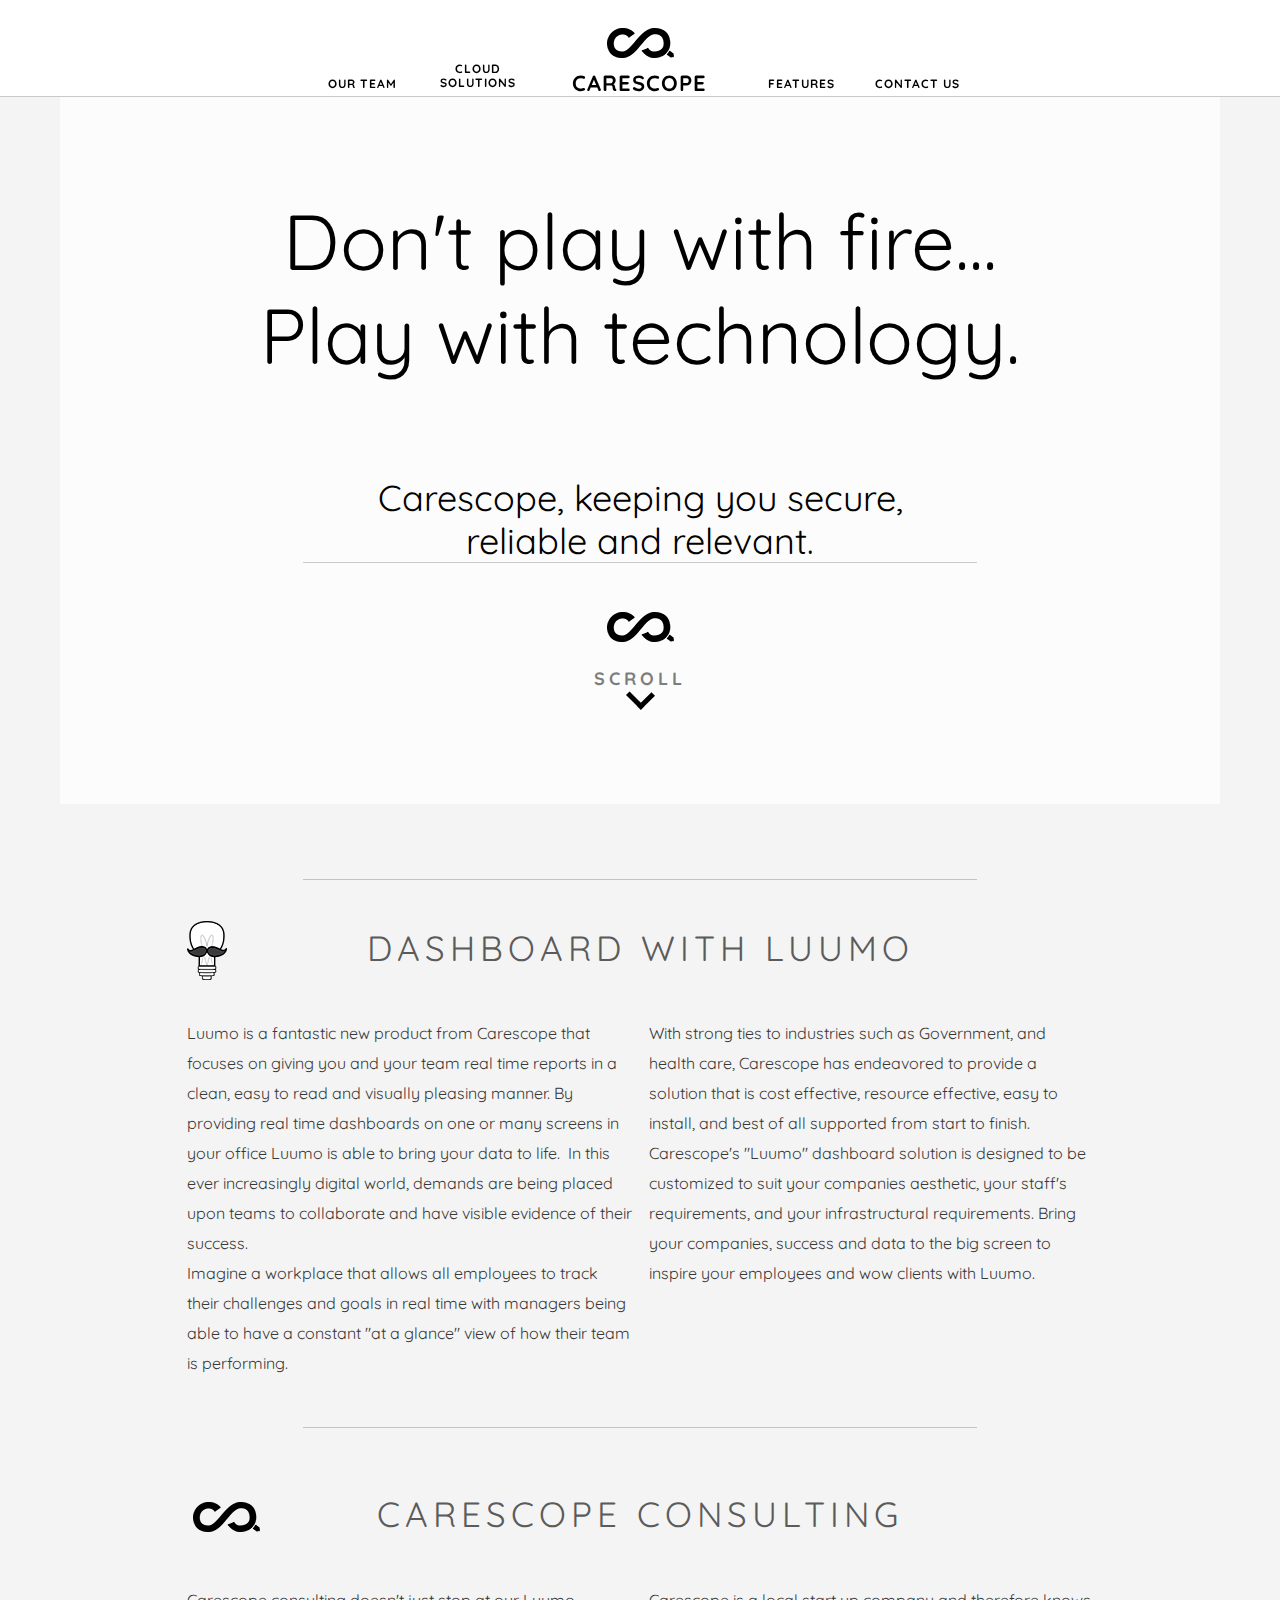
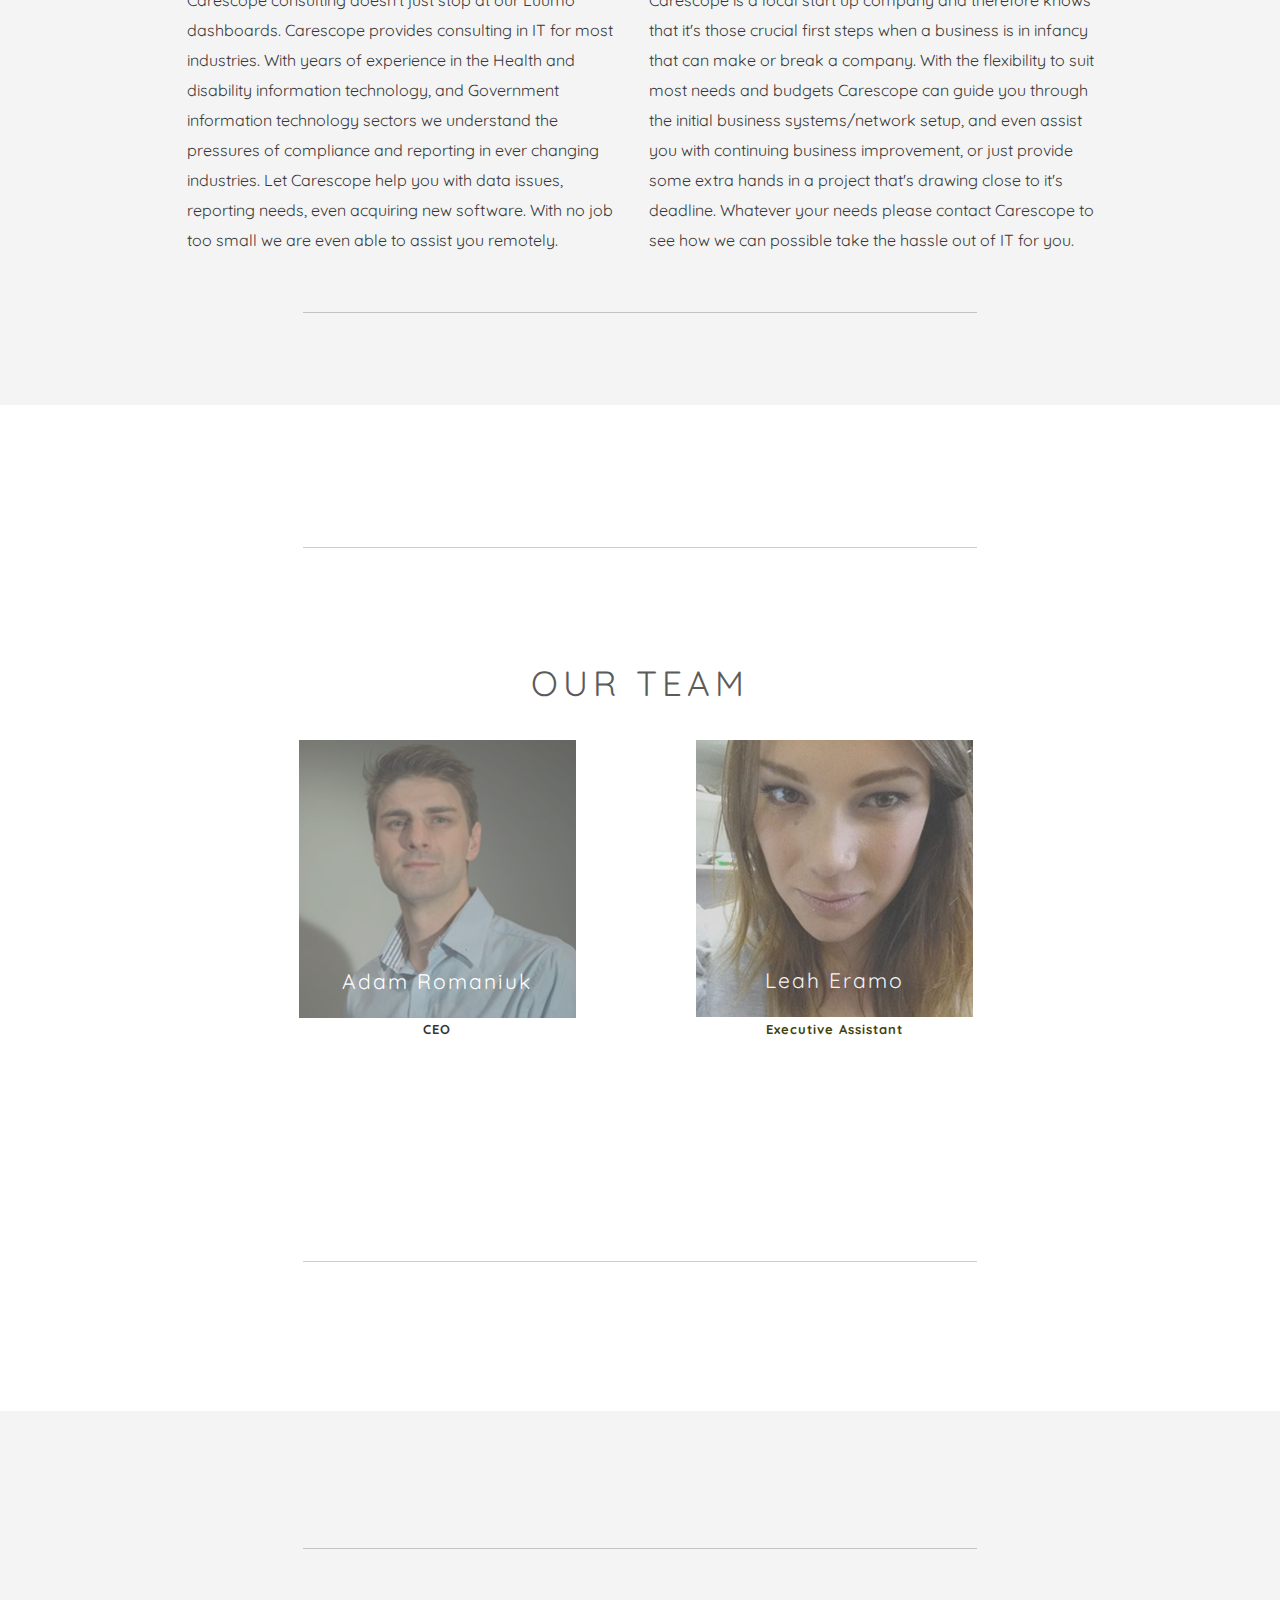
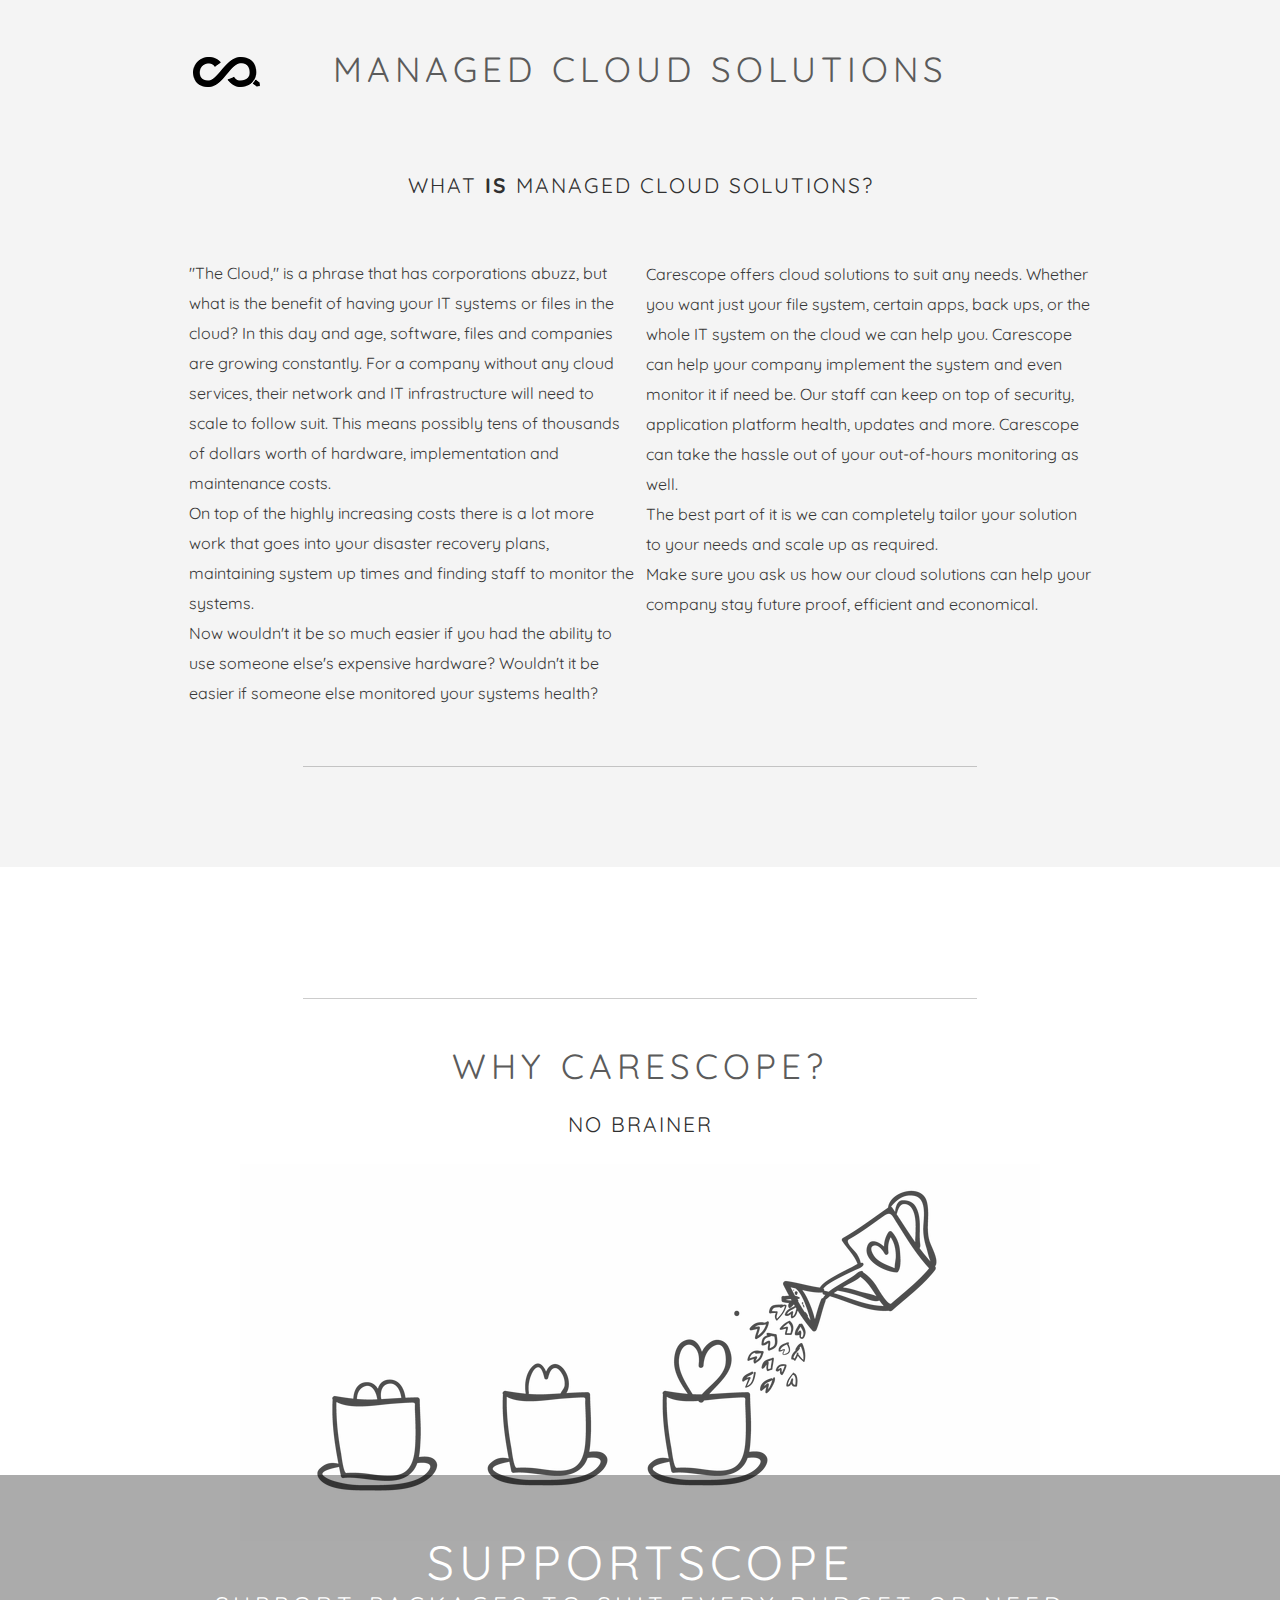
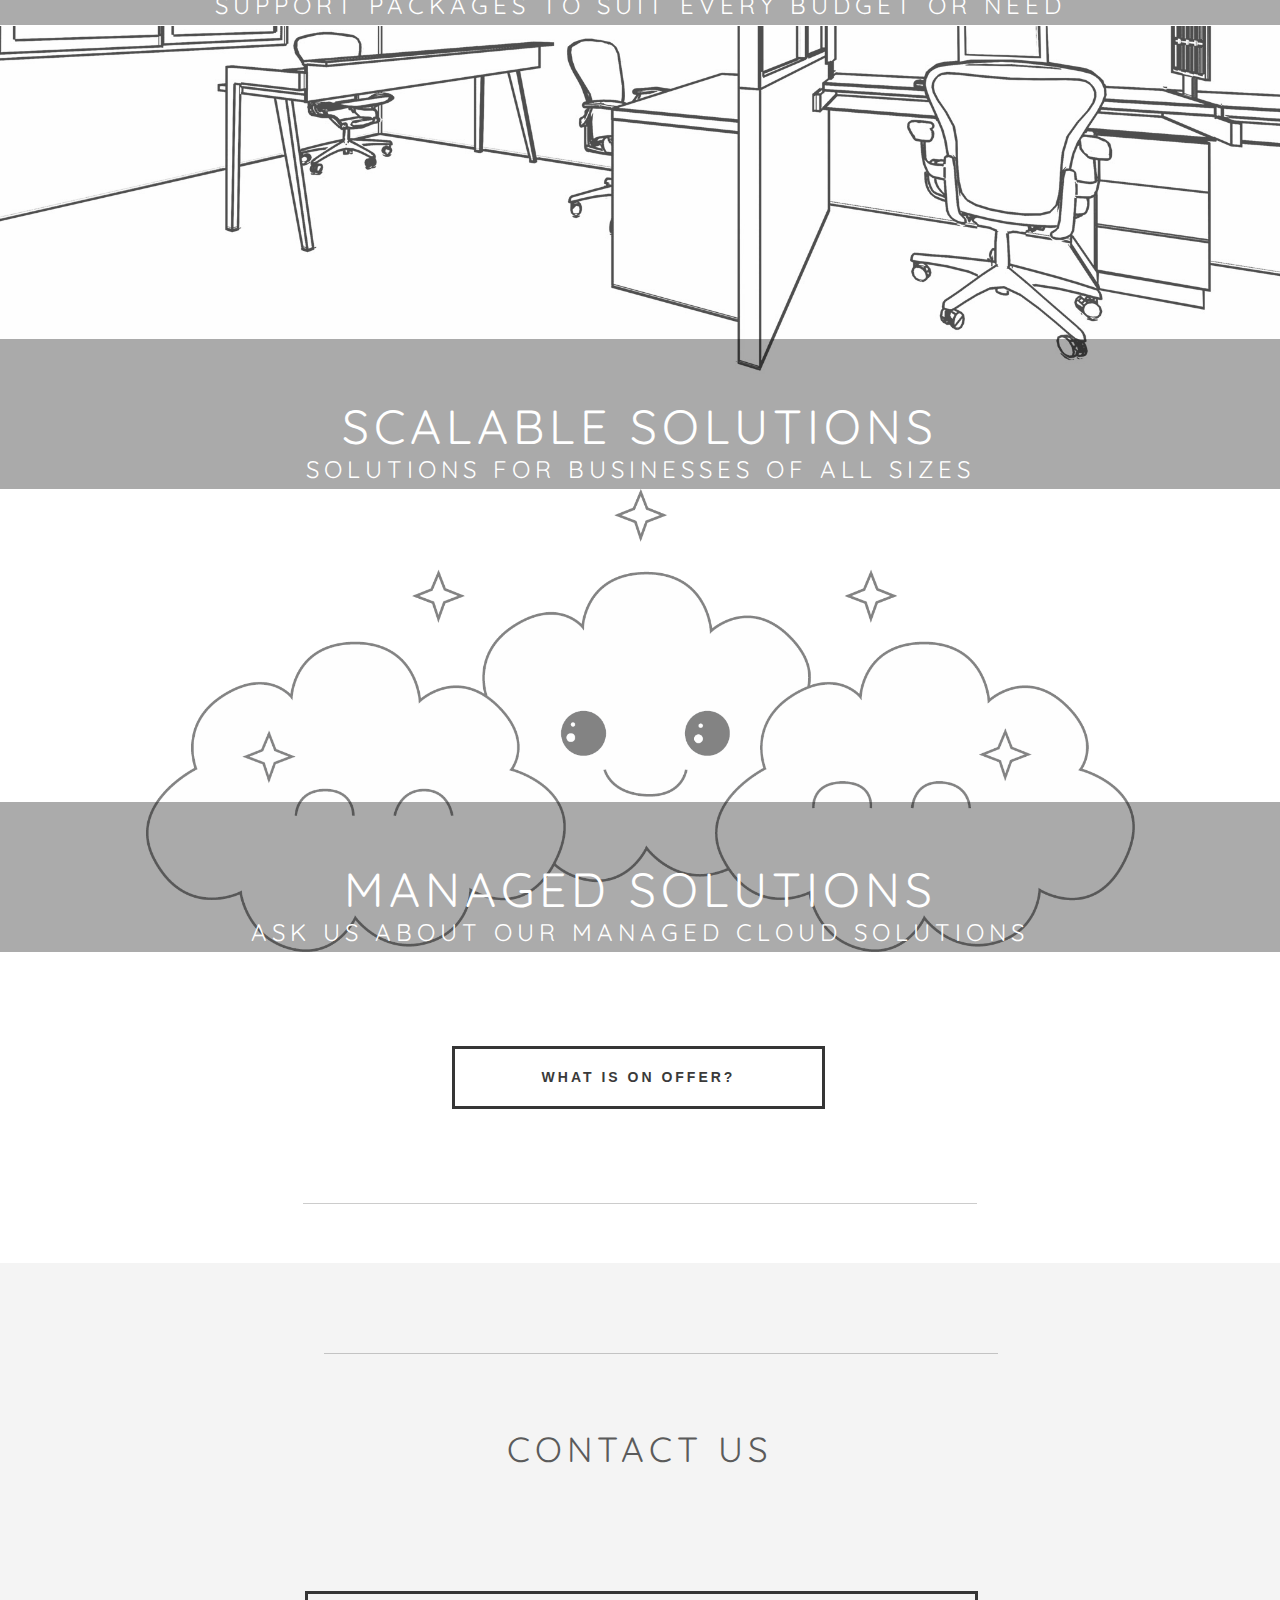
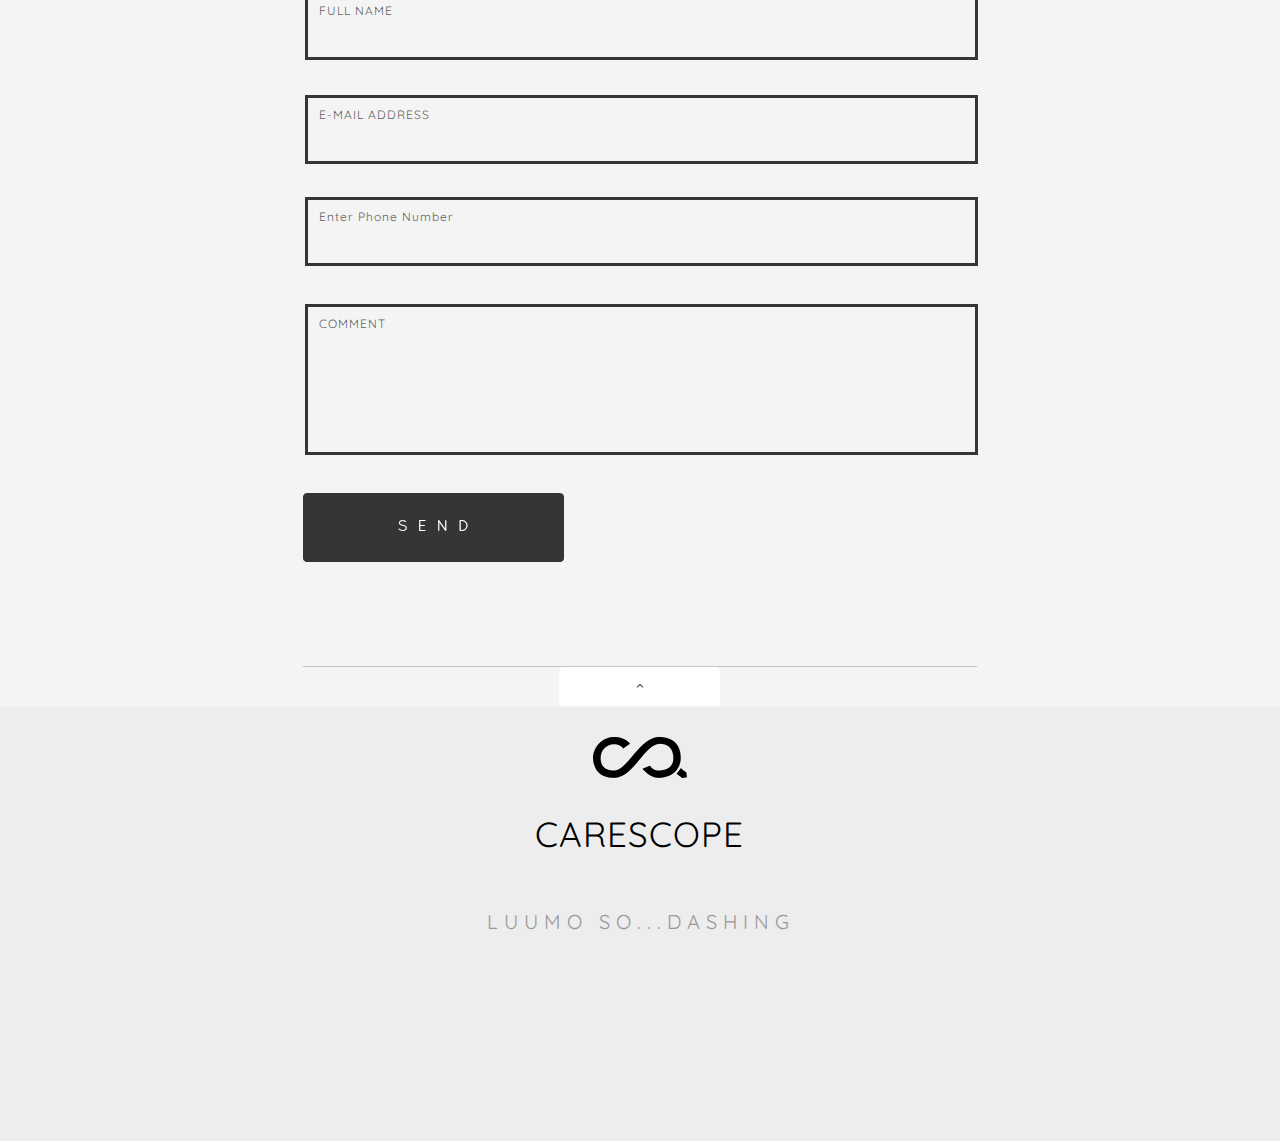
<file: index.html>
<!DOCTYPE html>
<html class="nojs html" lang="en-US">
 <head>

  <script type="text/javascript">
   if(typeof Muse == "undefined") window.Muse = {}; window.Muse.assets = {"required":["jquery-1.8.3.min.js", "museutils.js", "jquery.watch.js", "jquery.musepolyfill.bgsize.js", "webpro.js", "museredirect.js", "musewpslideshow.js", "jquery.museoverlay.js", "touchswipe.js", "index.css"], "outOfDate":[]};
</script>
  
  <script src="scripts/museredirect.js?71780213" type="text/javascript"></script>
  
  <script type="text/javascript">
   Muse.Redirect.redirect('desktop', '', 'phone/index.html');
</script>
  
  <meta http-equiv="Content-type" content="text/html;charset=UTF-8"/>
  <link media="only screen and (max-width: 370px)" rel="alternate" href="http://www.CARESCOPE.com.au/phone/index.html"/>
  <meta name="generator" content="2015.1.2.344"/>
  <link rel="shortcut icon" href="images/carescope-favicon.ico?4116935816"/>
  <title>CARESCOPE</title>
  <!-- CSS -->
  <link rel="stylesheet" type="text/css" href="css/site_global.css?303421102"/>
  <link rel="stylesheet" type="text/css" href="css/master_a-master.css?3934200450"/>
  <link rel="stylesheet" type="text/css" href="css/index.css?379838754" id="pagesheet"/>
  <!-- IE-only CSS -->
  <!--[if lt IE 9]>
  <link rel="stylesheet" type="text/css" href="css/iefonts_index.css?3973542287"/>
  <![endif]-->
  <!-- Other scripts -->
  <script type="text/javascript">
   document.documentElement.className = document.documentElement.className.replace(/\bnojs\b/g, 'js');
var __adobewebfontsappname__ = "muse";
</script>
  <!-- JS includes -->
  <script type="text/javascript">
   document.write('\x3Cscript src="' + (document.location.protocol == 'https:' ? 'https:' : 'http:') + '//webfonts.creativecloud.com/quicksand:n7,n4:all;open-sans:n7,n3:all.js" type="text/javascript">\x3C/script>');
</script>
    <!--custom head HTML-->
  <script>
(function(i,s,o,g,r,a,m){i['GoogleAnalyticsObject']=r;i[r]=i[r]||function(){
(i[r].q=i[r].q||[]).push(arguments)},i[r].l=1*new Date();a=s.createElement(o),
m=s.getElementsByTagName(o)[0];a.async=1;a.src=g;m.parentNode.insertBefore(a,m)
})(window,document,'script','//www.google-analytics.com/analytics.js','ga');

ga('create', 'UA-61250395-1', 'auto');
ga('send', 'pageview');

</script>
<link href='https://fonts.googleapis.com/css?family=Quicksand:400,700,300' rel='stylesheet' type='text/css'>
 </head>
 <body>

  <div class="clearfix" id="page"><!-- column -->
   <div class="position_content" id="page_position_content">
    <div class="browser_width" id="u120-bw">
     <div class="pinned-colelem" id="u120"><!-- simple frame --></div>
    </div>
    <a class="anchor_item colelem" id="top"></a>
    <!-- m_editable region-id="editable-static-tag-U3766-BP_infinity" template="index.html" data-type="image" -->
    <div class="clip_frame pinned-colelem" id="u3766" data-muse-uid="U3766" data-muse-type="img_frame"><!-- image -->
     <img class="block" id="u3766_img" src="images/cs-logo-small.png" alt="" width="67" height="30" data-muse-src="images/cs-logo-small.png"/>
    </div>
    <!-- /m_editable -->
    <!-- m_editable region-id="editable-static-tag-U172-BP_infinity" template="index.html" data-type="html" data-ice-options="disableImageResize,link,clickable" data-ice-editable="link" -->
    <a class="nonblock nontext anim_swing clearfix pinned-colelem" id="u172-4" href="index.html#place_date" data-href="anchor:U69:U612" data-muse-uid="U172" data-muse-type="txt_frame"><!-- content --><p id="u172-2">CLOUD SOLUTIONS</p></a>
    <!-- /m_editable -->
    <div class="browser_width" id="u960-bw">
     <div class="pinned-colelem" id="u960"><!-- simple frame --></div>
    </div>
    <!-- m_editable region-id="editable-static-tag-U173-BP_infinity" template="index.html" data-type="html" data-ice-options="disableImageResize,link,clickable" data-ice-editable="link" -->
    <a class="nonblock nontext anim_swing clearfix pinned-colelem" id="u173-4" href="index.html#team" data-href="anchor:U69:U3552" data-muse-uid="U173" data-muse-type="txt_frame"><!-- content --><p id="u173-2">OUR TEAM</p></a>
    <!-- /m_editable -->
    <!-- m_editable region-id="editable-static-tag-U168-BP_infinity" template="index.html" data-type="html" data-ice-options="disableImageResize,link,clickable" data-ice-editable="link" -->
    <a class="nonblock nontext anim_swing clearfix pinned-colelem" id="u168-4" href="index.html#features" data-href="anchor:U69:U613" data-muse-uid="U168" data-muse-type="txt_frame"><!-- content --><p id="u168-2">FEATURES</p></a>
    <!-- /m_editable -->
    <!-- m_editable region-id="editable-static-tag-U182-BP_infinity" template="index.html" data-type="html" data-ice-options="disableImageResize,link,clickable" data-ice-editable="link" -->
    <a class="nonblock nontext anim_swing clearfix pinned-colelem" id="u182-4" href="index.html#reserve" data-href="anchor:U69:U614" data-muse-uid="U182" data-muse-type="txt_frame"><!-- content --><p id="u182-2">CONTACT US</p></a>
    <!-- /m_editable -->
    <!-- m_editable region-id="editable-static-tag-U157-BP_infinity" template="index.html" data-type="html" data-ice-options="disableImageResize,link,clickable" data-ice-editable="link" -->
    <a class="nonblock nontext anim_swing clearfix pinned-colelem" id="u157-4" href="index.html#top" data-href="anchor:U69:U202" data-muse-uid="U157" data-muse-type="txt_frame"><!-- content --><p>CARESCOPE</p></a>
    <!-- /m_editable -->
    <div class="clearfix colelem" id="pu75"><!-- group -->
     <div class="rgba-background clearfix grpelem" id="u75"><!-- group -->
      <!-- m_editable region-id="editable-static-tag-U5542-BP_infinity" template="index.html" data-type="image" -->
      <div class="clip_frame grpelem" id="u5542" data-muse-uid="U5542" data-muse-type="img_frame"><!-- image -->
       <img class="block" id="u5542_img" src="images/cs-logo-small.png" alt="" width="67" height="30" data-muse-src="images/cs-logo-small.png"/>
      </div>
      <!-- /m_editable -->
     </div>
     <div class="grpelem" id="u1638" data-mu-ie-matrix="progid:DXImageTransform.Microsoft.Matrix(M11=0.7071,M12=0.7071,M21=-0.7071,M22=0.7071,SizingMethod='auto expand')" data-mu-ie-matrix-dx="-4" data-mu-ie-matrix-dy="-4"><!-- simple frame --></div>
     <!-- m_editable region-id="editable-static-tag-U1639-BP_infinity" template="index.html" data-type="html" data-ice-options="disableImageResize,link" -->
     <div class="clearfix grpelem" id="u1639-4" data-muse-uid="U1639" data-muse-type="txt_frame"><!-- content -->
      <p>SCROLL</p>
     </div>
     <!-- /m_editable -->
     <div class="browser_width grpelem" id="u5525-11-bw">
      <!-- m_editable region-id="editable-static-tag-U5525-BP_infinity" template="index.html" data-type="html" data-ice-options="disableImageResize,link" -->
      <div class="clearfix" id="u5525-11" data-muse-uid="U5525" data-muse-type="txt_frame"><!-- content -->
       <p>Don't play with fire...</p>
       <p>Play with technology.</p>
       <p>&nbsp;</p>
       <p id="u5525-7"><span id="u5525-6">Carescope, keeping you secure,</span></p>
       <p id="u5525-9"><span id="u5525-8">reliable and relevant.</span></p>
      </div>
      <!-- /m_editable -->
     </div>
     <div class="grpelem" id="u5549"><!-- simple frame --></div>
    </div>
    <div class="colelem" id="u2644"><!-- simple frame --></div>
    <div class="clearfix colelem" id="pu203-4"><!-- group -->
     <!-- m_editable region-id="editable-static-tag-U203-BP_infinity" template="index.html" data-type="html" data-ice-options="disableImageResize,link" -->
     <div class="Title clearfix grpelem" id="u203-4" data-muse-uid="U203" data-muse-type="txt_frame"><!-- content -->
      <h1>DASHBOARD WITH LUUMO</h1>
     </div>
     <!-- /m_editable -->
     <!-- m_editable region-id="editable-static-tag-U3680-BP_infinity" template="index.html" data-type="image" -->
     <div class="clip_frame grpelem" id="u3680" data-muse-uid="U3680" data-muse-type="img_frame"><!-- image -->
      <img class="block" id="u3680_img" src="images/luumo-final-small.png" alt="" width="40" height="59" data-muse-src="images/luumo-final-small.png"/>
     </div>
     <!-- /m_editable -->
    </div>
    <div class="clearfix colelem" id="pu205-6"><!-- group -->
     <!-- m_editable region-id="editable-static-tag-U205-BP_infinity" template="index.html" data-type="html" data-ice-options="disableImageResize,link" -->
     <div class="Text_Body clearfix grpelem" id="u205-6" data-muse-uid="U205" data-muse-type="txt_frame"><!-- content -->
      <p>Luumo is a fantastic new product from Carescope that focuses on giving you and your team real time reports in a clean, easy to read and visually pleasing manner. By providing real time dashboards on one or many screens in your office Luumo is able to bring your data to life.&nbsp; In this ever increasingly digital world, demands are being placed upon teams to collaborate and have visible evidence of their success.</p>
      <p>Imagine a workplace that allows all employees to track their challenges and goals in real time with managers being able to have a constant &quot;at a glance&quot; view of how their team is performing.</p>
     </div>
     <!-- /m_editable -->
     <!-- m_editable region-id="editable-static-tag-U988-BP_infinity" template="index.html" data-type="html" data-ice-options="disableImageResize,link" -->
     <div class="Text_Body clearfix grpelem" id="u988-4" data-muse-uid="U988" data-muse-type="txt_frame"><!-- content -->
      <p>With strong ties to industries such as Government, and health care, Carescope has endeavored to provide a solution that is cost effective, resource effective, easy to install, and best of all supported from start to finish. Carescope's &quot;Luumo&quot; dashboard solution is designed to be customized to suit your companies aesthetic, your staff's requirements, and your infrastructural requirements. Bring your companies, success and data to the big screen to inspire your employees and wow clients with Luumo.</p>
     </div>
     <!-- /m_editable -->
    </div>
    <div class="colelem" id="u2631"><!-- simple frame --></div>
    <div class="clearfix colelem" id="pu3549-4"><!-- group -->
     <!-- m_editable region-id="editable-static-tag-U3549-BP_infinity" template="index.html" data-type="html" data-ice-options="disableImageResize,link" -->
     <div class="Title clearfix grpelem" id="u3549-4" data-muse-uid="U3549" data-muse-type="txt_frame"><!-- content -->
      <h1>CARESCOPE CONSULTING</h1>
     </div>
     <!-- /m_editable -->
     <!-- m_editable region-id="editable-static-tag-U3776-BP_infinity" template="index.html" data-type="image" -->
     <div class="clip_frame grpelem" id="u3776" data-muse-uid="U3776" data-muse-type="img_frame"><!-- image -->
      <img class="block" id="u3776_img" src="images/cs-logo-small.png" alt="" width="67" height="30" data-muse-src="images/cs-logo-small.png"/>
     </div>
     <!-- /m_editable -->
    </div>
    <div class="clearfix colelem" id="pu3550-4"><!-- group -->
     <!-- m_editable region-id="editable-static-tag-U3550-BP_infinity" template="index.html" data-type="html" data-ice-options="disableImageResize,link" -->
     <div class="Text_Body clearfix grpelem" id="u3550-4" data-muse-uid="U3550" data-muse-type="txt_frame"><!-- content -->
      <p>Carescope consulting doesn't just stop at our Luumo dashboards. Carescope provides consulting in IT for most industries. With years of experience in the Health and disability information technology, and Government information technology sectors we understand the pressures of compliance and reporting in ever changing industries. Let Carescope help you with data issues, reporting needs, even acquiring new software. With no job too small we are even able to assist you remotely.</p>
     </div>
     <!-- /m_editable -->
     <!-- m_editable region-id="editable-static-tag-U3551-BP_infinity" template="index.html" data-type="html" data-ice-options="disableImageResize,link" -->
     <div class="Text_Body clearfix grpelem" id="u3551-4" data-muse-uid="U3551" data-muse-type="txt_frame"><!-- content -->
      <p>Carescope is a local start up company and therefore knows that it's those crucial first steps when a business is in infancy that can make or break a company. With the flexibility to suit most needs and budgets Carescope can guide you through the initial business systems/network setup, and even assist you with continuing business improvement, or just provide some extra hands in a project that's drawing close to it's deadline. Whatever your needs please contact Carescope to see how we can possible take the hassle out of IT for you.</p>
     </div>
     <!-- /m_editable -->
    </div>
    <div class="colelem" id="u3553"><!-- simple frame --></div>
    <a class="anchor_item colelem" id="team"></a>
    <div class="browser_width colelem" id="u220-bw">
     <div id="u220"><!-- column -->
      <div class="clearfix" id="u220_align_to_page">
       <div class="colelem" id="u2762"><!-- simple frame --></div>
       <!-- m_editable region-id="editable-static-tag-U1628-BP_infinity" template="index.html" data-type="html" data-ice-options="disableImageResize,link" -->
       <div class="Title clearfix colelem" id="u1628-4" data-muse-uid="U1628" data-muse-type="txt_frame"><!-- content -->
        <h1>OUR TEAM</h1>
       </div>
       <!-- /m_editable -->
       <div class="clearfix colelem" id="pu212"><!-- group -->
        <div class="museBGSize rgba-background clearfix grpelem" id="u212"><!-- group -->
         <!-- m_editable region-id="editable-static-tag-U232-BP_infinity" template="index.html" data-type="html" data-ice-options="disableImageResize,link" -->
         <div class="Subtitle clearfix grpelem" id="u232-4" data-muse-uid="U232" data-muse-type="txt_frame"><!-- content -->
          <p>Adam Romaniuk</p>
         </div>
         <!-- /m_editable -->
        </div>
        <div class="museBGSize rgba-background clearfix grpelem" id="u3462"><!-- group -->
         <!-- m_editable region-id="editable-static-tag-U3463-BP_infinity" template="index.html" data-type="html" data-ice-options="disableImageResize,link" -->
         <div class="Subtitle clearfix grpelem" id="u3463-4" data-muse-uid="U3463" data-muse-type="txt_frame"><!-- content -->
          <p>Leah Eramo</p>
         </div>
         <!-- /m_editable -->
        </div>
       </div>
       <div class="clearfix colelem" id="pu233-4"><!-- group -->
        <!-- m_editable region-id="editable-static-tag-U233-BP_infinity" template="index.html" data-type="html" data-ice-options="disableImageResize,link" -->
        <div class="Text_Body clearfix grpelem" id="u233-4" data-muse-uid="U233" data-muse-type="txt_frame"><!-- content -->
         <p>CEO</p>
        </div>
        <!-- /m_editable -->
        <!-- m_editable region-id="editable-static-tag-U3464-BP_infinity" template="index.html" data-type="html" data-ice-options="disableImageResize,link" -->
        <div class="Text_Body clearfix grpelem" id="u3464-4" data-muse-uid="U3464" data-muse-type="txt_frame"><!-- content -->
         <p>Executive Assistant</p>
        </div>
        <!-- /m_editable -->
       </div>
       <div class="colelem" id="u2765"><!-- simple frame --></div>
       <a class="anchor_item colelem" id="place_date"></a>
      </div>
     </div>
    </div>
    <div class="colelem" id="u2594"><!-- simple frame --></div>
    <div class="clearfix colelem" id="pu223-4"><!-- group -->
     <!-- m_editable region-id="editable-static-tag-U223-BP_infinity" template="index.html" data-type="html" data-ice-options="disableImageResize,link" -->
     <div class="Title clearfix grpelem" id="u223-4" data-muse-uid="U223" data-muse-type="txt_frame"><!-- content -->
      <h1>MANAGED CLOUD SOLUTIONS</h1>
     </div>
     <!-- /m_editable -->
     <!-- m_editable region-id="editable-static-tag-U5406-BP_infinity" template="index.html" data-type="image" -->
     <div class="clip_frame grpelem" id="u5406" data-muse-uid="U5406" data-muse-type="img_frame"><!-- image -->
      <img class="block" id="u5406_img" src="images/cs-logo-small.png" alt="" width="67" height="30" data-muse-src="images/cs-logo-small.png"/>
     </div>
     <!-- /m_editable -->
    </div>
    <!-- m_editable region-id="editable-static-tag-U227-BP_infinity" template="index.html" data-type="html" data-ice-options="disableImageResize,link" -->
    <div class="Subtitle clearfix colelem" id="u227-6" data-muse-uid="U227" data-muse-type="txt_frame"><!-- content -->
     <p>WHAT<span id="u227-2"> IS</span> MANAGED CLOUD SOLUTIONS?</p>
    </div>
    <!-- /m_editable -->
    <div class="clearfix colelem" id="pu2048-8"><!-- group -->
     <!-- m_editable region-id="editable-static-tag-U2048-BP_infinity" template="index.html" data-type="html" data-ice-options="disableImageResize,link" -->
     <div class="Text_Body clearfix grpelem" id="u2048-8" data-muse-uid="U2048" data-muse-type="txt_frame"><!-- content -->
      <p>&quot;The Cloud,&quot; is a phrase that has corporations abuzz, but what is the benefit of having your IT systems or files in the cloud? In this day and age, software, files and companies are growing constantly. For a company without any cloud services, their network and IT infrastructure will need to scale to follow suit. This means possibly tens of thousands of dollars worth of hardware, implementation and maintenance costs.</p>
      <p>On top of the highly increasing costs there is a lot more work that goes into your disaster recovery plans, maintaining system up times and finding staff to monitor the systems.</p>
      <p>Now wouldn't it be so much easier if you had the ability to use someone else's expensive hardware? Wouldn't it be easier if someone else monitored your systems health?</p>
     </div>
     <!-- /m_editable -->
     <!-- m_editable region-id="editable-static-tag-U3763-BP_infinity" template="index.html" data-type="html" data-ice-options="disableImageResize,link" -->
     <div class="Text_Body clearfix grpelem" id="u3763-8" data-muse-uid="U3763" data-muse-type="txt_frame"><!-- content -->
      <p>Carescope offers cloud solutions to suit any needs. Whether you want just your file system, certain apps, back ups, or the whole IT system on the cloud we can help you. Carescope can help your company implement the system and even monitor it if need be. Our staff can keep on top of security, application platform health, updates and more. Carescope can take the hassle out of your out-of-hours monitoring as well.</p>
      <p>The best part of it is we can completely tailor your solution to your needs and scale up as required.</p>
      <p>Make sure you ask us how our cloud solutions can help your company stay future proof, efficient and economical.</p>
     </div>
     <!-- /m_editable -->
    </div>
    <div class="colelem" id="u882"><!-- simple frame --></div>
    <a class="anchor_item colelem" id="features"></a>
    <div class="clearfix colelem" id="pu3887"><!-- group -->
     <div class="grpelem" id="u3887"><!-- simple frame --></div>
     <div class="clearfix grpelem" id="ppu2759"><!-- column -->
      <div class="clearfix colelem" id="pu2759"><!-- group -->
       <div class="browser_width grpelem" id="u2759-bw">
        <div id="u2759"><!-- column -->
         <div class="clearfix" id="u2759_align_to_page">
          <div class="colelem" id="u2768"><!-- simple frame --></div>
          <!-- m_editable region-id="editable-static-tag-U1640-BP_infinity" template="index.html" data-type="html" data-ice-options="disableImageResize,link" -->
          <div class="Title clearfix colelem" id="u1640-4" data-muse-uid="U1640" data-muse-type="txt_frame"><!-- content -->
           <h1>WHY CARESCOPE?</h1>
          </div>
          <!-- /m_editable -->
          <!-- m_editable region-id="editable-static-tag-U1641-BP_infinity" template="index.html" data-type="html" data-ice-options="disableImageResize,link" -->
          <div class="Subtitle clearfix colelem" id="u1641-4" data-muse-uid="U1641" data-muse-type="txt_frame"><!-- content -->
           <p>NO BRAINER</p>
          </div>
          <!-- /m_editable -->
         </div>
        </div>
       </div>
       <div class="browser_width grpelem" id="u1008-3-bw">
        <!-- m_editable region-id="editable-static-tag-U1008-BP_infinity" template="index.html" data-type="html" data-ice-options="disableImageResize,link" -->
        <div class="rgba-background clearfix" id="u1008-3" data-muse-uid="U1008" data-muse-type="txt_frame"><!-- content -->
         <p id="u1008">&nbsp;</p>
        </div>
        <!-- /m_editable -->
       </div>
       <div class="browser_width grpelem" id="u1029-3-bw">
        <!-- m_editable region-id="editable-static-tag-U1029-BP_infinity" template="index.html" data-type="html" data-ice-options="disableImageResize,link" -->
        <div class="museBGSize rgba-background clearfix" id="u1029-3" data-muse-uid="U1029" data-muse-type="txt_frame"><!-- content -->
         <p id="u1029">&nbsp;</p>
        </div>
        <!-- /m_editable -->
       </div>
       <div class="browser_width grpelem" id="u1032-3-bw">
        <!-- m_editable region-id="editable-static-tag-U1032-BP_infinity" template="index.html" data-type="html" data-ice-options="disableImageResize,link" -->
        <div class="museBGSize rgba-background clearfix" id="u1032-3" data-muse-uid="U1032" data-muse-type="txt_frame"><!-- content -->
         <p id="u1032">&nbsp;</p>
        </div>
        <!-- /m_editable -->
       </div>
       <a class="anchor_item grpelem" id="reserve"></a>
       <div class="browser_width grpelem" id="u1038-7-bw">
        <!-- m_editable region-id="editable-static-tag-U1038-BP_infinity" template="index.html" data-type="html" data-ice-options="disableImageResize,link" -->
        <div class="rgba-background clearfix" id="u1038-7" data-muse-uid="U1038" data-muse-type="txt_frame"><!-- content -->
         <h1 id="u1038">&nbsp;</h1>
         <h1 id="u1038-3">SCALABLE SOLUTIONS</h1>
         <h1 id="u1038-5">SOLUTIONS FOR BUSINESSES OF ALL SIZES</h1>
        </div>
        <!-- /m_editable -->
       </div>
       <div class="browser_width grpelem" id="u1039-7-bw">
        <!-- m_editable region-id="editable-static-tag-U1039-BP_infinity" template="index.html" data-type="html" data-ice-options="disableImageResize,link" -->
        <div class="rgba-background clearfix" id="u1039-7" data-muse-uid="U1039" data-muse-type="txt_frame"><!-- content -->
         <h1 id="u1039">&nbsp;</h1>
         <h1 id="u1039-3">SUPPORTSCOPE</h1>
         <h1 id="u1039-5">SUPPORT PACKAGES TO SUIT EVERY BUDGET OR NEED</h1>
        </div>
        <!-- /m_editable -->
       </div>
       <div class="grpelem" id="u2591"><!-- simple frame --></div>
       <div class="browser_width grpelem" id="u3495-7-bw">
        <!-- m_editable region-id="editable-static-tag-U3495-BP_infinity" template="index.html" data-type="html" data-ice-options="disableImageResize,link" -->
        <div class="rgba-background clearfix" id="u3495-7" data-muse-uid="U3495" data-muse-type="txt_frame"><!-- content -->
         <h1 id="u3495">&nbsp;</h1>
         <h1 id="u3495-3">MANAGED SOLUTIONS</h1>
         <h1 id="u3495-5">ASK US ABOUT OUR MANAGED CLOUD SOLUTIONS</h1>
        </div>
        <!-- /m_editable -->
       </div>
      </div>
      <div class="colelem" id="u2777"><!-- simple frame --></div>
      <!-- m_editable region-id="editable-static-tag-U1642-BP_infinity" template="index.html" data-type="html" data-ice-options="disableImageResize,link" -->
      <div class="Title clearfix colelem" id="u1642-4" data-muse-uid="U1642" data-muse-type="txt_frame"><!-- content -->
       <h1>CONTACT US</h1>
      </div>
      <!-- /m_editable -->
      <form class="form-grp clearfix colelem" id="widgetu340" method="post" enctype="multipart/form-data" action="scripts/form-u340.php"><!-- none box -->
       <div class="fld-grp clearfix grpelem" id="widgetu348" data-required="true"><!-- none box -->
        <span class="fld-input NoWrap actAsDiv Form clearfix grpelem" id="u351-4"><!-- content --><input class="wrapped-input" type="text" spellcheck="false" id="widgetu348_input" name="custom_U348" tabindex="1"/><label class="wrapped-input fld-prompt" id="widgetu348_prompt" for="widgetu348_input"><span class="actAsPara">FULL NAME</span></label></span>
       </div>
       <div class="fld-grp clearfix grpelem" id="widgetu342" data-required="true" data-type="email"><!-- none box -->
        <span class="fld-input NoWrap actAsDiv Form Form_Empty clearfix grpelem" id="u344-4"><!-- content --><input class="wrapped-input" type="email" spellcheck="false" id="widgetu342_input" name="Email" tabindex="2"/><label class="wrapped-input fld-prompt" id="widgetu342_prompt" for="widgetu342_input"><span class="actAsPara">E-MAIL ADDRESS</span></label></span>
       </div>
       <!-- m_editable region-id="editable-static-tag-U341-BP_infinity" template="index.html" data-type="html" data-ice-options="disableImageResize,link" -->
       <div class="clearfix grpelem" id="u341-4" data-muse-uid="U341" data-muse-type="txt_frame"><!-- content -->
        <p>Submitting Form...</p>
       </div>
       <!-- /m_editable -->
       <!-- m_editable region-id="editable-static-tag-U352-BP_infinity" template="index.html" data-type="html" data-ice-options="disableImageResize,link" -->
       <div class="clearfix grpelem" id="u352-4" data-muse-uid="U352" data-muse-type="txt_frame"><!-- content -->
        <p>The server encountered an error.</p>
       </div>
       <!-- /m_editable -->
       <!-- m_editable region-id="editable-static-tag-U346-BP_infinity" template="index.html" data-type="html" data-ice-options="disableImageResize,link" -->
       <div class="clearfix grpelem" id="u346-4" data-muse-uid="U346" data-muse-type="txt_frame"><!-- content -->
        <p>Message received.</p>
       </div>
       <!-- /m_editable -->
       <input class="submit-btn NoWrap grpelem" id="u347-17" type="submit" value="" tabindex="5"/><!-- state-based BG images -->
       <div class="fld-grp clearfix grpelem" id="widgetu993" data-required="true"><!-- none box -->
        <span class="fld-textarea actAsDiv Form Form_Empty clearfix grpelem" id="u995-4"><!-- content --><textarea class="wrapped-input" id="widgetu993_input" name="custom_U993" tabindex="4"></textarea><label class="wrapped-input fld-prompt" id="widgetu993_prompt" for="widgetu993_input"><span class="actAsPara">COMMENT</span></label></span>
       </div>
       <div class="fld-grp clearfix grpelem" id="widgetu2917" data-required="true"><!-- none box -->
        <span class="fld-input NoWrap actAsDiv Form Form_Empty clearfix grpelem" id="u2918-4"><!-- content --><input class="wrapped-input" type="tel" spellcheck="false" id="widgetu2917_input" name="custom_U2917" tabindex="3"/><label class="wrapped-input fld-prompt" id="widgetu2917_prompt" for="widgetu2917_input"><span class="actAsPara">Enter Phone Number</span></label></span>
       </div>
      </form>
     </div>
     <div class="grpelem" id="u3881"><!-- simple frame --></div>
     <div class="PamphletWidget clearfix widget_invisible grpelem" id="pamphletu798"><!-- none box -->
      <div class="ThumbGroup clearfix grpelem" id="u805"><!-- none box -->
       <div class="popup_anchor">
        <div class="Thumb popup_element clearfix" id="u806"><!-- group -->
         <!-- m_editable region-id="editable-static-tag-U814-BP_infinity" template="index.html" data-type="html" data-ice-options="disableImageResize,link,clickable" -->
         <div class="Form clearfix grpelem" id="u814-4" data-muse-uid="U814" data-muse-type="txt_frame"><!-- content -->
          <p id="u814-2">WHAT IS ON OFFER?</p>
         </div>
         <!-- /m_editable -->
        </div>
       </div>
      </div>
      <div class="popup_anchor" id="u801popup">
       <div class="ContainerGroup rgba-background clearfix" id="u801"><!-- stack box -->
        <div class="Container clearfix grpelem" id="u802"><!-- column -->
         <div class="clearfix colelem" id="pu3630-8"><!-- group -->
          <!-- m_editable region-id="editable-static-tag-U3630-BP_infinity" template="index.html" data-type="html" data-ice-options="disableImageResize,link" -->
          <div class="Title clearfix grpelem" id="u3630-8" data-muse-uid="U3630" data-muse-type="txt_frame"><!-- content -->
           <h1>CARESCOPE</h1>
           <h1>~</h1>
           <h1>CONSULTING</h1>
          </div>
          <!-- /m_editable -->
          <!-- m_editable region-id="editable-static-tag-U3650-BP_infinity" template="index.html" data-type="html" data-ice-options="disableImageResize,link" -->
          <div class="Title clearfix grpelem" id="u3650-8" data-muse-uid="U3650" data-muse-type="txt_frame"><!-- content -->
           <h1>LUUMO</h1>
           <h1>~</h1>
           <h1>DASHBOARDS</h1>
          </div>
          <!-- /m_editable -->
          <!-- m_editable region-id="editable-static-tag-U3660-BP_infinity" template="index.html" data-type="html" data-ice-options="disableImageResize,link" -->
          <div class="Title clearfix grpelem" id="u3660-6" data-muse-uid="U3660" data-muse-type="txt_frame"><!-- content -->
           <h1>CARESCOPE</h1>
           <h1>CLOUD MANAGEMENT</h1>
          </div>
          <!-- /m_editable -->
          <!-- m_editable region-id="editable-static-tag-U3687-BP_infinity" template="index.html" data-type="image" -->
          <div class="clip_frame grpelem" id="u3687" data-muse-uid="U3687" data-muse-type="img_frame"><!-- image -->
           <img class="block" id="u3687_img" src="images/luumo-final-small.png" alt="" width="40" height="59" data-muse-src="images/luumo-final-small.png"/>
          </div>
          <!-- /m_editable -->
          <!-- m_editable region-id="editable-static-tag-U3783-BP_infinity" template="index.html" data-type="image" -->
          <div class="clip_frame grpelem" id="u3783" data-muse-uid="U3783" data-muse-type="img_frame"><!-- image -->
           <img class="block" id="u3783_img" src="images/cs-logo-small.png" alt="" width="67" height="30" data-muse-src="images/cs-logo-small.png"/>
          </div>
          <!-- /m_editable -->
          <!-- m_editable region-id="editable-static-tag-U3790-BP_infinity" template="index.html" data-type="image" -->
          <div class="clip_frame grpelem" id="u3790" data-muse-uid="U3790" data-muse-type="img_frame"><!-- image -->
           <img class="block" id="u3790_img" src="images/cs-logo-small.png" alt="" width="67" height="30" data-muse-src="images/cs-logo-small.png"/>
          </div>
          <!-- /m_editable -->
         </div>
         <div class="clearfix colelem" id="ppu832-4"><!-- group -->
          <div class="clearfix grpelem" id="pu832-4"><!-- column -->
           <!-- m_editable region-id="editable-static-tag-U832-BP_infinity" template="index.html" data-type="html" data-ice-options="disableImageResize,link" -->
           <div class="Title clearfix colelem" id="u832-4" data-muse-uid="U832" data-muse-type="txt_frame"><!-- content -->
            <h1>-DISABILITY &amp; AGED CARE IT SPECIALTY</h1>
           </div>
           <!-- /m_editable -->
           <!-- m_editable region-id="editable-static-tag-U874-BP_infinity" template="index.html" data-type="html" data-ice-options="disableImageResize,link" -->
           <div class="Title clearfix colelem" id="u874-4" data-muse-uid="U874" data-muse-type="txt_frame"><!-- content -->
            <h1>-CARELINK PLUS, CARELINK MOBILE SUPPORT</h1>
           </div>
           <!-- /m_editable -->
          </div>
          <div class="clearfix grpelem" id="pu3815-4"><!-- column -->
           <!-- m_editable region-id="editable-static-tag-U3815-BP_infinity" template="index.html" data-type="html" data-ice-options="disableImageResize,link" -->
           <div class="Title clearfix colelem" id="u3815-4" data-muse-uid="U3815" data-muse-type="txt_frame"><!-- content -->
            <h1>-SINGLE OR MULTI SCREEN SOLUTIONS</h1>
           </div>
           <!-- /m_editable -->
           <!-- m_editable region-id="editable-static-tag-U3819-BP_infinity" template="index.html" data-type="html" data-ice-options="disableImageResize,link" -->
           <div class="Title clearfix colelem" id="u3819-4" data-muse-uid="U3819" data-muse-type="txt_frame"><!-- content -->
            <h1>-GET DATA FROM MULTIPLE SOURCES</h1>
           </div>
           <!-- /m_editable -->
          </div>
          <div class="clearfix grpelem" id="pu3848-4"><!-- column -->
           <!-- m_editable region-id="editable-static-tag-U3848-BP_infinity" template="index.html" data-type="html" data-ice-options="disableImageResize,link" -->
           <div class="Title clearfix colelem" id="u3848-4" data-muse-uid="U3848" data-muse-type="txt_frame"><!-- content -->
            <h1>-HOSTED FILE SYSTEMS</h1>
           </div>
           <!-- /m_editable -->
           <!-- m_editable region-id="editable-static-tag-U3852-BP_infinity" template="index.html" data-type="html" data-ice-options="disableImageResize,link" -->
           <div class="Title clearfix colelem" id="u3852-4" data-muse-uid="U3852" data-muse-type="txt_frame"><!-- content -->
            <h1>-HOSTED CARELINK PLUS, CARELINK MOBILE SOLUTIONS</h1>
           </div>
           <!-- /m_editable -->
          </div>
         </div>
         <div class="clearfix colelem" id="pu872-4"><!-- group -->
          <!-- m_editable region-id="editable-static-tag-U872-BP_infinity" template="index.html" data-type="html" data-ice-options="disableImageResize,link" -->
          <div class="Title clearfix grpelem" id="u872-4" data-muse-uid="U872" data-muse-type="txt_frame"><!-- content -->
           <h1>-REPORTING</h1>
          </div>
          <!-- /m_editable -->
          <!-- m_editable region-id="editable-static-tag-U3820-BP_infinity" template="index.html" data-type="html" data-ice-options="disableImageResize,link" -->
          <div class="Title clearfix grpelem" id="u3820-4" data-muse-uid="U3820" data-muse-type="txt_frame"><!-- content -->
           <h1>-SCALABLE SUPPORT PACKAGES</h1>
          </div>
          <!-- /m_editable -->
          <!-- m_editable region-id="editable-static-tag-U3853-BP_infinity" template="index.html" data-type="html" data-ice-options="disableImageResize,link" -->
          <div class="Title clearfix grpelem" id="u3853-4" data-muse-uid="U3853" data-muse-type="txt_frame"><!-- content -->
           <h1>-SCALABLE SUPPORT PACKAGES</h1>
          </div>
          <!-- /m_editable -->
         </div>
         <div class="clearfix colelem" id="pu836-4"><!-- group -->
          <!-- m_editable region-id="editable-static-tag-U836-BP_infinity" template="index.html" data-type="html" data-ice-options="disableImageResize,link" -->
          <div class="Title clearfix grpelem" id="u836-4" data-muse-uid="U836" data-muse-type="txt_frame"><!-- content -->
           <h1>-GOVERNMENT &amp; SECURITY COMPLIANCE</h1>
          </div>
          <!-- /m_editable -->
          <!-- m_editable region-id="editable-static-tag-U3816-BP_infinity" template="index.html" data-type="html" data-ice-options="disableImageResize,link" -->
          <div class="Title clearfix grpelem" id="u3816-4" data-muse-uid="U3816" data-muse-type="txt_frame"><!-- content -->
           <h1>-CUSTOMISABLE LOOK AND FEEL</h1>
          </div>
          <!-- /m_editable -->
          <!-- m_editable region-id="editable-static-tag-U3849-BP_infinity" template="index.html" data-type="html" data-ice-options="disableImageResize,link" -->
          <div class="Title clearfix grpelem" id="u3849-4" data-muse-uid="U3849" data-muse-type="txt_frame"><!-- content -->
           <h1>-OPTION FOR CARESCOPE OR SELF MANAGEMENT</h1>
          </div>
          <!-- /m_editable -->
         </div>
         <div class="clearfix colelem" id="pu837-4"><!-- group -->
          <!-- m_editable region-id="editable-static-tag-U837-BP_infinity" template="index.html" data-type="html" data-ice-options="disableImageResize,link" -->
          <div class="Title clearfix grpelem" id="u837-4" data-muse-uid="U837" data-muse-type="txt_frame"><!-- content -->
           <h1>-IT INFRASTRUCTURE</h1>
          </div>
          <!-- /m_editable -->
          <!-- m_editable region-id="editable-static-tag-U3817-BP_infinity" template="index.html" data-type="html" data-ice-options="disableImageResize,link" -->
          <div class="Title clearfix grpelem" id="u3817-4" data-muse-uid="U3817" data-muse-type="txt_frame"><!-- content -->
           <h1>-LOW RESOURCE REQUIREMENT</h1>
          </div>
          <!-- /m_editable -->
          <!-- m_editable region-id="editable-static-tag-U3850-BP_infinity" template="index.html" data-type="html" data-ice-options="disableImageResize,link" -->
          <div class="Title clearfix grpelem" id="u3850-4" data-muse-uid="U3850" data-muse-type="txt_frame"><!-- content -->
           <h1>-COMPLETELY CUSTOMISABLE SOLUTION</h1>
          </div>
          <!-- /m_editable -->
         </div>
         <div class="clearfix colelem" id="pu876-4"><!-- group -->
          <!-- m_editable region-id="editable-static-tag-U876-BP_infinity" template="index.html" data-type="html" data-ice-options="disableImageResize,link" -->
          <div class="Title clearfix grpelem" id="u876-4" data-muse-uid="U876" data-muse-type="txt_frame"><!-- content -->
           <h1>-SYSTEM IMPLEMENTATION</h1>
          </div>
          <!-- /m_editable -->
          <!-- m_editable region-id="editable-static-tag-U3821-BP_infinity" template="index.html" data-type="html" data-ice-options="disableImageResize,link" -->
          <div class="Title clearfix grpelem" id="u3821-4" data-muse-uid="U3821" data-muse-type="txt_frame"><!-- content -->
           <h1>-TRAINING AVAILABLE</h1>
          </div>
          <!-- /m_editable -->
          <!-- m_editable region-id="editable-static-tag-U3854-BP_infinity" template="index.html" data-type="html" data-ice-options="disableImageResize,link" -->
          <div class="Title clearfix grpelem" id="u3854-4" data-muse-uid="U3854" data-muse-type="txt_frame"><!-- content -->
           <h1>-TRAINING AVAILABLE</h1>
          </div>
          <!-- /m_editable -->
         </div>
         <div class="clearfix colelem" id="pu877-4"><!-- group -->
          <!-- m_editable region-id="editable-static-tag-U877-BP_infinity" template="index.html" data-type="html" data-ice-options="disableImageResize,link" -->
          <div class="Title clearfix grpelem" id="u877-4" data-muse-uid="U877" data-muse-type="txt_frame"><!-- content -->
           <h1>-BEST PRACTICE</h1>
          </div>
          <!-- /m_editable -->
          <!-- m_editable region-id="editable-static-tag-U3822-BP_infinity" template="index.html" data-type="html" data-ice-options="disableImageResize,link" -->
          <div class="Title clearfix grpelem" id="u3822-4" data-muse-uid="U3822" data-muse-type="txt_frame"><!-- content -->
           <h1>-SUPPORTS ANY TV</h1>
          </div>
          <!-- /m_editable -->
          <!-- m_editable region-id="editable-static-tag-U3855-BP_infinity" template="index.html" data-type="html" data-ice-options="disableImageResize,link" -->
          <div class="Title clearfix grpelem" id="u3855-4" data-muse-uid="U3855" data-muse-type="txt_frame"><!-- content -->
           <h1>-MDM SOLUTIONS</h1>
          </div>
          <!-- /m_editable -->
         </div>
         <div class="clearfix colelem" id="ppu868-4"><!-- group -->
          <div class="clearfix grpelem" id="pu868-4"><!-- column -->
           <!-- m_editable region-id="editable-static-tag-U868-BP_infinity" template="index.html" data-type="html" data-ice-options="disableImageResize,link" -->
           <div class="Title clearfix colelem" id="u868-4" data-muse-uid="U868" data-muse-type="txt_frame"><!-- content -->
            <h1>-CLOUD/SYSTEM MIGRATION</h1>
           </div>
           <!-- /m_editable -->
           <!-- m_editable region-id="editable-static-tag-U3798-BP_infinity" template="index.html" data-type="html" data-ice-options="disableImageResize,link" -->
           <div class="Title clearfix colelem" id="u3798-4" data-muse-uid="U3798" data-muse-type="txt_frame"><!-- content -->
            <h1>-MOBILITY</h1>
           </div>
           <!-- /m_editable -->
          </div>
          <div class="clearfix grpelem" id="pu3818-4"><!-- column -->
           <!-- m_editable region-id="editable-static-tag-U3818-BP_infinity" template="index.html" data-type="html" data-ice-options="disableImageResize,link" -->
           <div class="Title clearfix colelem" id="u3818-4" data-muse-uid="U3818" data-muse-type="txt_frame"><!-- content -->
            <h1>-SMALL FORM FACTIOR HARDWARE</h1>
           </div>
           <!-- /m_editable -->
           <!-- m_editable region-id="editable-static-tag-U3823-BP_infinity" template="index.html" data-type="html" data-ice-options="disableImageResize,link" -->
           <div class="Title clearfix colelem" id="u3823-4" data-muse-uid="U3823" data-muse-type="txt_frame"><!-- content -->
            <h1>-REAL TIME REPORTING</h1>
           </div>
           <!-- /m_editable -->
          </div>
          <div class="clearfix grpelem" id="pu3851-4"><!-- column -->
           <!-- m_editable region-id="editable-static-tag-U3851-BP_infinity" template="index.html" data-type="html" data-ice-options="disableImageResize,link" -->
           <div class="Title clearfix colelem" id="u3851-4" data-muse-uid="U3851" data-muse-type="txt_frame"><!-- content -->
            <h1>-BACKUP SERVERS</h1>
           </div>
           <!-- /m_editable -->
           <!-- m_editable region-id="editable-static-tag-U3856-BP_infinity" template="index.html" data-type="html" data-ice-options="disableImageResize,link" -->
           <div class="Title clearfix colelem" id="u3856-4" data-muse-uid="U3856" data-muse-type="txt_frame"><!-- content -->
            <h1>-DOCUMENTATION INCLUDED</h1>
           </div>
           <!-- /m_editable -->
          </div>
         </div>
         <div class="clearfix colelem" id="pu3878-4"><!-- group -->
          <!-- m_editable region-id="editable-static-tag-U3878-BP_infinity" template="index.html" data-type="html" data-ice-options="disableImageResize,link" -->
          <div class="Title clearfix grpelem" id="u3878-4" data-muse-uid="U3878" data-muse-type="txt_frame"><!-- content -->
           <h1>-DOCUMENTATION</h1>
          </div>
          <!-- /m_editable -->
          <!-- m_editable region-id="editable-static-tag-U3824-BP_infinity" template="index.html" data-type="html" data-ice-options="disableImageResize,link" -->
          <div class="Title clearfix grpelem" id="u3824-4" data-muse-uid="U3824" data-muse-type="txt_frame"><!-- content -->
           <h1>-EASY TO USE</h1>
          </div>
          <!-- /m_editable -->
         </div>
         <!-- m_editable region-id="editable-static-tag-U3804-BP_infinity" template="index.html" data-type="html" data-ice-options="disableImageResize,link" -->
         <div class="Title clearfix colelem" id="u3804-4" data-muse-uid="U3804" data-muse-type="txt_frame"><!-- content -->
          <h1>-TRAINING</h1>
         </div>
         <!-- /m_editable -->
        </div>
       </div>
      </div>
      <div class="popup_anchor">
       <div class="PamphletCloseButton PamphletLightboxPart popup_element clearfix" id="u810"><!-- group -->
        <!-- m_editable region-id="editable-static-tag-U811-BP_infinity" template="index.html" data-type="image" -->
        <div class="clip_frame grpelem" id="u811" data-muse-uid="U811" data-muse-type="img_frame"><!-- image -->
         <img class="block" id="u811_img" src="images/arrows-mn_close.png" alt="" width="32" height="27" data-muse-src="images/arrows-mn_close.png"/>
        </div>
        <!-- /m_editable -->
       </div>
      </div>
     </div>
    </div>
    <div class="colelem" id="u2774"><!-- simple frame --></div>
    <div class="verticalspacer"></div>
    <a class="nonblock nontext anim_swing rounded-corners colelem" id="u1773" href="index.html#top" data-href="anchor:U69:U202" data-mu-ie-matrix="progid:DXImageTransform.Microsoft.Matrix(M11=0,M12=1,M21=-1,M22=0,SizingMethod='auto expand')" data-mu-ie-matrix-dx="-61" data-mu-ie-matrix-dy="61"><!-- simple frame --></a>
    <div class="browser_width colelem" id="u1770-bw">
     <div id="u1770"><!-- column -->
      <div class="clearfix" id="u1770_align_to_page">
       <div class="clip_frame colelem" id="u3742"><!-- image -->
        <img class="block" id="u3742_img" src="images/cs-logo.png" alt="" width="94" height="41"/>
       </div>
       <div class="clearfix colelem" id="u1771-4"><!-- content -->
        <p>CARESCOPE</p>
       </div>
       <div class="clearfix colelem" id="u1772-4"><!-- content -->
        <p>LUUMO SO...DASHING</p>
       </div>
      </div>
     </div>
    </div>
   </div>
  </div>
  <div class="preload_images">
   <img class="preload" src="images/u347-17-r.png" alt=""/>
   <img class="preload" src="images/u347-17-m.png" alt=""/>
   <img class="preload" src="images/u347-17-fs.png" alt=""/>
   <img class="preload" src="images/arrows-mn_arrow_right.png" alt=""/>
  </div>
  <!-- JS includes -->
  <script type="text/javascript">
   if (document.location.protocol != 'https:') document.write('\x3Cscript src="http://musecdn.businesscatalyst.com/scripts/4.0/jquery-1.8.3.min.js" type="text/javascript">\x3C/script>');
</script>
  <script type="text/javascript">
   window.jQuery || document.write('\x3Cscript src="scripts/jquery-1.8.3.min.js" type="text/javascript">\x3C/script>');
</script>
  <script src="scripts/museutils.js?3790713428" type="text/javascript"></script>
  <script src="scripts/whatinput.js?84559013" type="text/javascript"></script>
  <script src="scripts/jquery.watch.js?4244854265" type="text/javascript"></script>
  <script src="scripts/jquery.musepolyfill.bgsize.js?3918880840" type="text/javascript"></script>
  <script src="scripts/webpro.js?329496574" type="text/javascript"></script>
  <script src="scripts/musewpslideshow.js?394033048" type="text/javascript"></script>
  <script src="scripts/jquery.museoverlay.js?4265131668" type="text/javascript"></script>
  <script src="scripts/touchswipe.js?497316881" type="text/javascript"></script>
  <!-- Other scripts -->
  <script type="text/javascript">
   $(document).ready(function() { try {
(function(){var a={},b=function(a){if(a.match(/^rgb/))return a=a.replace(/\s+/g,"").match(/([\d\,]+)/gi)[0].split(","),(parseInt(a[0])<<16)+(parseInt(a[1])<<8)+parseInt(a[2]);if(a.match(/^\#/))return parseInt(a.substr(1),16);return 0};(function(){$('link[type="text/css"]').each(function(){var b=($(this).attr("href")||"").match(/\/?css\/([\w\-]+\.css)\?(\d+)/);b&&b[1]&&b[2]&&(a[b[1]]=b[2])})})();(function(){$("body").append('<div class="version" style="display:none; width:1px; height:1px;"></div>');
for(var c=$(".version"),d=0;d<Muse.assets.required.length;){var f=Muse.assets.required[d],g=f.match(/([\w\-\.]+)\.(\w+)$/),k=g&&g[1]?g[1]:null,g=g&&g[2]?g[2]:null;switch(g.toLowerCase()){case "css":k=k.replace(/\W/gi,"_").replace(/^([^a-z])/gi,"_$1");c.addClass(k);var g=b(c.css("color")),h=b(c.css("background-color"));g!=0||h!=0?(Muse.assets.required.splice(d,1),"undefined"!=typeof a[f]&&(g!=a[f]>>>24||h!=(a[f]&16777215))&&Muse.assets.outOfDate.push(f)):d++;c.removeClass(k);break;case "js":k.match(/^jquery-[\d\.]+/gi)&&
typeof $!="undefined"?Muse.assets.required.splice(d,1):d++;break;default:throw Error("Unsupported file type: "+g);}}c.remove();if(Muse.assets.outOfDate.length||Muse.assets.required.length)c="Some files on the server may be missing or incorrect. Clear browser cache and try again. If the problem persists please contact website author.",(d=location&&location.search&&location.search.match&&location.search.match(/muse_debug/gi))&&Muse.assets.outOfDate.length&&(c+="\nOut of date: "+Muse.assets.outOfDate.join(",")),d&&Muse.assets.required.length&&(c+="\nMissing: "+Muse.assets.required.join(",")),alert(c)})()})();/* body */
Muse.Utils.transformMarkupToFixBrowserProblemsPreInit();/* body */
Muse.Utils.prepHyperlinks(true);/* body */
Muse.Utils.resizeHeight('.browser_width');/* resize height */
Muse.Utils.requestAnimationFrame(function() { $('body').addClass('initialized'); });/* mark body as initialized */
Muse.Utils.fullPage('#page');/* 100% height page */
Muse.Utils.initWidget('#widgetu340', ['#bp_infinity'], function(elem) { return new WebPro.Widget.Form(elem, {validationEvent:'submit',errorStateSensitivity:'high',fieldWrapperClass:'fld-grp',formSubmittedClass:'frm-sub-st',formErrorClass:'frm-subm-err-st',formDeliveredClass:'frm-subm-ok-st',notEmptyClass:'non-empty-st',focusClass:'focus-st',invalidClass:'fld-err-st',requiredClass:'fld-err-st',ajaxSubmit:true}); });/* #widgetu340 */
Muse.Utils.initWidget('#pamphletu798', ['#bp_infinity'], function(elem) { return new WebPro.Widget.ContentSlideShow(elem, {contentLayout_runtime:'lightbox',event:'click',deactivationEvent:'none',autoPlay:false,displayInterval:3000,transitionStyle:'fading',transitionDuration:500,hideAllContentsFirst:false,shuffle:false,enableSwipe:true,resumeAutoplay:true,resumeAutoplayInterval:3000,playOnce:false,autoActivate_runtime:false}); });/* #pamphletu798 */
Muse.Utils.showWidgetsWhenReady();/* body */
Muse.Utils.transformMarkupToFixBrowserProblems();/* body */
} catch(e) { if (e && 'function' == typeof e.notify) e.notify(); else Muse.Assert.fail('Error calling selector function:' + e); }});
</script>
   </body>
</html>
</file>
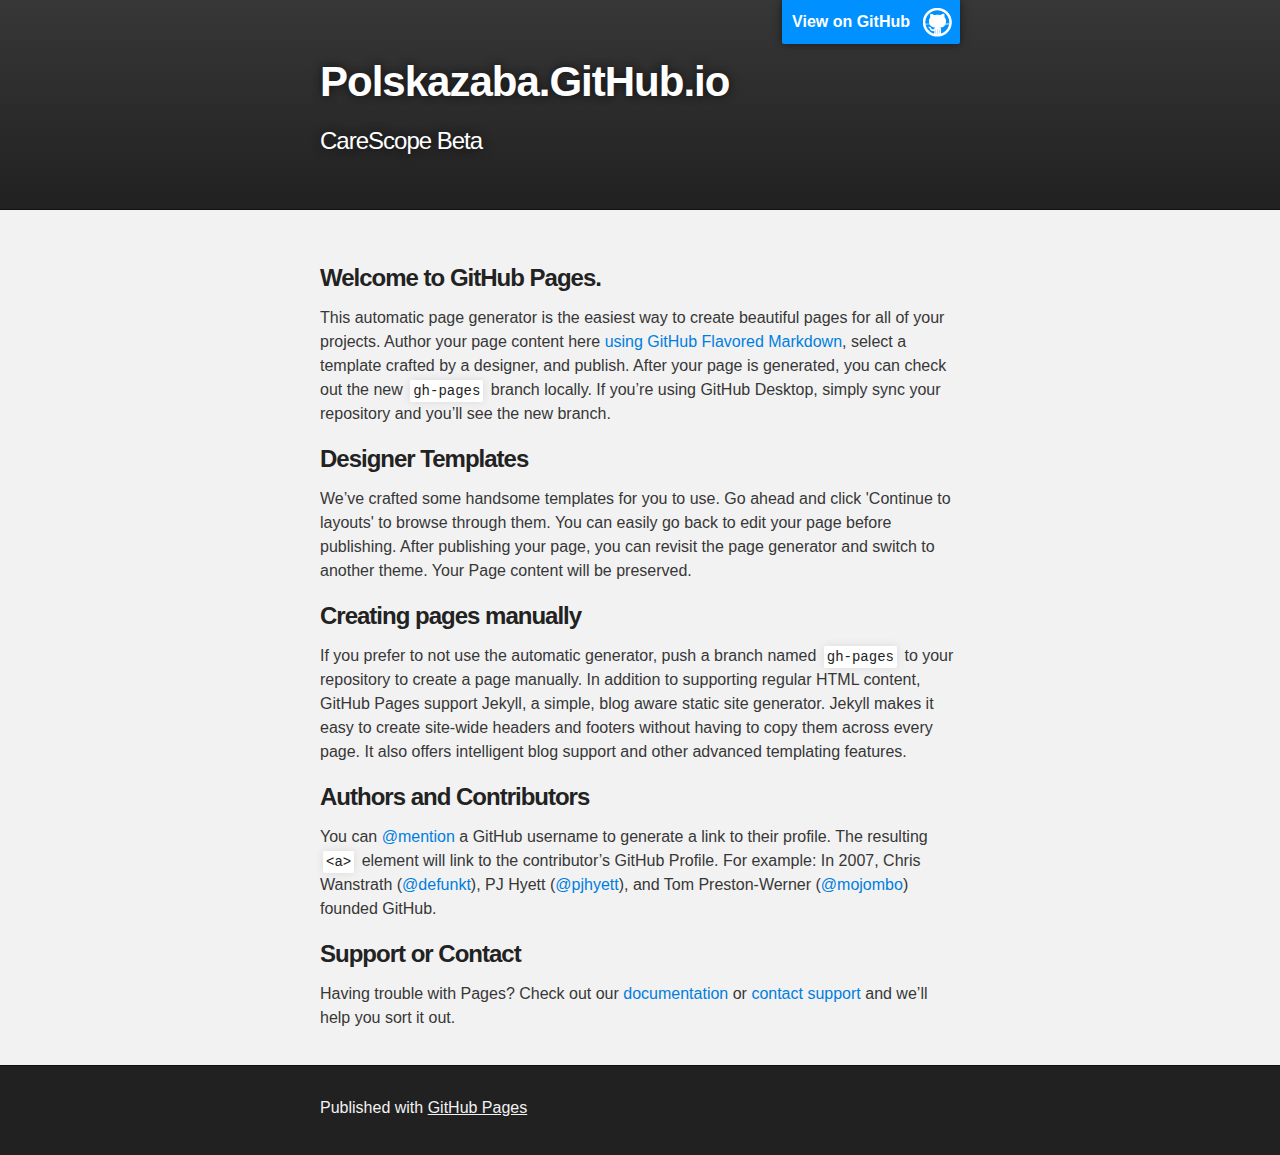
<file: backup/index.html>
<!DOCTYPE html>
<html>

  <head>
    <meta charset='utf-8'>
    <meta http-equiv="X-UA-Compatible" content="chrome=1">
    <meta name="description" content="Polskazaba.GitHub.io : CareScope Beta">

    <link rel="stylesheet" type="text/css" media="screen" href="stylesheets/stylesheet.css">

    <title>Polskazaba.GitHub.io</title>
  </head>

  <body>

    <!-- HEADER -->
    <div id="header_wrap" class="outer">
        <header class="inner">
          <a id="forkme_banner" href="https://github.com/polskazaba">View on GitHub</a>

          <h1 id="project_title">Polskazaba.GitHub.io</h1>
          <h2 id="project_tagline">CareScope Beta</h2>

        </header>
    </div>

    <!-- MAIN CONTENT -->
    <div id="main_content_wrap" class="outer">
      <section id="main_content" class="inner">
        <h3>
<a id="welcome-to-github-pages" class="anchor" href="#welcome-to-github-pages" aria-hidden="true"><span aria-hidden="true" class="octicon octicon-link"></span></a>Welcome to GitHub Pages.</h3>

<p>This automatic page generator is the easiest way to create beautiful pages for all of your projects. Author your page content here <a href="https://guides.github.com/features/mastering-markdown/">using GitHub Flavored Markdown</a>, select a template crafted by a designer, and publish. After your page is generated, you can check out the new <code>gh-pages</code> branch locally. If you’re using GitHub Desktop, simply sync your repository and you’ll see the new branch.</p>

<h3>
<a id="designer-templates" class="anchor" href="#designer-templates" aria-hidden="true"><span aria-hidden="true" class="octicon octicon-link"></span></a>Designer Templates</h3>

<p>We’ve crafted some handsome templates for you to use. Go ahead and click 'Continue to layouts' to browse through them. You can easily go back to edit your page before publishing. After publishing your page, you can revisit the page generator and switch to another theme. Your Page content will be preserved.</p>

<h3>
<a id="creating-pages-manually" class="anchor" href="#creating-pages-manually" aria-hidden="true"><span aria-hidden="true" class="octicon octicon-link"></span></a>Creating pages manually</h3>

<p>If you prefer to not use the automatic generator, push a branch named <code>gh-pages</code> to your repository to create a page manually. In addition to supporting regular HTML content, GitHub Pages support Jekyll, a simple, blog aware static site generator. Jekyll makes it easy to create site-wide headers and footers without having to copy them across every page. It also offers intelligent blog support and other advanced templating features.</p>

<h3>
<a id="authors-and-contributors" class="anchor" href="#authors-and-contributors" aria-hidden="true"><span aria-hidden="true" class="octicon octicon-link"></span></a>Authors and Contributors</h3>

<p>You can <a href="https://help.github.com/articles/basic-writing-and-formatting-syntax/#mentioning-users-and-teams" class="user-mention">@mention</a> a GitHub username to generate a link to their profile. The resulting <code>&lt;a&gt;</code> element will link to the contributor’s GitHub Profile. For example: In 2007, Chris Wanstrath (<a href="https://github.com/defunkt" class="user-mention">@defunkt</a>), PJ Hyett (<a href="https://github.com/pjhyett" class="user-mention">@pjhyett</a>), and Tom Preston-Werner (<a href="https://github.com/mojombo" class="user-mention">@mojombo</a>) founded GitHub.</p>

<h3>
<a id="support-or-contact" class="anchor" href="#support-or-contact" aria-hidden="true"><span aria-hidden="true" class="octicon octicon-link"></span></a>Support or Contact</h3>

<p>Having trouble with Pages? Check out our <a href="https://help.github.com/pages">documentation</a> or <a href="https://github.com/contact">contact support</a> and we’ll help you sort it out.</p>
      </section>
    </div>

    <!-- FOOTER  -->
    <div id="footer_wrap" class="outer">
      <footer class="inner">
        <p>Published with <a href="https://pages.github.com">GitHub Pages</a></p>
      </footer>
    </div>

    

  </body>
</html>
</file>
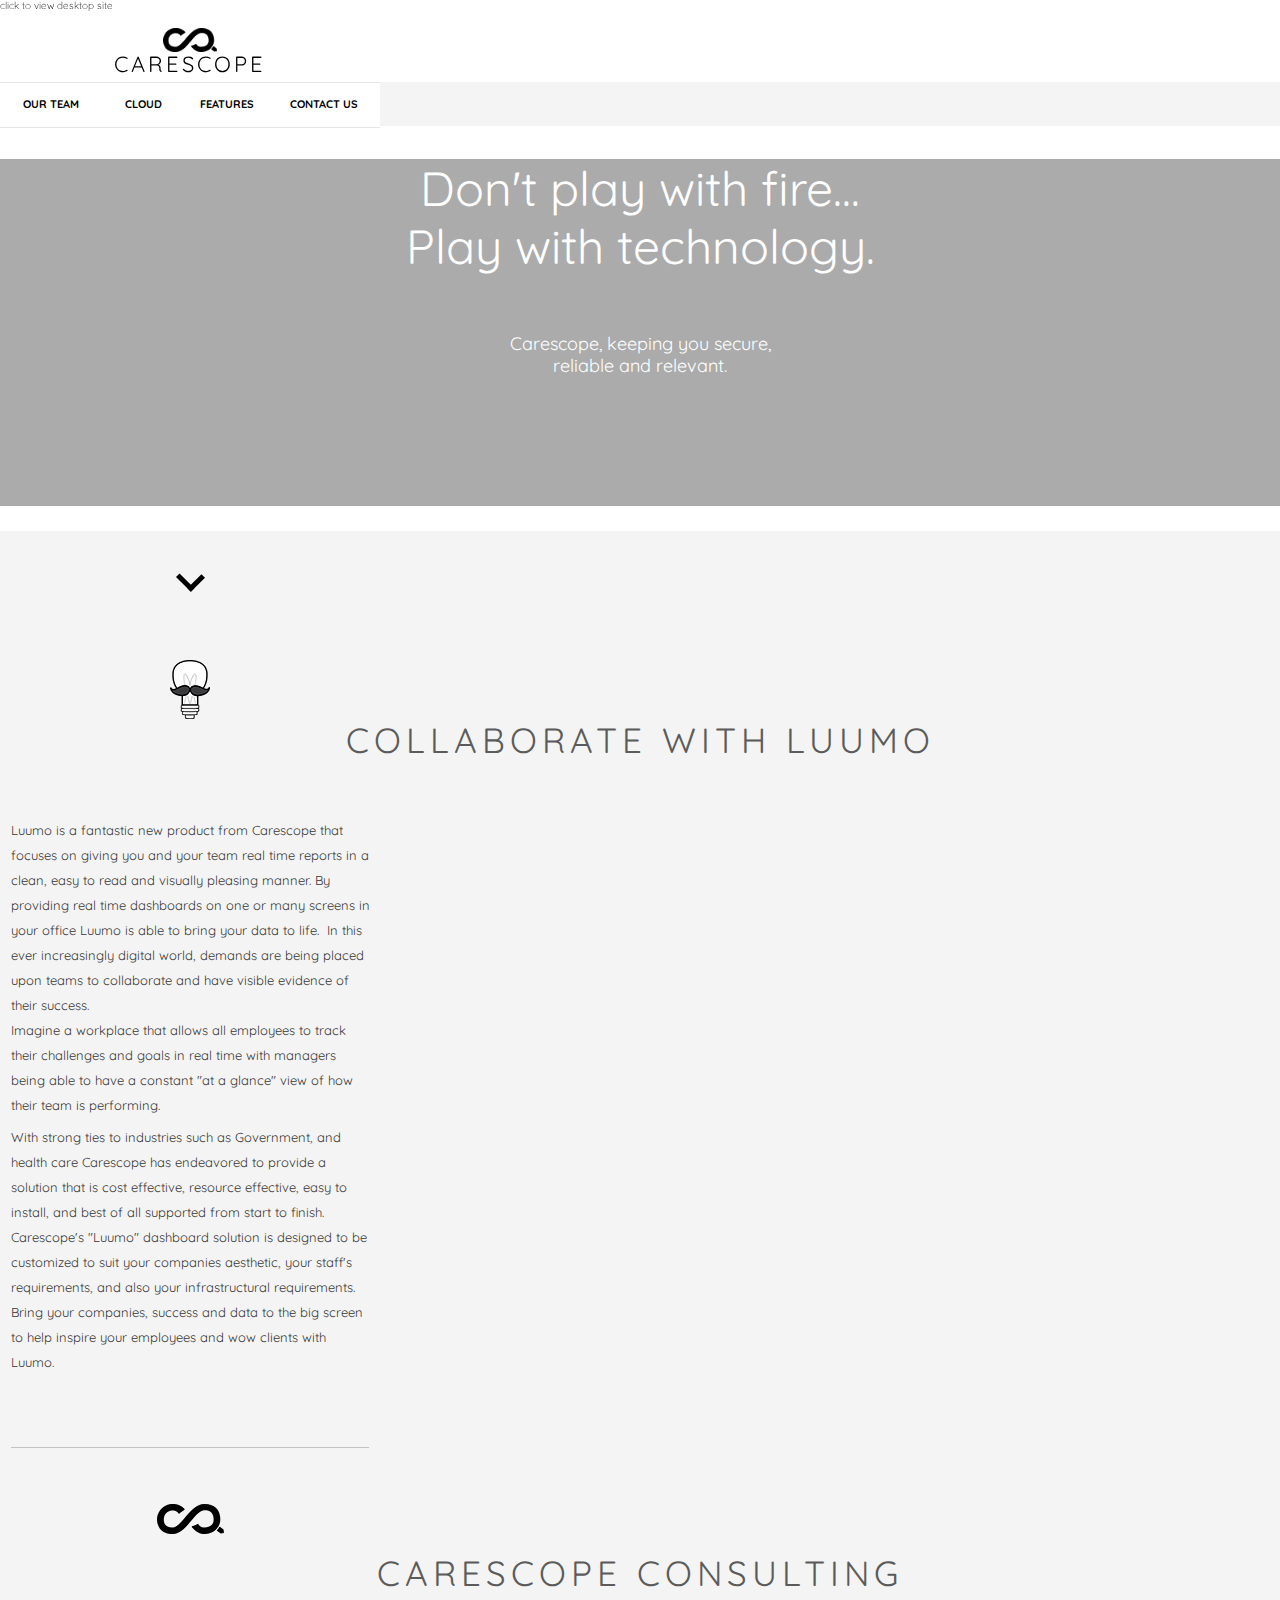
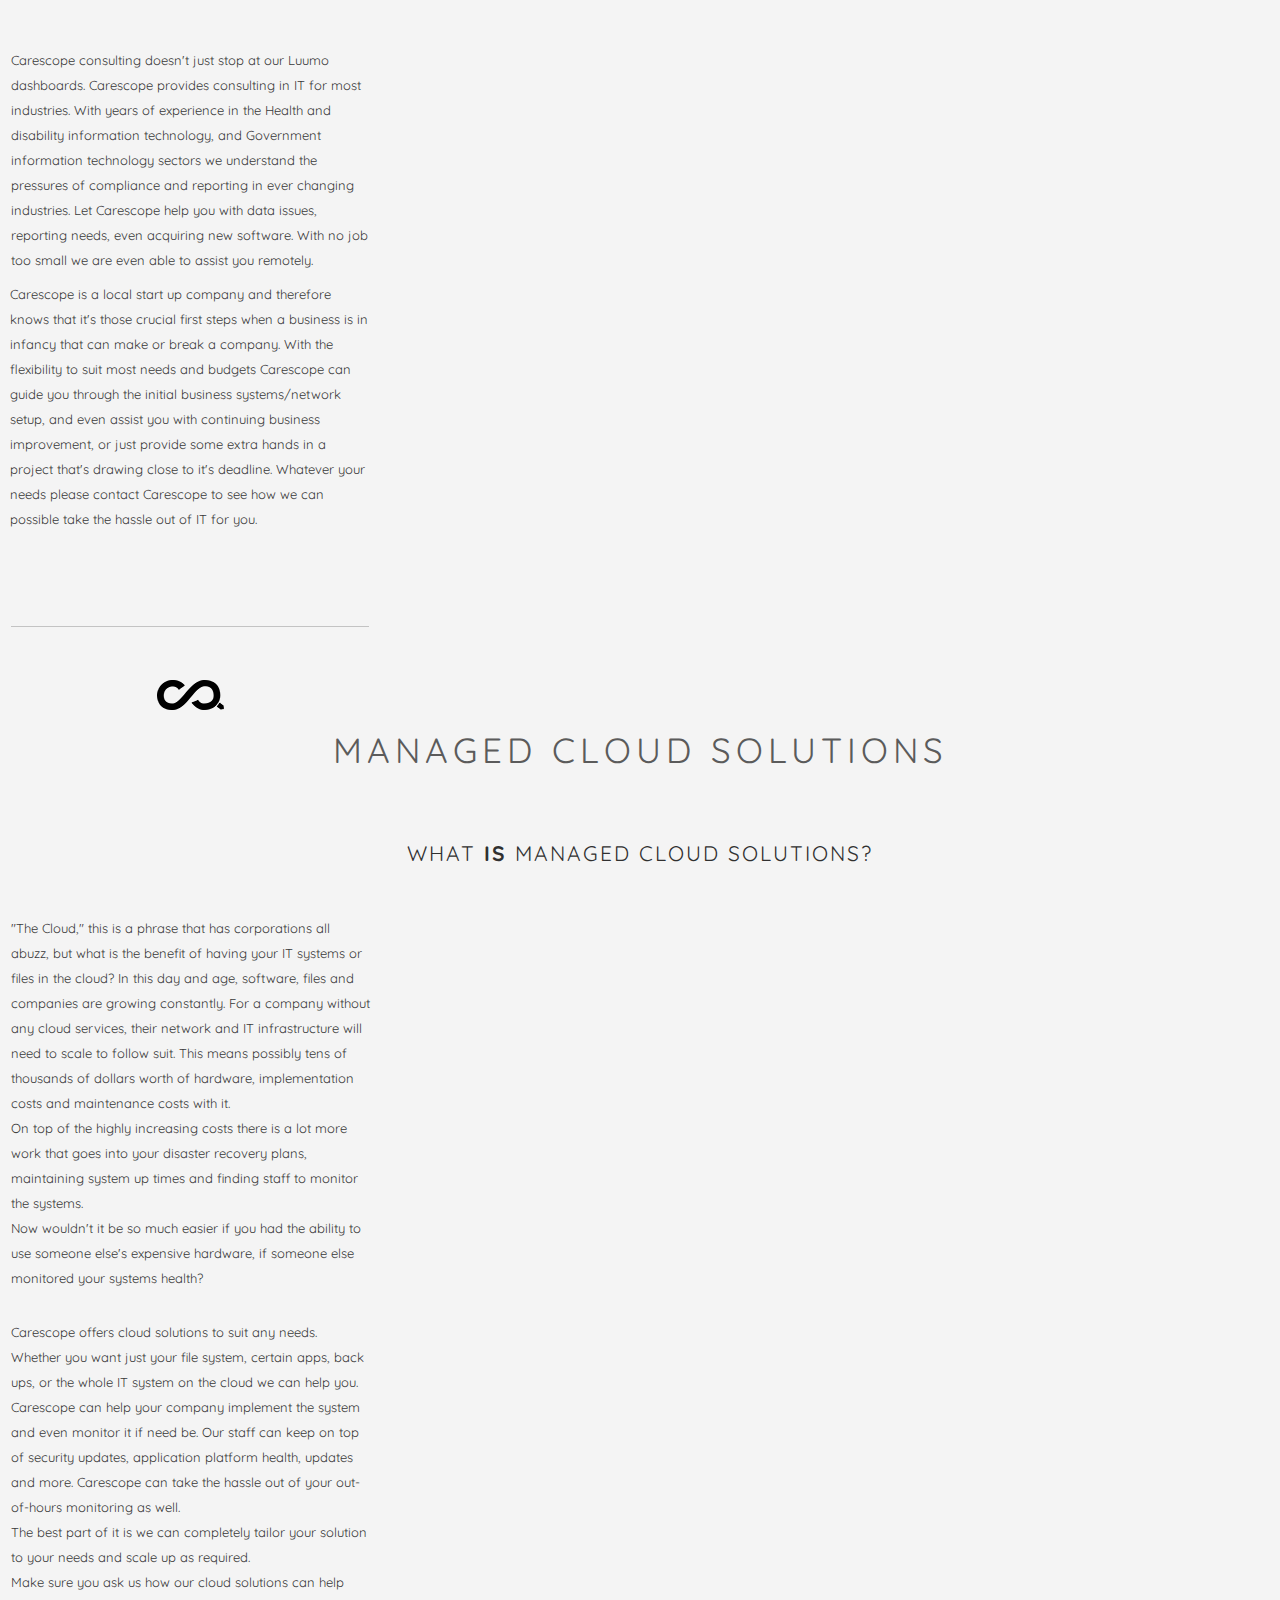
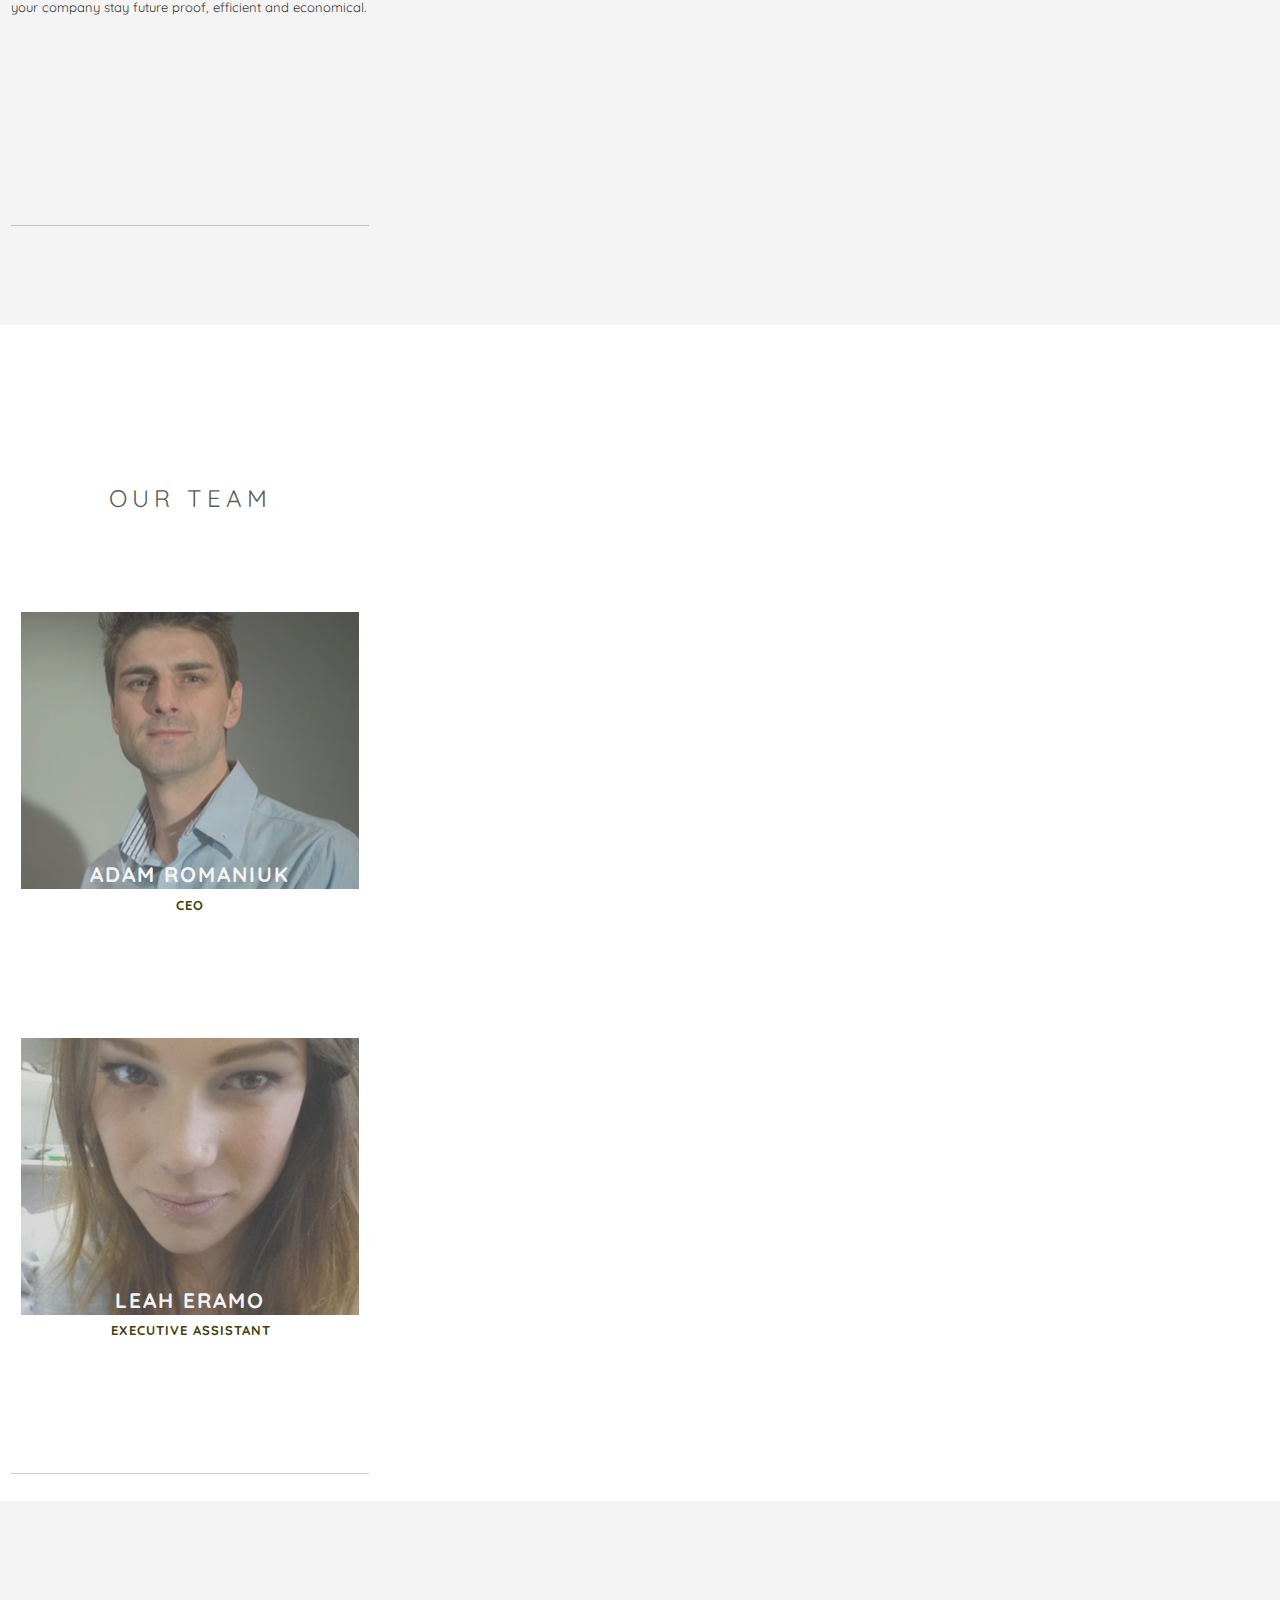
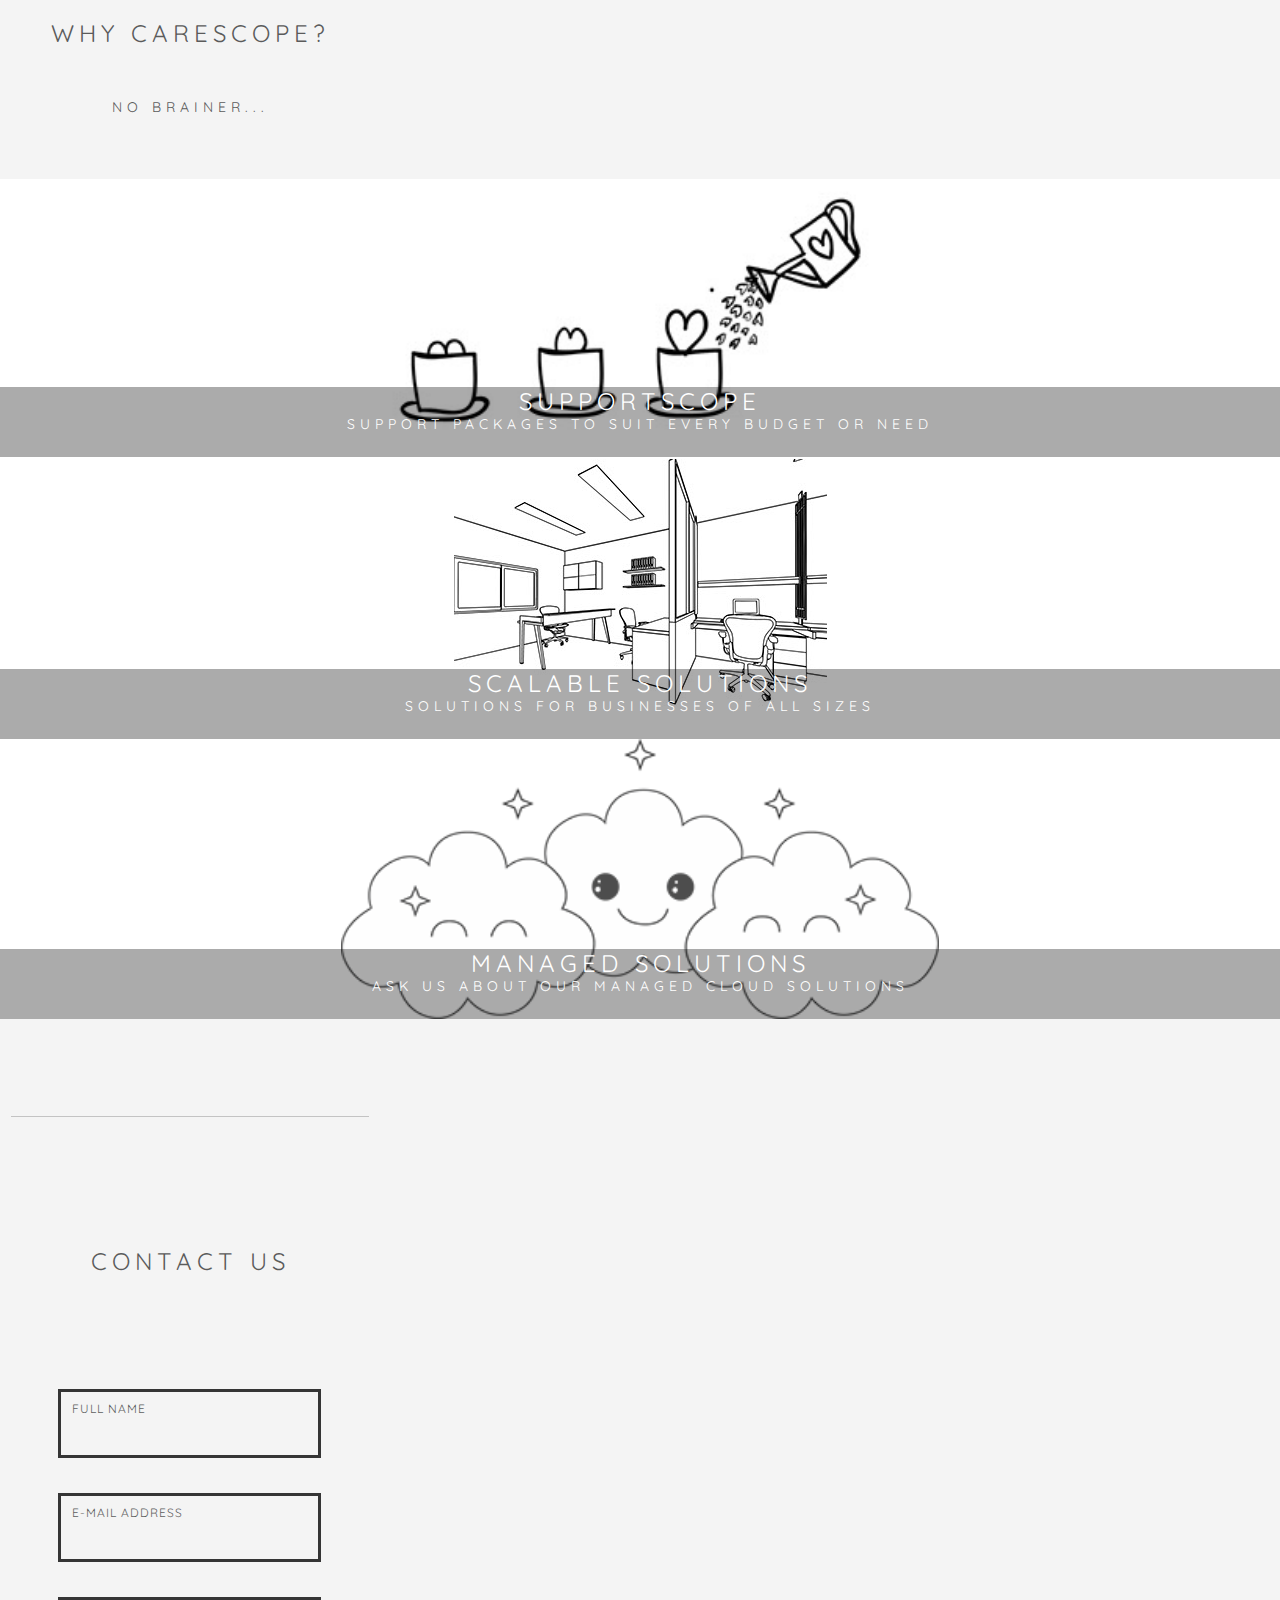
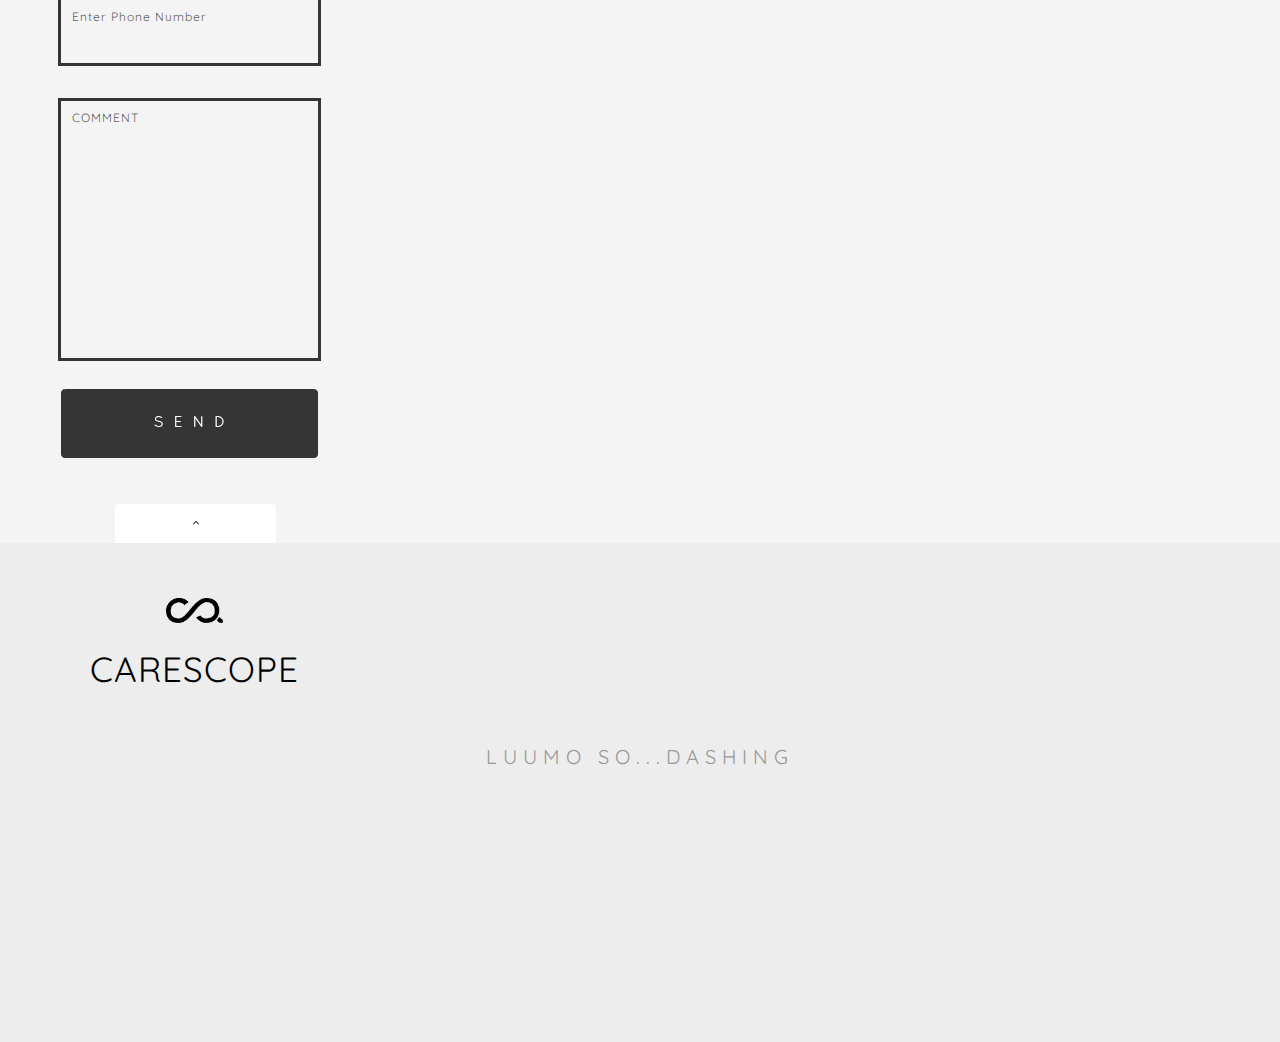
<file: phone/index.html>
<!DOCTYPE html>
<html class="nojs html" lang="en-US">
 <head>

  <script type="text/javascript">
   if(typeof Muse == "undefined") window.Muse = {}; window.Muse.assets = {"required":["jquery-1.8.3.min.js", "museutils.js", "jquery.watch.js", "jquery.musepolyfill.bgsize.js", "webpro.js", "jquery.scrolleffects.js", "index.css"], "outOfDate":[]};
</script>
  
  <meta http-equiv="Content-type" content="text/html;charset=UTF-8"/>
  <link rel="canonical" href="http://www.CARESCOPE.com.au/index.html"/>
  <meta name="generator" content="2015.1.2.344"/>
  <link rel="shortcut icon" href="../images/carescope-favicon.ico?4116935816"/>
  <title>CARESCOPE</title>
  <meta name="viewport" content="width=380"/>
  <!-- CSS -->
  <link rel="stylesheet" type="text/css" href="../css/site_global.css?303421102"/>
  <link rel="stylesheet" type="text/css" href="css/master_a-master.css?4133318056"/>
  <link rel="stylesheet" type="text/css" href="css/index.css?3810061760" id="pagesheet"/>
  <!-- IE-only CSS -->
  <!--[if lt IE 9]>
  <link rel="stylesheet" type="text/css" href="css/iefonts_index.css?3795044604"/>
  <![endif]-->
  <!-- Other scripts -->
  <script type="text/javascript">
   document.documentElement.className = document.documentElement.className.replace(/\bnojs\b/g, 'js');
var __adobewebfontsappname__ = "muse";
</script>
  <!-- JS includes -->
  <script type="text/javascript">
   document.write('\x3Cscript src="' + (document.location.protocol == 'https:' ? 'https:' : 'http:') + '//webfonts.creativecloud.com/quicksand:n3,n4,n7:all;open-sans:n7,n3,i3:all.js" type="text/javascript">\x3C/script>');
</script>
    <!--custom head HTML-->
  <script>
(function(i,s,o,g,r,a,m){i['GoogleAnalyticsObject']=r;i[r]=i[r]||function(){
(i[r].q=i[r].q||[]).push(arguments)},i[r].l=1*new Date();a=s.createElement(o),
m=s.getElementsByTagName(o)[0];a.async=1;a.src=g;m.parentNode.insertBefore(a,m)
})(window,document,'script','//www.google-analytics.com/analytics.js','ga');

ga('create', 'UA-61250395-1', 'auto');
ga('send', 'pageview');

</script>
<link href='https://fonts.googleapis.com/css?family=Quicksand:400,700,300' rel='stylesheet' type='text/css'>
 </head>
 <body>

  <div class="clearfix" id="page"><!-- column -->
   <div class="position_content" id="page_position_content">
    <div class="clearfix colelem" id="ptop"><!-- group -->
     <a class="anchor_item grpelem" id="top"></a>
     <div class="browser_width grpelem" id="u4868-bw">
      <div class="clearfix" id="u4868"><!-- column -->
       <div class="position_content" id="u4868_position_content">
        <!-- m_editable region-id="editable-static-tag-U5503-BP_infinity" template="phone/index.html" data-type="html" data-ice-options="disableImageResize,link,clickable" data-ice-editable="link" -->
        <a class="nonblock nontext clearfix colelem" id="u5503-4" href="../index.html?devicelock=desktop" data-href="page:U74" data-muse-uid="U5503" data-muse-type="txt_frame"><!-- content --><p>click to view desktop site</p></a>
        <!-- /m_editable -->
        <!-- m_editable region-id="editable-static-tag-U5515-BP_infinity" template="phone/index.html" data-type="image" -->
        <div class="clip_frame colelem" id="u5515" data-muse-uid="U5515" data-muse-type="img_frame"><!-- image -->
         <img class="block" id="u5515_img" src="../images/cs-logo-small.png" alt="" width="54" height="24" data-muse-src="../images/cs-logo-small.png"/>
        </div>
        <!-- /m_editable -->
        <!-- m_editable region-id="editable-static-tag-U4869-BP_infinity" template="phone/index.html" data-type="html" data-ice-options="disableImageResize,link" -->
        <div class="clearfix colelem" id="u4869-4" data-muse-uid="U4869" data-muse-type="txt_frame"><!-- content -->
         <p>CARESCOPE</p>
        </div>
        <!-- /m_editable -->
       </div>
      </div>
     </div>
    </div>
    <!-- m_editable region-id="editable-static-tag-U4864-BP_infinity" template="phone/index.html" data-type="html" data-ice-options="disableImageResize,link,clickable" data-ice-editable="link" -->
    <a class="nonblock nontext anim_swing clearfix mse_pre_init" id="u4864-4" href="index.html#team" data-href="anchor:U3936:U5085" data-muse-uid="U4864" data-muse-type="txt_frame"><!-- content --><p id="u4864-2">OUR TEAM</p></a>
    <!-- /m_editable -->
    <!-- m_editable region-id="editable-static-tag-U4865-BP_infinity" template="phone/index.html" data-type="html" data-ice-options="disableImageResize,link,clickable" data-ice-editable="link" -->
    <a class="nonblock nontext anim_swing clearfix mse_pre_init" id="u4865-4" href="index.html#timeplace" data-href="anchor:U3936:U5084" data-muse-uid="U4865" data-muse-type="txt_frame"><!-- content --><p id="u4865-2">CLOUD</p></a>
    <!-- /m_editable -->
    <!-- m_editable region-id="editable-static-tag-U4866-BP_infinity" template="phone/index.html" data-type="html" data-ice-options="disableImageResize,link,clickable" data-ice-editable="link" -->
    <a class="nonblock nontext anim_swing clearfix mse_pre_init" id="u4866-4" href="index.html#why" data-href="anchor:U3936:U5083" data-muse-uid="U4866" data-muse-type="txt_frame"><!-- content --><p id="u4866-2">FEATURES</p></a>
    <!-- /m_editable -->
    <!-- m_editable region-id="editable-static-tag-U4867-BP_infinity" template="phone/index.html" data-type="html" data-ice-options="disableImageResize,link,clickable" data-ice-editable="link" -->
    <a class="nonblock nontext anim_swing clearfix mse_pre_init" id="u4867-4" href="index.html#reserve" data-href="anchor:U3936:U5081" data-muse-uid="U4867" data-muse-type="txt_frame"><!-- content --><p id="u4867-2">CONTACT US</p></a>
    <!-- /m_editable -->
    <div class="clearfix colelem" id="pu5065"><!-- group -->
     <div class="browser_width grpelem" id="u5065-bw">
      <div id="u5065"><!-- simple frame --></div>
     </div>
     <div class="browser_width grpelem" id="u5531-11-bw">
      <!-- m_editable region-id="editable-static-tag-U5531-BP_infinity" template="phone/index.html" data-type="html" data-ice-options="disableImageResize,link" -->
      <div class="rgba-background clearfix" id="u5531-11" data-muse-uid="U5531" data-muse-type="txt_frame"><!-- content -->
       <p id="u5531-2">Don't play with fire...</p>
       <p id="u5531-4">Play with technology.</p>
       <p id="u5531-5">&nbsp;</p>
       <p id="u5531-7">Carescope, keeping you secure,</p>
       <p id="u5531-9">reliable and relevant.</p>
      </div>
      <!-- /m_editable -->
     </div>
    </div>
    <div class="colelem" id="u5100" data-mu-ie-matrix="progid:DXImageTransform.Microsoft.Matrix(M11=0.7071,M12=0.7071,M21=-0.7071,M22=0.7071,SizingMethod='auto expand')" data-mu-ie-matrix-dx="-4" data-mu-ie-matrix-dy="-4"><!-- simple frame --></div>
    <!-- m_editable region-id="editable-static-tag-U5360-BP_infinity" template="phone/index.html" data-type="image" -->
    <div class="clip_frame colelem" id="u5360" data-muse-uid="U5360" data-muse-type="img_frame"><!-- image -->
     <img class="block" id="u5360_img" src="../images/luumo-final-small.png" alt="" width="40" height="59" data-muse-src="../images/luumo-final-small.png"/>
    </div>
    <!-- /m_editable -->
    <div class="browser_width colelem" id="u5351-4-bw">
     <!-- m_editable region-id="editable-static-tag-U5351-BP_infinity" template="phone/index.html" data-type="html" data-ice-options="disableImageResize,link" -->
     <div class="Title clearfix" id="u5351-4" data-muse-uid="U5351" data-muse-type="txt_frame"><!-- content -->
      <h1>COLLABORATE WITH LUUMO</h1>
     </div>
     <!-- /m_editable -->
    </div>
    <!-- m_editable region-id="editable-static-tag-U5352-BP_infinity" template="phone/index.html" data-type="html" data-ice-options="disableImageResize,link" -->
    <div class="Text_Body clearfix colelem" id="u5352-6" data-muse-uid="U5352" data-muse-type="txt_frame"><!-- content -->
     <p>Luumo is a fantastic new product from Carescope that focuses on giving you and your team real time reports in a clean, easy to read and visually pleasing manner. By providing real time dashboards on one or many screens in your office Luumo is able to bring your data to life.&nbsp; In this ever increasingly digital world, demands are being placed upon teams to collaborate and have visible evidence of their success.</p>
     <p>Imagine a workplace that allows all employees to track their challenges and goals in real time with managers being able to have a constant &quot;at a glance&quot; view of how their team is performing.</p>
    </div>
    <!-- /m_editable -->
    <!-- m_editable region-id="editable-static-tag-U5353-BP_infinity" template="phone/index.html" data-type="html" data-ice-options="disableImageResize,link" -->
    <div class="Text_Body clearfix colelem" id="u5353-4" data-muse-uid="U5353" data-muse-type="txt_frame"><!-- content -->
     <p>With strong ties to industries such as Government, and health care Carescope has endeavored to provide a solution that is cost effective, resource effective, easy to install, and best of all supported from start to finish. Carescope's &quot;Luumo&quot; dashboard solution is designed to be customized to suit your companies aesthetic, your staff's requirements, and also your infrastructural requirements. Bring your companies, success and data to the big screen to help inspire your employees and wow clients with Luumo.</p>
    </div>
    <!-- /m_editable -->
    <div class="colelem" id="u5355"><!-- simple frame --></div>
    <!-- m_editable region-id="editable-static-tag-U5399-BP_infinity" template="phone/index.html" data-type="image" -->
    <div class="clip_frame colelem" id="u5399" data-muse-uid="U5399" data-muse-type="img_frame"><!-- image -->
     <img class="block" id="u5399_img" src="../images/cs-logo-small.png" alt="" width="67" height="30" data-muse-src="../images/cs-logo-small.png"/>
    </div>
    <!-- /m_editable -->
    <div class="browser_width colelem" id="u5356-4-bw">
     <!-- m_editable region-id="editable-static-tag-U5356-BP_infinity" template="phone/index.html" data-type="html" data-ice-options="disableImageResize,link" -->
     <div class="Title clearfix" id="u5356-4" data-muse-uid="U5356" data-muse-type="txt_frame"><!-- content -->
      <h1>CARESCOPE CONSULTING</h1>
     </div>
     <!-- /m_editable -->
    </div>
    <!-- m_editable region-id="editable-static-tag-U5357-BP_infinity" template="phone/index.html" data-type="html" data-ice-options="disableImageResize,link" -->
    <div class="Text_Body clearfix colelem" id="u5357-4" data-muse-uid="U5357" data-muse-type="txt_frame"><!-- content -->
     <p>Carescope consulting doesn't just stop at our Luumo dashboards. Carescope provides consulting in IT for most industries. With years of experience in the Health and disability information technology, and Government information technology sectors we understand the pressures of compliance and reporting in ever changing industries. Let Carescope help you with data issues, reporting needs, even acquiring new software. With no job too small we are even able to assist you remotely.</p>
    </div>
    <!-- /m_editable -->
    <!-- m_editable region-id="editable-static-tag-U5358-BP_infinity" template="phone/index.html" data-type="html" data-ice-options="disableImageResize,link" -->
    <div class="Text_Body clearfix colelem" id="u5358-4" data-muse-uid="U5358" data-muse-type="txt_frame"><!-- content -->
     <p>Carescope is a local start up company and therefore knows that it's those crucial first steps when a business is in infancy that can make or break a company. With the flexibility to suit most needs and budgets Carescope can guide you through the initial business systems/network setup, and even assist you with continuing business improvement, or just provide some extra hands in a project that's drawing close to it's deadline. Whatever your needs please contact Carescope to see how we can possible take the hassle out of IT for you.</p>
    </div>
    <!-- /m_editable -->
    <div class="clearfix colelem" id="ptimeplace"><!-- group -->
     <a class="anchor_item grpelem" id="timeplace"></a>
     <div class="grpelem" id="u5432"><!-- simple frame --></div>
    </div>
    <!-- m_editable region-id="editable-static-tag-U5417-BP_infinity" template="phone/index.html" data-type="image" -->
    <div class="clip_frame colelem" id="u5417" data-muse-uid="U5417" data-muse-type="img_frame"><!-- image -->
     <img class="block" id="u5417_img" src="../images/cs-logo-small.png" alt="" width="67" height="30" data-muse-src="../images/cs-logo-small.png"/>
    </div>
    <!-- /m_editable -->
    <div class="browser_width colelem" id="u5435-4-bw">
     <!-- m_editable region-id="editable-static-tag-U5435-BP_infinity" template="phone/index.html" data-type="html" data-ice-options="disableImageResize,link" -->
     <div class="Title clearfix" id="u5435-4" data-muse-uid="U5435" data-muse-type="txt_frame"><!-- content -->
      <h1>MANAGED CLOUD SOLUTIONS</h1>
     </div>
     <!-- /m_editable -->
    </div>
    <div class="browser_width colelem" id="u5436-6-bw">
     <!-- m_editable region-id="editable-static-tag-U5436-BP_infinity" template="phone/index.html" data-type="html" data-ice-options="disableImageResize,link" -->
     <div class="Subtitle clearfix" id="u5436-6" data-muse-uid="U5436" data-muse-type="txt_frame"><!-- content -->
      <p>WHAT<span id="u5436-2"> IS</span> MANAGED CLOUD SOLUTIONS?</p>
     </div>
     <!-- /m_editable -->
    </div>
    <!-- m_editable region-id="editable-static-tag-U5437-BP_infinity" template="phone/index.html" data-type="html" data-ice-options="disableImageResize,link" -->
    <div class="Text_Body clearfix colelem" id="u5437-8" data-muse-uid="U5437" data-muse-type="txt_frame"><!-- content -->
     <p>&quot;The Cloud,&quot; this is a phrase that has corporations all abuzz, but what is the benefit of having your IT systems or files in the cloud? In this day and age, software, files and companies are growing constantly. For a company without any cloud services, their network and IT infrastructure will need to scale to follow suit. This means possibly tens of thousands of dollars worth of hardware, implementation costs and maintenance costs with it.</p>
     <p>On top of the highly increasing costs there is a lot more work that goes into your disaster recovery plans, maintaining system up times and finding staff to monitor the systems.</p>
     <p>Now wouldn't it be so much easier if you had the ability to use someone else's expensive hardware, if someone else monitored your systems health?</p>
    </div>
    <!-- /m_editable -->
    <!-- m_editable region-id="editable-static-tag-U5438-BP_infinity" template="phone/index.html" data-type="html" data-ice-options="disableImageResize,link" -->
    <div class="Text_Body clearfix colelem" id="u5438-8" data-muse-uid="U5438" data-muse-type="txt_frame"><!-- content -->
     <p>Carescope offers cloud solutions to suit any needs. Whether you want just your file system, certain apps, back ups, or the whole IT system on the cloud we can help you. Carescope can help your company implement the system and even monitor it if need be. Our staff can keep on top of security updates, application platform health, updates and more. Carescope can take the hassle out of your out-of-hours monitoring as well.</p>
     <p>The best part of it is we can completely tailor your solution to your needs and scale up as required.</p>
     <p>Make sure you ask us how our cloud solutions can help your company stay future proof, efficient and economical.</p>
    </div>
    <!-- /m_editable -->
    <div class="clearfix colelem" id="pteam"><!-- group -->
     <a class="anchor_item grpelem" id="team"></a>
     <div class="grpelem" id="u5450"><!-- simple frame --></div>
    </div>
    <div class="browser_width colelem" id="u5068-bw">
     <div class="clearfix" id="u5068"><!-- column -->
      <!-- m_editable region-id="editable-static-tag-U5070-BP_infinity" template="phone/index.html" data-type="html" data-ice-options="disableImageResize,link" -->
      <div class="Title_Phone clearfix colelem" id="u5070-4" data-muse-uid="U5070" data-muse-type="txt_frame"><!-- content -->
       <h1>OUR TEAM</h1>
      </div>
      <!-- /m_editable -->
      <div class="museBGSize rgba-background clearfix colelem" id="u5086"><!-- group -->
       <!-- m_editable region-id="editable-static-tag-U5087-BP_infinity" template="phone/index.html" data-type="html" data-ice-options="disableImageResize,link" -->
       <div class="Title_Speaker clearfix grpelem" id="u5087-4" data-muse-uid="U5087" data-muse-type="txt_frame"><!-- content -->
        <p>ADAM ROMANIUK</p>
       </div>
       <!-- /m_editable -->
      </div>
      <!-- m_editable region-id="editable-static-tag-U5088-BP_infinity" template="phone/index.html" data-type="html" data-ice-options="disableImageResize,link" -->
      <div class="Text_Body clearfix colelem" id="u5088-4" data-muse-uid="U5088" data-muse-type="txt_frame"><!-- content -->
       <p>CEO</p>
      </div>
      <!-- /m_editable -->
      <div class="museBGSize rgba-background clearfix colelem" id="u5094"><!-- group -->
       <!-- m_editable region-id="editable-static-tag-U5095-BP_infinity" template="phone/index.html" data-type="html" data-ice-options="disableImageResize,link" -->
       <div class="Title_Speaker clearfix grpelem" id="u5095-4" data-muse-uid="U5095" data-muse-type="txt_frame"><!-- content -->
        <p>LEAH ERAMO</p>
       </div>
       <!-- /m_editable -->
      </div>
      <!-- m_editable region-id="editable-static-tag-U5096-BP_infinity" template="phone/index.html" data-type="html" data-ice-options="disableImageResize,link" -->
      <div class="Text_Body clearfix colelem" id="u5096-4" data-muse-uid="U5096" data-muse-type="txt_frame"><!-- content -->
       <p>EXECUTIVE ASSISTANT</p>
      </div>
      <!-- /m_editable -->
      <div class="clearfix colelem" id="pwhy"><!-- group -->
       <a class="anchor_item grpelem" id="why"></a>
       <div class="grpelem" id="u5484"><!-- simple frame --></div>
      </div>
     </div>
    </div>
    <!-- m_editable region-id="editable-static-tag-U5075-BP_infinity" template="phone/index.html" data-type="html" data-ice-options="disableImageResize,link" -->
    <div class="Title_Phone clearfix colelem" id="u5075-4" data-muse-uid="U5075" data-muse-type="txt_frame"><!-- content -->
     <h1>WHY CARESCOPE?</h1>
    </div>
    <!-- /m_editable -->
    <!-- m_editable region-id="editable-static-tag-U5481-BP_infinity" template="phone/index.html" data-type="html" data-ice-options="disableImageResize,link" -->
    <div class="Title_Phone clearfix colelem" id="u5481-4" data-muse-uid="U5481" data-muse-type="txt_frame"><!-- content -->
     <h1>NO BRAINER...</h1>
    </div>
    <!-- /m_editable -->
    <div class="clearfix colelem" id="pu5076"><!-- group -->
     <div class="browser_width grpelem" id="u5076-bw">
      <div class="museBGSize" id="u5076"><!-- simple frame --></div>
     </div>
     <div class="browser_width grpelem" id="u5473-6-bw">
      <!-- m_editable region-id="editable-static-tag-U5473-BP_infinity" template="phone/index.html" data-type="html" data-ice-options="disableImageResize,link" -->
      <div class="rgba-background clearfix" id="u5473-6" data-muse-uid="U5473" data-muse-type="txt_frame"><!-- content -->
       <h1 id="u5473-2">SUPPORTSCOPE</h1>
       <h1 id="u5473-4">SUPPORT PACKAGES TO SUIT EVERY BUDGET OR NEED</h1>
      </div>
      <!-- /m_editable -->
     </div>
    </div>
    <div class="clearfix colelem" id="pu5077"><!-- group -->
     <div class="browser_width grpelem" id="u5077-bw">
      <div class="museBGSize" id="u5077"><!-- simple frame --></div>
     </div>
     <div class="browser_width grpelem" id="u5472-6-bw">
      <!-- m_editable region-id="editable-static-tag-U5472-BP_infinity" template="phone/index.html" data-type="html" data-ice-options="disableImageResize,link" -->
      <div class="rgba-background clearfix" id="u5472-6" data-muse-uid="U5472" data-muse-type="txt_frame"><!-- content -->
       <h1 id="u5472-2">SCALABLE SOLUTIONS</h1>
       <h1 id="u5472-4">SOLUTIONS FOR BUSINESSES OF ALL SIZES</h1>
      </div>
      <!-- /m_editable -->
     </div>
    </div>
    <div class="clearfix colelem" id="pu5064"><!-- group -->
     <div class="browser_width grpelem" id="u5064-bw">
      <div class="museBGSize" id="u5064"><!-- simple frame --></div>
     </div>
     <div class="browser_width grpelem" id="u5474-6-bw">
      <!-- m_editable region-id="editable-static-tag-U5474-BP_infinity" template="phone/index.html" data-type="html" data-ice-options="disableImageResize,link" -->
      <div class="rgba-background clearfix" id="u5474-6" data-muse-uid="U5474" data-muse-type="txt_frame"><!-- content -->
       <h1 id="u5474-2">MANAGED SOLUTIONS</h1>
       <h1 id="u5474-4">ASK US ABOUT OUR MANAGED CLOUD SOLUTIONS</h1>
      </div>
      <!-- /m_editable -->
     </div>
    </div>
    <div class="clearfix colelem" id="preserve"><!-- group -->
     <a class="anchor_item grpelem" id="reserve"></a>
     <div class="grpelem" id="u5453"><!-- simple frame --></div>
    </div>
    <!-- m_editable region-id="editable-static-tag-U5082-BP_infinity" template="phone/index.html" data-type="html" data-ice-options="disableImageResize,link" -->
    <div class="Title_Phone clearfix colelem" id="u5082-4" data-muse-uid="U5082" data-muse-type="txt_frame"><!-- content -->
     <h1>CONTACT US</h1>
    </div>
    <!-- /m_editable -->
    <form class="form-grp clearfix colelem" id="widgetu5101" method="post" enctype="multipart/form-data" action="../scripts/form-u5101.php"><!-- none box -->
     <div class="fld-grp clearfix grpelem" id="widgetu5106" data-required="true"><!-- none box -->
      <span class="fld-input NoWrap actAsDiv Form clearfix grpelem" id="u5107-4"><!-- content --><input class="wrapped-input" type="text" spellcheck="false" id="widgetu5106_input" name="custom_U5106" tabindex="1"/><label class="wrapped-input fld-prompt" id="widgetu5106_prompt" for="widgetu5106_input"><span class="actAsPara">FULL NAME</span></label></span>
     </div>
     <div class="fld-grp clearfix grpelem" id="widgetu5110" data-required="true" data-type="email"><!-- none box -->
      <span class="fld-input NoWrap actAsDiv Form Form_Empty clearfix grpelem" id="u5111-4"><!-- content --><input class="wrapped-input" type="email" spellcheck="false" id="widgetu5110_input" name="Email" tabindex="2"/><label class="wrapped-input fld-prompt" id="widgetu5110_prompt" for="widgetu5110_input"><span class="actAsPara">E-MAIL ADDRESS</span></label></span>
     </div>
     <!-- m_editable region-id="editable-static-tag-U5114-BP_infinity" template="phone/index.html" data-type="html" data-ice-options="disableImageResize,link" -->
     <div class="clearfix grpelem" id="u5114-4" data-muse-uid="U5114" data-muse-type="txt_frame"><!-- content -->
      <p>Submitting Form...</p>
     </div>
     <!-- /m_editable -->
     <!-- m_editable region-id="editable-static-tag-U5119-BP_infinity" template="phone/index.html" data-type="html" data-ice-options="disableImageResize,link" -->
     <div class="clearfix grpelem" id="u5119-4" data-muse-uid="U5119" data-muse-type="txt_frame"><!-- content -->
      <p>The server encountered an error.</p>
     </div>
     <!-- /m_editable -->
     <!-- m_editable region-id="editable-static-tag-U5121-BP_infinity" template="phone/index.html" data-type="html" data-ice-options="disableImageResize,link" -->
     <div class="clearfix grpelem" id="u5121-4" data-muse-uid="U5121" data-muse-type="txt_frame"><!-- content -->
      <p>Form received.</p>
     </div>
     <!-- /m_editable -->
     <input class="submit-btn NoWrap grpelem" id="u5120-17" type="submit" value="" tabindex="5"/><!-- state-based BG images -->
     <div class="fld-grp clearfix grpelem" id="widgetu5102" data-required="true"><!-- none box -->
      <span class="fld-textarea actAsDiv Form Form_Empty clearfix grpelem" id="u5103-4"><!-- content --><textarea class="wrapped-input" id="widgetu5102_input" name="custom_U5102" tabindex="4"></textarea><label class="wrapped-input fld-prompt" id="widgetu5102_prompt" for="widgetu5102_input"><span class="actAsPara">COMMENT</span></label></span>
     </div>
     <div class="fld-grp clearfix grpelem" id="widgetu5115" data-required="true"><!-- none box -->
      <span class="fld-input NoWrap actAsDiv Form Form_Empty clearfix grpelem" id="u5117-4"><!-- content --><input class="wrapped-input" type="tel" spellcheck="false" id="widgetu5115_input" name="custom_U5115" tabindex="3"/><label class="wrapped-input fld-prompt" id="widgetu5115_prompt" for="widgetu5115_input"><span class="actAsPara">Enter Phone Number</span></label></span>
     </div>
    </form>
    <div class="verticalspacer"></div>
    <a class="nonblock nontext rounded-corners colelem" id="u3993" href="../index.html?devicelock=desktop#top" data-href="anchor:U69:U202" data-mu-ie-matrix="progid:DXImageTransform.Microsoft.Matrix(M11=0,M12=1,M21=-1,M22=0,SizingMethod='auto expand')" data-mu-ie-matrix-dx="-61" data-mu-ie-matrix-dy="61"><!-- simple frame --></a>
    <div class="clearfix colelem" id="pu4042"><!-- group -->
     <div class="browser_width grpelem" id="u4042-bw">
      <div class="clearfix" id="u4042"><!-- column -->
       <div class="clip_frame colelem" id="u4000"><!-- image -->
        <img class="block" id="u4000_img" src="../images/cs-logo.png" alt="" width="57" height="25"/>
       </div>
       <div class="clearfix colelem" id="u3991-4"><!-- content -->
        <p>CARESCOPE</p>
       </div>
      </div>
     </div>
     <div class="browser_width grpelem" id="u3992-4-bw">
      <div class="clearfix" id="u3992-4"><!-- content -->
       <p>LUUMO SO...DASHING</p>
      </div>
     </div>
    </div>
   </div>
  </div>
  <div class="preload_images">
   <img class="preload" src="../images/u5120-17-r.png" alt=""/>
   <img class="preload" src="../images/u5120-17-m.png" alt=""/>
   <img class="preload" src="../images/u5120-17-fs.png" alt=""/>
   <img class="preload" src="../images/arrows-mn_arrow_right.png" alt=""/>
  </div>
  <!-- JS includes -->
  <script type="text/javascript">
   if (document.location.protocol != 'https:') document.write('\x3Cscript src="http://musecdn.businesscatalyst.com/scripts/4.0/jquery-1.8.3.min.js" type="text/javascript">\x3C/script>');
</script>
  <script type="text/javascript">
   window.jQuery || document.write('\x3Cscript src="../scripts/jquery-1.8.3.min.js" type="text/javascript">\x3C/script>');
</script>
  <script src="../scripts/museutils.js?3790713428" type="text/javascript"></script>
  <script src="../scripts/whatinput.js?84559013" type="text/javascript"></script>
  <script src="../scripts/jquery.watch.js?4244854265" type="text/javascript"></script>
  <script src="../scripts/jquery.musepolyfill.bgsize.js?3918880840" type="text/javascript"></script>
  <script src="../scripts/webpro.js?329496574" type="text/javascript"></script>
  <script src="../scripts/jquery.scrolleffects.js?4219894366" type="text/javascript"></script>
  <!-- Other scripts -->
  <script type="text/javascript">
   $(document).ready(function() { try {
(function(){var a={},b=function(a){if(a.match(/^rgb/))return a=a.replace(/\s+/g,"").match(/([\d\,]+)/gi)[0].split(","),(parseInt(a[0])<<16)+(parseInt(a[1])<<8)+parseInt(a[2]);if(a.match(/^\#/))return parseInt(a.substr(1),16);return 0};(function(){$('link[type="text/css"]').each(function(){var b=($(this).attr("href")||"").match(/\/?css\/([\w\-]+\.css)\?(\d+)/);b&&b[1]&&b[2]&&(a[b[1]]=b[2])})})();(function(){$("body").append('<div class="version" style="display:none; width:1px; height:1px;"></div>');
for(var c=$(".version"),d=0;d<Muse.assets.required.length;){var f=Muse.assets.required[d],g=f.match(/([\w\-\.]+)\.(\w+)$/),k=g&&g[1]?g[1]:null,g=g&&g[2]?g[2]:null;switch(g.toLowerCase()){case "css":k=k.replace(/\W/gi,"_").replace(/^([^a-z])/gi,"_$1");c.addClass(k);var g=b(c.css("color")),h=b(c.css("background-color"));g!=0||h!=0?(Muse.assets.required.splice(d,1),"undefined"!=typeof a[f]&&(g!=a[f]>>>24||h!=(a[f]&16777215))&&Muse.assets.outOfDate.push(f)):d++;c.removeClass(k);break;case "js":k.match(/^jquery-[\d\.]+/gi)&&
typeof $!="undefined"?Muse.assets.required.splice(d,1):d++;break;default:throw Error("Unsupported file type: "+g);}}c.remove();if(Muse.assets.outOfDate.length||Muse.assets.required.length)c="Some files on the server may be missing or incorrect. Clear browser cache and try again. If the problem persists please contact website author.",(d=location&&location.search&&location.search.match&&location.search.match(/muse_debug/gi))&&Muse.assets.outOfDate.length&&(c+="\nOut of date: "+Muse.assets.outOfDate.join(",")),d&&Muse.assets.required.length&&(c+="\nMissing: "+Muse.assets.required.join(",")),alert(c)})()})();/* body */
Muse.Utils.transformMarkupToFixBrowserProblemsPreInit();/* body */
Muse.Utils.prepHyperlinks(true);/* body */
Muse.Utils.resizeHeight('.browser_width');/* resize height */
Muse.Utils.requestAnimationFrame(function() { $('body').addClass('initialized'); });/* mark body as initialized */
Muse.Utils.fullPage('#page');/* 100% height page */
Muse.Utils.initWidget('#widgetu5101', ['#bp_infinity'], function(elem) { return new WebPro.Widget.Form(elem, {validationEvent:'submit',errorStateSensitivity:'high',fieldWrapperClass:'fld-grp',formSubmittedClass:'frm-sub-st',formErrorClass:'frm-subm-err-st',formDeliveredClass:'frm-subm-ok-st',notEmptyClass:'non-empty-st',focusClass:'focus-st',invalidClass:'fld-err-st',requiredClass:'fld-err-st',ajaxSubmit:true}); });/* #widgetu5101 */
$('#u4864-4').registerPositionScrollEffect([{"speed":[0,1],"in":[-Infinity,81.95]},{"speed":[0,0],"in":[81.95,Infinity]}]);/* scroll effect */
$('#u4865-4').registerPositionScrollEffect([{"speed":[0,1],"in":[-Infinity,81.99]},{"speed":[0,0],"in":[81.99,Infinity]}]);/* scroll effect */
$('#u4866-4').registerPositionScrollEffect([{"speed":[0,1],"in":[-Infinity,82.03]},{"speed":[0,0],"in":[82.03,Infinity]}]);/* scroll effect */
$('#u4867-4').registerPositionScrollEffect([{"speed":[0,1],"in":[-Infinity,82.03]},{"speed":[0,0],"in":[82.03,Infinity]}]);/* scroll effect */
Muse.Utils.showWidgetsWhenReady();/* body */
Muse.Utils.transformMarkupToFixBrowserProblems();/* body */
} catch(e) { if (e && 'function' == typeof e.notify) e.notify(); else Muse.Assert.fail('Error calling selector function:' + e); }});
</script>
   </body>
</html>
</file>
<file: css/site_global.css>
html
{
	min-height: 100%;
	min-width: 100%;
	-ms-text-size-adjust: none;
}

body,div,dl,dt,dd,ul,ol,li,nav,h1,h2,h3,h4,h5,h6,pre,code,form,fieldset,legend,input,button,textarea,p,blockquote,th,td,a
{
	margin: 0px;
	padding: 0px;
	border-width: 0px;
	border-style: solid;
	border-color: transparent;
	-webkit-transform-origin: left top;
	-ms-transform-origin: left top;
	-o-transform-origin: left top;
	transform-origin: left top;
	background-repeat: no-repeat;
}

.transition
{
	-webkit-transition-property: background-image,background-position,background-color,border-color,border-radius,color,font-size,font-style,font-weight,letter-spacing,line-height,text-align,box-shadow,text-shadow,opacity;
	transition-property: background-image,background-position,background-color,border-color,border-radius,color,font-size,font-style,font-weight,letter-spacing,line-height,text-align,box-shadow,text-shadow,opacity;
}

.transition *
{
	-webkit-transition: inherit;
	transition: inherit;
}

table
{
	border-collapse: collapse;
	border-spacing: 0px;
}

fieldset,img
{
	border: 0px;
	border-style: solid;
	-webkit-transform-origin: left top;
	-ms-transform-origin: left top;
	-o-transform-origin: left top;
	transform-origin: left top;
}

address,caption,cite,code,dfn,em,strong,th,var,optgroup
{
	font-style: inherit;
	font-weight: inherit;
}

del,ins
{
	text-decoration: none;
}

li
{
	list-style: none;
}

caption,th
{
	text-align: left;
}

h1,h2,h3,h4,h5,h6
{
	font-size: 100%;
	font-weight: inherit;
}

input,button,textarea,select,optgroup,option
{
	font-family: inherit;
	font-size: inherit;
	font-style: inherit;
	font-weight: inherit;
}

body
{
	font-family: Arial, Helvetica Neue, Helvetica, sans-serif;
	text-align: left;
	font-size: 14px;
	line-height: 17px;
	word-wrap: break-word;
	text-rendering: optimizeLegibility;/* kerning, primarily */
	-moz-font-feature-settings: 'liga';
	-ms-font-feature-settings: 'liga';
	-webkit-font-feature-settings: 'liga';
	font-feature-settings: 'liga';
}

a:link
{
	color: #0000FF;
	text-decoration: underline;
}

a:visited
{
	color: #800080;
	text-decoration: underline;
}

a:hover
{
	color: #0000FF;
	text-decoration: underline;
}

a:active
{
	color: #EE0000;
	text-decoration: underline;
}

a.nontext /* used to override default properties of 'a' tag */
{
	color: black;
	text-decoration: none;
	font-style: normal;
	font-weight: normal;
}

.normal_text
{
	color: #000000;
	direction: ltr;
	font-family: Arial, Helvetica Neue, Helvetica, sans-serif;
	font-size: 14px;
	font-style: normal;
	font-weight: normal;
	letter-spacing: 0px;
	line-height: 17px;
	text-align: left;
	text-decoration: none;
	text-indent: 0px;
	text-transform: none;
	vertical-align: 0px;
	padding: 0px;
}

.Title
{
	color: #5B5B5B;
	font-family: josefin, sans-serif;
	font-size: 35px;
	font-weight: 300;
	letter-spacing: 5px;
	text-align: center;
	padding: 0px;
}

.Text_Body
{
	color: #383838;
	font-family: open-sans, sans-serif;
	font-size: 15px;
	font-weight: 400;
	line-height: 28px;
	text-align: justify;
	padding: 0px;
}

.Form_Empty
{
	color: #474747;
	font-family: open-sans, sans-serif;
	font-size: 12px;
	font-weight: 300;
	letter-spacing: 1px;
	line-height: 12px;
	text-align: center;
	padding: 18px 0px 0px;
}

.Title_Small
{
	color: #4C4C4C;
	font-family: museo-sans, sans-serif;
	font-size: 29px;
	font-weight: 900;
	letter-spacing: 1px;
	line-height: 41px;
	text-align: left;
	padding: 0px;
}

.Title_Speaker
{
	color: #F4F4F4;
	font-family: fira-sans, sans-serif;
	font-size: 21px;
	font-weight: 500;
	letter-spacing: 2px;
	text-align: center;
	padding: 0px;
}

.Text_Phone_Body
{
	color: #383838;
	font-family: open-sans, sans-serif;
	font-size: 13px;
	font-weight: 400;
	line-height: 25px;
	text-align: justify;
	padding: 0px;
}

.Button
{
	color: #3A3A3A;
	font-family: Arial, Helvetica Neue, Helvetica, sans-serif;
	font-size: 14px;
	letter-spacing: 3px;
	text-align: center;
	padding: 14px 0px 0px;
}

.Button_Tabbed_Panel
{
	color: #3A3A3A;
	font-family: Arial, Helvetica Neue, Helvetica, sans-serif;
	font-size: 14px;
	letter-spacing: 3px;
	text-align: left;
	padding: 0px;
}

.Subtitle
{
	color: #303030;
	font-family: fira-sans, sans-serif;
	font-size: 21px;
	font-weight: 500;
	letter-spacing: 2px;
	text-align: center;
	padding: 0px;
}

.Title_Phone
{
	color: #5B5B5B;
	font-family: josefin, sans-serif;
	font-size: 24px;
	font-weight: 300;
	letter-spacing: 5px;
	text-align: center;
	padding: 0px;
}

.list0 li:before
{
	position: absolute;
	right: 100%;
	letter-spacing: 0px;
	text-decoration: none;
	font-weight: normal;
	font-style: normal;
}

.rtl-list li:before
{
	right: auto;
	left: 100%;
}

.nls-None > li:before,.nls-None .list3 > li:before,.nls-None .list6 > li:before
{
	margin-right: 6px;
	content: '•';
}

.nls-None .list1 > li:before,.nls-None .list4 > li:before,.nls-None .list7 > li:before
{
	margin-right: 6px;
	content: '○';
}

.nls-None,.nls-None .list1,.nls-None .list2,.nls-None .list3,.nls-None .list4,.nls-None .list5,.nls-None .list6,.nls-None .list7,.nls-None .list8
{
	padding-left: 34px;
}

.nls-None.rtl-list,.nls-None .list1.rtl-list,.nls-None .list2.rtl-list,.nls-None .list3.rtl-list,.nls-None .list4.rtl-list,.nls-None .list5.rtl-list,.nls-None .list6.rtl-list,.nls-None .list7.rtl-list,.nls-None .list8.rtl-list
{
	padding-left: 0px;
	padding-right: 34px;
}

.nls-None .list2 > li:before,.nls-None .list5 > li:before,.nls-None .list8 > li:before
{
	margin-right: 6px;
	content: '-';
}

.nls-None.rtl-list > li:before,.nls-None .list1.rtl-list > li:before,.nls-None .list2.rtl-list > li:before,.nls-None .list3.rtl-list > li:before,.nls-None .list4.rtl-list > li:before,.nls-None .list5.rtl-list > li:before,.nls-None .list6.rtl-list > li:before,.nls-None .list7.rtl-list > li:before,.nls-None .list8.rtl-list > li:before
{
	margin-right: 0px;
	margin-left: 6px;
}

.TabbedPanelsTab
{
	white-space: nowrap;
}

.MenuBar .MenuBarView,.MenuBar .SubMenuView /* Resets for ul and li in menus */
{
	display: block;
	list-style: none;
}

.MenuBar .SubMenu
{
	display: none;
	position: absolute;
}

.NoWrap
{
	white-space: nowrap;
	word-wrap: normal;
}

.rootelem /* the root of the artwork tree */
{
	margin-left: auto;
	margin-right: auto;
}

.colelem /* a child element of a column */
{
	display: inline;
	float: left;
	clear: both;
}

.clearfix:after /* force a container to fit around floated items */
{
	content: "\0020";
	visibility: hidden;
	display: block;
	height: 0px;
	clear: both;
}

*:first-child+html .clearfix /* IE7 */
{
	zoom: 1;
}

.clip_frame /* used to clip the contents as in the case of an image frame */
{
	overflow: hidden;
}

.popup_anchor /* anchors an abspos popup */
{
	position: relative;
	width: 0px;
	height: 0px;
}

.popup_element
{
	z-index: 100000;
}

.svg
{
	display: block;
	vertical-align: top;
}

span.wrap /* used to force wrap after floated array when nested inside a paragraph */
{
	content: '';
	clear: left;
	display: block;
}

span.actAsInlineDiv /* used to simulate a DIV with inline display when already nested inside a paragraph */
{
	display: inline-block;
}

.position_content,.excludeFromNormalFlow /* used when child content is larger than parent */
{
	float: left;
}

.preload_images /* used to preload images used in non-default states */
{
	position: absolute;
	overflow: hidden;
	left: -9999px;
	top: -9999px;
	height: 1px;
	width: 1px;
}

.preload /* used to specifiy the dimension of preload item */
{
	height: 1px;
	width: 1px;
}

.animateStates
{
	-webkit-transition: 0.3s ease-in-out;
	-moz-transition: 0.3s ease-in-out;
	-o-transition: 0.3s ease-in-out;
	transition: 0.3s ease-in-out;
}

[data-whatinput="mouse"] *:focus,[data-whatinput="touch"] *:focus,input:focus,textarea:focus
{
	outline: none;
}

textarea
{
	resize: none;
	overflow: auto;
}

.fld-prompt /* form placeholders cursor behavior */
{
	pointer-events: none;
}

.wrapped-input /* form inputs & placeholders let div styling show thru */
{
	position: absolute;
	top: 0px;
	left: 0px;
	background: transparent;
	border: none;
}

.submit-btn /* form submit buttons on top of sibling elements */
{
	z-index: 50000;
	cursor: pointer;
}

.anchor_item /* used to specify anchor properties */
{
	width: 22px;
	height: 18px;
}

.MenuBar .SubMenuVisible,.MenuBarVertical .SubMenuVisible,.MenuBar .SubMenu .SubMenuVisible,.popup_element.Active,span.actAsPara,.actAsDiv,a.nonblock.nontext,img.block
{
	display: block;
}

.ose_ei
{
	visibility: hidden;
	z-index: 0;
}

.widget_invisible,.js .invi,.js .mse_pre_init,.js .an_invi /* used to hide the widget before loaded */
{
	visibility: hidden;
}

.no_vert_scroll
{
	overflow-y: hidden;
}

.always_vert_scroll
{
	overflow-y: scroll;
}

.always_horz_scroll
{
	overflow-x: scroll;
}

.fullscreen
{
	overflow: hidden;
	left: 0px;
	top: 0px;
	position: fixed;
	height: 100%;
	width: 100%;
	-moz-box-sizing: border-box;
	-webkit-box-sizing: border-box;
	-ms-box-sizing: border-box;
	box-sizing: border-box;
}

.fullwidth
{
	position: absolute;
}

.borderbox
{
	-moz-box-sizing: border-box;
	-webkit-box-sizing: border-box;
	-ms-box-sizing: border-box;
	box-sizing: border-box;
}

.scroll_wrapper
{
	position: absolute;
	overflow: auto;
	left: 0px;
	right: 0px;
	top: 0px;
	bottom: 0px;
	padding-top: 0px;
	padding-bottom: 0px;
	margin-top: 0px;
	margin-bottom: 0px;
}

.browser_width > *
{
	position: absolute;
	left: 0px;
	right: 0px;
}

.list0 li,.MenuBar .MenuItemContainer,.SlideShowContentPanel .fullscreen img
{
	position: relative;
}

.grpelem,.accordion_wrapper /* a child element of a group */
{
	display: inline;
	float: left;
}

.fld-checkbox input[type=checkbox],.fld-radiobutton input[type=radio] /* Hide native checkbox */
{
	position: absolute;
	overflow: hidden;
	clip: rect(0px, 0px, 0px, 0px);
	height: 1px;
	width: 1px;
	margin: -1px;
	padding: 0px;
	border: 0px;
}

.fld-checkbox input[type=checkbox] + label,.fld-radiobutton input[type=radio] + label
{
	display: inline-block;
	background-repeat: no-repeat;
	cursor: pointer;
	float: left;
	width: 100%;
	height: 100%;
}

.pointer_cursor,.fld-recaptcha-mode,.fld-recaptcha-refresh,.fld-recaptcha-help
{
	cursor: pointer;
}

p,h1,h2,h3,h4,h5,h6,ol,ul,span.actAsPara /* disable Android font boosting */
{
	max-height: 1000000px;
}

.superscript
{
	vertical-align: super;
	font-size: 66%;
	line-height: 0px;
}

.subscript
{
	vertical-align: sub;
	font-size: 66%;
	line-height: 0px;
}

.horizontalSlideShow /* disable left-right panning on horizondal slide shows */
{
	-ms-touch-action: pan-y;
	touch-action: pan-y;
}

.verticalSlideShow /* disable up-down panning on vertical slide shows */
{
	-ms-touch-action: pan-x;
	touch-action: pan-x;
}

.colelem100,.verticalspacer /* a child element of a column that is 100% width */
{
	clear: both;
}

.popup_element.Inactive,.js .disn,.hidden,.breakpoint
{
	display: none;
}

#muse_css_mq
{
	position: absolute;
	display: none;
	background-color: #FFFFFE;
}

.fluid_height_spacer
{
	position: static;
	width: 0.01px;
	float: left;
}

@media screen and (-webkit-min-device-pixel-ratio:0)
{
	body
	{
		text-rendering: auto;
	}
}
</file>
<file: css/master_a-master.css>
#u1773
{
	border-width: 0px;
	border-color: transparent;
	border-radius: 0px 5px 5px 0px ;
	-webkit-transform: matrix(0,-1,1,0,-61,100);
	-ms-transform: matrix(0,-1,1,0,-61,100);
	transform: matrix(0,-1,1,0,-61,100);
	background: #FFFFFF url("../images/arrows-mn_arrow_right.png") no-repeat center center;
}

#u1773:hover
{
	background: #EDEDED url("../images/arrows-mn_arrow_right.png") no-repeat center center;
}

#u1773:active
{
	background: #F7F7F7 url("../images/arrows-mn_arrow_right.png") no-repeat center center;
}

#u1770
{
	background-color: #EDEDED;
}

#u3742
{
	background-color: transparent;
}

#u1771-4
{
	background-color: transparent;
	letter-spacing: 1px;
	line-height: 42px;
	font-size: 35px;
	text-align: center;
	font-family: quicksand, sans-serif;
	font-weight: 400;
}

#u1772-4
{
	background-color: transparent;
	color: #999999;
	line-height: 24px;
	font-size: 20px;
	letter-spacing: 6px;
	text-align: center;
	font-family: quicksand, sans-serif;
	font-weight: 400;
}
</file>
<file: css/index.css>
.version.index /* version checker */
{
	color: #000016;
	background-color: #A3E122;
}

#muse_css_mq
{
	background-color: #FFFFFF;
}

#page
{
	z-index: 1;
	width: 960px;
	min-height: 6879px;
	background-image: none;
	border-width: 0px;
	border-color: transparent;
	background-color: transparent;
	margin-left: auto;
	margin-right: auto;
}

#u120
{
	z-index: 386;
	height: 97px;
	border-style: solid;
	border-color: #C9C9C9;
	background-color: #FFFFFF;
	position: fixed;
	top: -1px;
	border-width: 0px 0px 1px;
}

#u120-bw
{
	z-index: 386;
}

#top
{
	margin-left: 442px;
	position: relative;
}

#u3766
{
	z-index: 408;
	width: 67px;
	background-color: transparent;
	position: fixed;
	top: 28px;
	left: 50%;
	margin-left: -33px;
}

#u172-4
{
	z-index: 399;
	width: 110px;
	min-height: 54px;
	background-color: transparent;
	letter-spacing: 1px;
	line-height: 14px;
	font-size: 12px;
	text-align: center;
	font-family: quicksand, sans-serif;
	font-weight: 700;
	position: fixed;
	top: 41px;
	left: 50%;
	margin-left: -217px;
}

#u172-4:hover
{
	border-width: 0px;
	opacity: 0.5;
	-ms-filter: "progid:DXImageTransform.Microsoft.Alpha(Opacity=50)";
	filter: alpha(opacity=50);
	padding-top: 0px;
	padding-bottom: 0px;
	min-height: 54px;
	width: 110px;
	margin: 0px 0px 0px -217px;
}

#u172-4.MuseLinkActive
{
	border-style: solid;
	border-color: #000000;
	opacity: 1;
	-ms-filter: "progid:DXImageTransform.Microsoft.Alpha(Opacity=100)";
	filter: alpha(opacity=100);
	padding-top: 0px;
	padding-bottom: 0px;
	min-height: 50px;
	width: 110px;
	margin: 0px 0px 0px -217px;
	border-width: 0px 0px 4px;
}

#u960
{
	z-index: 385;
	height: 4px;
	border-width: 0px;
	border-color: transparent;
	background-color: #E5E5E5;
	opacity: 0.3;
	-ms-filter: "progid:DXImageTransform.Microsoft.Alpha(Opacity=30)";
	filter: alpha(opacity=30);
	position: fixed;
	top: 57px;
}

#u960-bw
{
	z-index: 385;
}

#u173-4
{
	z-index: 403;
	width: 110px;
	min-height: 39px;
	background-color: transparent;
	letter-spacing: 1px;
	line-height: 14px;
	font-size: 12px;
	text-align: center;
	font-family: quicksand, sans-serif;
	font-weight: 700;
	position: fixed;
	top: 56px;
	left: 50%;
	margin-left: -333px;
}

#u173-4:hover
{
	border-width: 0px;
	opacity: 0.5;
	-ms-filter: "progid:DXImageTransform.Microsoft.Alpha(Opacity=50)";
	filter: alpha(opacity=50);
	padding-top: 0px;
	padding-bottom: 0px;
	min-height: 39px;
	width: 110px;
	margin: 0px 0px 0px -333px;
}

#u173-4.MuseLinkActive
{
	border-style: solid;
	border-color: #000000;
	opacity: 1;
	-ms-filter: "progid:DXImageTransform.Microsoft.Alpha(Opacity=100)";
	filter: alpha(opacity=100);
	padding-top: 0px;
	padding-bottom: 0px;
	min-height: 35px;
	width: 110px;
	margin: 0px 0px 0px -333px;
	border-width: 0px 0px 4px;
}

#u168-4
{
	z-index: 391;
	width: 110px;
	min-height: 39px;
	background-color: transparent;
	letter-spacing: 1px;
	line-height: 14px;
	font-size: 12px;
	text-align: center;
	font-family: quicksand, sans-serif;
	font-weight: 700;
	position: fixed;
	top: 56px;
	left: 50%;
	margin-left: 106px;
}

#u168-4:hover
{
	border-width: 0px;
	opacity: 0.5;
	-ms-filter: "progid:DXImageTransform.Microsoft.Alpha(Opacity=50)";
	filter: alpha(opacity=50);
	padding-top: 0px;
	padding-bottom: 0px;
	min-height: 39px;
	width: 110px;
	margin: 0px 0px 0px 106px;
}

#u168-4.MuseLinkActive
{
	border-style: solid;
	border-color: #000000;
	opacity: 1;
	-ms-filter: "progid:DXImageTransform.Microsoft.Alpha(Opacity=100)";
	filter: alpha(opacity=100);
	padding-top: 0px;
	padding-bottom: 0px;
	min-height: 35px;
	width: 110px;
	margin: 0px 0px 0px 106px;
	border-width: 0px 0px 4px;
}

#u182-4
{
	z-index: 395;
	width: 110px;
	min-height: 39px;
	background-color: transparent;
	letter-spacing: 1px;
	line-height: 14px;
	font-size: 12px;
	text-align: center;
	font-family: quicksand, sans-serif;
	font-weight: 700;
	position: fixed;
	top: 56px;
	left: 50%;
	margin-left: 222px;
}

#u182-4:hover
{
	border-width: 0px;
	opacity: 0.5;
	-ms-filter: "progid:DXImageTransform.Microsoft.Alpha(Opacity=50)";
	filter: alpha(opacity=50);
	padding-top: 0px;
	padding-bottom: 0px;
	min-height: 39px;
	width: 110px;
	margin: 0px 0px 0px 222px;
}

#u182-4.MuseLinkActive
{
	border-style: solid;
	border-color: #000000;
	opacity: 1;
	-ms-filter: "progid:DXImageTransform.Microsoft.Alpha(Opacity=100)";
	filter: alpha(opacity=100);
	padding-top: 0px;
	padding-bottom: 0px;
	min-height: 35px;
	width: 110px;
	margin: 0px 0px 0px 222px;
	border-width: 0px 0px 4px;
}

#u172-4.MuseLinkActive p,#u173-4.MuseLinkActive p,#u168-4.MuseLinkActive p,#u182-4.MuseLinkActive p
{
	color: #000000;
	visibility: inherit;
}

#u172-2,#u173-2,#u168-2,#u182-2
{
	padding-top: 21px;
}

#u157-4
{
	z-index: 387;
	width: 213px;
	min-height: 28px;
	background-color: transparent;
	letter-spacing: 1px;
	line-height: 26px;
	font-size: 22px;
	text-align: center;
	font-family: quicksand, sans-serif;
	font-weight: 700;
	position: fixed;
	top: 70px;
	left: 50%;
	margin-left: -107px;
}

#pu75
{
	width: 0.01px;
	margin-left: -100px;
	margin-top: 78px;
}

#u75
{
	z-index: 27;
	width: 1160px;
	background-color: #FFFFFF;
	background-color: rgba(255,255,255,0.75);
	padding-bottom: 162px;
	position: relative;
	margin-right: -10000px;
	-pie-background: rgba(255,255,255,0.75);
}

#u5542
{
	z-index: 382;
	width: 67px;
	background-color: transparent;
	position: relative;
	margin-right: -10000px;
	margin-top: 516px;
	left: 547px;
}

#u1638
{
	z-index: 293;
	width: 15px;
	height: 16px;
	border-style: solid;
	border-color: #000000;
	background-color: transparent;
	-webkit-transform: matrix(0.7071,-0.7071,0.7071,0.7071,-4,10);
	-ms-transform: matrix(0.7071,-0.7071,0.7071,0.7071,-4,10);
	transform: matrix(0.7071,-0.7071,0.7071,0.7071,-4,10);
	position: relative;
	margin-right: -10000px;
	margin-top: 589px;
	left: 570px;
	border-width: 0px 0px 5px 5px;
}

#u1639-4
{
	z-index: 294;
	width: 960px;
	min-height: 19px;
	background-color: transparent;
	opacity: 0.5;
	-ms-filter: "progid:DXImageTransform.Microsoft.Alpha(Opacity=50)";
	filter: alpha(opacity=50);
	color: #000000;
	line-height: 20px;
	font-size: 18px;
	letter-spacing: 4px;
	text-transform: none;
	text-align: center;
	font-family: quicksand, sans-serif;
	font-weight: 700;
	font-style: normal;
	position: relative;
	margin-right: -10000px;
	margin-top: 573px;
	left: 100px;
}

#u5525-11
{
	z-index: 371;
	min-height: 378px;
	background-color: transparent;
	color: #000000;
	line-height: 94px;
	font-size: 78px;
	text-align: center;
	font-family: quicksand, sans-serif;
	font-weight: 400;
}

#u5525-7,#u5525-9
{
	line-height: 0px;/* 0 for mixed font sized paras; applied on spans instead */
}

#u5525-6,#u5525-8
{
	font-size: 36px;
	line-height: 43px;
}

.js body
{
	visibility: hidden;
}

.js body.initialized
{
	visibility: visible;
}

#u5525-11-bw
{
	z-index: 371;
	min-height: 378px;
	margin-top: 98px;
}

#u5549
{
	z-index: 384;
	width: 674px;
	height: 21px;
	border-style: solid;
	border-color: #000000;
	background-color: transparent;
	opacity: 0.2;
	-ms-filter: "progid:DXImageTransform.Microsoft.Alpha(Opacity=20)";
	filter: alpha(opacity=20);
	position: relative;
	margin-right: -10000px;
	margin-top: 445px;
	left: 243px;
	border-width: 0px 0px 1px;
}

#u2644
{
	z-index: 321;
	width: 674px;
	height: 21px;
	border-style: solid;
	border-color: #000000;
	background-color: transparent;
	opacity: 0.2;
	-ms-filter: "progid:DXImageTransform.Microsoft.Alpha(Opacity=20)";
	filter: alpha(opacity=20);
	margin-left: 143px;
	margin-top: 54px;
	position: relative;
	border-width: 0px 0px 1px;
}

#pu203-4
{
	width: 0.01px;
	margin-top: 41px;
}

#u203-4
{
	z-index: 28;
	width: 960px;
	min-height: 54px;
	background-color: transparent;
	line-height: 42px;
	font-family: quicksand, sans-serif;
	font-weight: 400;
	position: relative;
	margin-right: -10000px;
	margin-top: 6px;
}

#u3680
{
	z-index: 357;
	width: 40px;
	background-color: transparent;
	position: relative;
	margin-right: -10000px;
	left: 27px;
}

#pu205-6
{
	width: 0.01px;
	margin-left: 27px;
	margin-top: 37px;
}

#u205-6
{
	z-index: 46;
	width: 445px;
	min-height: 190px;
	background-color: transparent;
	line-height: 30px;
	font-size: 16px;
	text-align: left;
	font-family: quicksand, sans-serif;
	font-weight: 400;
	position: relative;
	margin-right: -10000px;
}

#u988-4
{
	z-index: 52;
	width: 445px;
	min-height: 190px;
	background-color: transparent;
	line-height: 30px;
	font-size: 16px;
	text-align: left;
	font-family: quicksand, sans-serif;
	font-weight: 400;
	position: relative;
	margin-right: -10000px;
	left: 462px;
}

#u2631
{
	z-index: 320;
	width: 674px;
	height: 21px;
	border-style: solid;
	border-color: #000000;
	background-color: transparent;
	opacity: 0.2;
	-ms-filter: "progid:DXImageTransform.Microsoft.Alpha(Opacity=20)";
	filter: alpha(opacity=20);
	margin-left: 143px;
	margin-top: 28px;
	position: relative;
	border-width: 0px 0px 1px;
}

#pu3549-4
{
	width: 0.01px;
	margin-top: 65px;
}

#u3549-4
{
	z-index: 343;
	width: 960px;
	min-height: 54px;
	background-color: transparent;
	line-height: 42px;
	font-family: quicksand, sans-serif;
	font-weight: 400;
	position: relative;
	margin-right: -10000px;
}

#u3776
{
	z-index: 367;
	width: 67px;
	background-color: transparent;
	position: relative;
	margin-right: -10000px;
	margin-top: 9px;
	left: 33px;
}

#pu3550-4
{
	width: 0.01px;
	margin-left: 27px;
	margin-top: 38px;
}

#u3550-4
{
	z-index: 347;
	width: 445px;
	min-height: 190px;
	background-color: transparent;
	line-height: 30px;
	font-size: 16px;
	text-align: left;
	font-family: quicksand, sans-serif;
	font-weight: 400;
	position: relative;
	margin-right: -10000px;
}

#u3551-4
{
	z-index: 351;
	width: 445px;
	min-height: 190px;
	background-color: transparent;
	line-height: 30px;
	font-size: 16px;
	text-align: left;
	font-family: quicksand, sans-serif;
	font-weight: 400;
	position: relative;
	margin-right: -10000px;
	left: 462px;
}

#u3553
{
	z-index: 356;
	width: 674px;
	height: 21px;
	border-style: solid;
	border-color: #000000;
	background-color: transparent;
	opacity: 0.2;
	-ms-filter: "progid:DXImageTransform.Microsoft.Alpha(Opacity=20)";
	filter: alpha(opacity=20);
	margin-left: 143px;
	margin-top: 36px;
	position: relative;
	border-width: 0px 0px 1px;
}

#team
{
	margin-left: 465px;
	margin-top: 40px;
	position: relative;
}

#u220
{
	z-index: 24;
	min-height: 1005px;
	background-color: #FFFFFF;
}

#u220_align_to_page
{
	margin-left: auto;
	margin-right: auto;
	position: relative;
	width: 960px;
	left: -100px;
	padding-top: 121px;
	padding-bottom: 3px;
}

#u2762
{
	z-index: 322;
	width: 674px;
	height: 21px;
	border-style: solid;
	border-color: #000000;
	background-color: transparent;
	opacity: 0.2;
	-ms-filter: "progid:DXImageTransform.Microsoft.Alpha(Opacity=20)";
	filter: alpha(opacity=20);
	left: 243px;
	position: relative;
	border-width: 0px 0px 1px;
}

#u1628-4
{
	z-index: 32;
	width: 960px;
	min-height: 52px;
	background-color: transparent;
	line-height: 42px;
	font-family: quicksand, sans-serif;
	font-weight: 400;
	left: 100px;
	margin-top: 114px;
	position: relative;
}

#pu212
{
	width: 0.01px;
	left: 239px;
	margin-top: 26px;
	position: relative;
}

#u212
{
	z-index: 26;
	width: 277px;
	border-color: #353535;
	padding-bottom: 22px;
	position: relative;
	margin-right: -10000px;
	background: #A5A5A5 url("../images/aaeaaqaaaaaaaaixaaaajdzlzgiymzaylte0yjytngziny05nmqxltmzzdllmjrkztu4ng-u212-fr-u212-fr.png") no-repeat left top;
	background-color: rgba(127,127,127,0.7);
	background-size: cover;
}

#u232-4
{
	z-index: 56;
	width: 250px;
	min-height: 27px;
	background-color: transparent;
	color: #FFFFFF;
	line-height: 25px;
	font-family: quicksand, sans-serif;
	font-weight: 400;
	position: relative;
	margin-right: -10000px;
	margin-top: 229px;
	left: 13px;
}

#u3462
{
	z-index: 327;
	width: 277px;
	border-color: #42410B;
	padding-bottom: 22px;
	position: relative;
	margin-right: -10000px;
	left: 397px;
	background: #989898 url("../images/3c7f276-u3462-fr-u3462-fr.png") no-repeat left top;
	background-color: rgba(127,127,127,0.8);
	background-size: cover;
}

#u3463-4
{
	z-index: 328;
	width: 250px;
	min-height: 27px;
	background-color: transparent;
	color: #F4F4F4;
	line-height: 25px;
	font-family: quicksand, sans-serif;
	font-weight: 400;
	position: relative;
	margin-right: -10000px;
	margin-top: 228px;
	left: 13px;
}

#pu233-4
{
	width: 0.01px;
	left: 239px;
	margin-top: 2px;
	position: relative;
}

#u233-4
{
	z-index: 60;
	width: 276px;
	min-height: 27px;
	background-color: transparent;
	color: #353535;
	line-height: 19px;
	font-size: 13px;
	letter-spacing: 1px;
	text-align: center;
	font-family: quicksand, sans-serif;
	font-weight: 700;
	position: relative;
	margin-right: -10000px;
}

#u3464-4
{
	z-index: 332;
	width: 276px;
	min-height: 27px;
	background-color: transparent;
	color: #42410B;
	line-height: 19px;
	font-size: 13px;
	letter-spacing: 1px;
	text-align: center;
	font-family: quicksand, sans-serif;
	font-weight: 700;
	position: relative;
	margin-right: -10000px;
	left: 397px;
}

#u2765
{
	z-index: 323;
	width: 674px;
	height: 21px;
	border-style: solid;
	border-color: #000000;
	background-color: transparent;
	opacity: 0.2;
	-ms-filter: "progid:DXImageTransform.Microsoft.Alpha(Opacity=20)";
	filter: alpha(opacity=20);
	left: 243px;
	margin-top: 193px;
	position: relative;
	border-width: 0px 0px 1px;
}

#place_date
{
	left: 547px;
	margin-top: 128px;
	position: relative;
}

#u220-bw
{
	z-index: 24;
	min-height: 1005px;
	margin-top: 34px;
}

#u2594
{
	z-index: 319;
	width: 674px;
	height: 21px;
	border-style: solid;
	border-color: #000000;
	background-color: transparent;
	opacity: 0.2;
	-ms-filter: "progid:DXImageTransform.Microsoft.Alpha(Opacity=20)";
	filter: alpha(opacity=20);
	margin-left: 143px;
	margin-top: 116px;
	position: relative;
	border-width: 0px 0px 1px;
}

#pu223-4
{
	width: 0.01px;
	margin-top: 99px;
}

#u223-4
{
	z-index: 36;
	width: 960px;
	min-height: 56px;
	background-color: transparent;
	line-height: 42px;
	font-family: quicksand, sans-serif;
	font-weight: 400;
	position: relative;
	margin-right: -10000px;
}

#u5406
{
	z-index: 369;
	width: 67px;
	background-color: transparent;
	position: relative;
	margin-right: -10000px;
	margin-top: 9px;
	left: 33px;
}

#u227-6
{
	z-index: 40;
	width: 877px;
	min-height: 62px;
	background-color: transparent;
	line-height: 25px;
	font-family: quicksand, sans-serif;
	font-weight: 400;
	margin-left: 42px;
	margin-top: 69px;
	position: relative;
}

#u227-2
{
	font-weight: 700;
}

#pu2048-8
{
	width: 0.01px;
	margin-left: 29px;
	margin-top: 23px;
}

#u2048-8
{
	z-index: 310;
	width: 445px;
	min-height: 393px;
	background-color: transparent;
	line-height: 30px;
	font-size: 16px;
	text-align: left;
	font-family: quicksand, sans-serif;
	font-weight: 400;
	position: relative;
	margin-right: -10000px;
}

#u3763-8
{
	z-index: 359;
	width: 445px;
	min-height: 392px;
	background-color: transparent;
	line-height: 30px;
	font-size: 16px;
	text-align: left;
	font-family: quicksand, sans-serif;
	font-weight: 400;
	position: relative;
	margin-right: -10000px;
	margin-top: 1px;
	left: 457px;
}

#u882
{
	z-index: 278;
	width: 674px;
	height: 21px;
	border-style: solid;
	border-color: #000000;
	background-color: transparent;
	opacity: 0.2;
	-ms-filter: "progid:DXImageTransform.Microsoft.Alpha(Opacity=20)";
	filter: alpha(opacity=20);
	margin-left: 143px;
	margin-top: 37px;
	position: relative;
	border-width: 0px 0px 1px;
}

#features
{
	margin-left: 435px;
	margin-top: 86px;
	position: relative;
}

#pu3887
{
	width: 0.01px;
	margin-left: -1203px;
	margin-top: -4px;
}

#u3887
{
	z-index: 25;
	width: 331px;
	height: 644px;
	position: relative;
	margin-right: -10000px;
	margin-top: 1772px;
	left: 684px;
}

.ie #u3887
{
	background-color: #FFFFFF;
	opacity: 0.01;
	-ms-filter: "progid:DXImageTransform.Microsoft.Alpha(Opacity=1)";
	filter: alpha(opacity=1);
}

#ppu2759
{
	width: 0.01px;
	margin-right: -10000px;
	margin-left: 1103px;
}

#u2759
{
	z-index: 14;
	min-height: 1995px;
	background-color: #FFFFFF;
}

#u2759_align_to_page
{
	margin-left: auto;
	margin-right: auto;
	position: relative;
	width: 960px;
	left: -100px;
	padding-top: 110px;
	padding-bottom: 1718px;
}

#u2768
{
	z-index: 324;
	width: 674px;
	height: 21px;
	border-style: solid;
	border-color: #000000;
	background-color: transparent;
	opacity: 0.2;
	-ms-filter: "progid:DXImageTransform.Microsoft.Alpha(Opacity=20)";
	filter: alpha(opacity=20);
	left: 243px;
	position: relative;
	border-width: 0px 0px 1px;
}

#u1640-4
{
	z-index: 298;
	width: 922px;
	min-height: 52px;
	background-color: transparent;
	line-height: 42px;
	font-family: quicksand, sans-serif;
	font-weight: 400;
	left: 119px;
	margin-top: 46px;
	position: relative;
}

#u1641-4
{
	z-index: 302;
	width: 920px;
	min-height: 33px;
	background-color: transparent;
	line-height: 25px;
	font-family: quicksand, sans-serif;
	font-weight: 400;
	left: 120px;
	margin-top: 15px;
	position: relative;
}

#u2759-bw
{
	z-index: 14;
	min-height: 1995px;
}

#u1008-3
{
	z-index: 15;
	min-height: 463px;
	border-width: 0px;
	border-color: transparent;
	text-align: center;
	font-family: quicksand, sans-serif;
	font-weight: 400;
	background: #FFFFFF url("../images/dreamstime_s_48764826-u1008-3-fr.png") no-repeat center top;
	background-color: rgba(255,255,255,0.7);
}

#u1008-3-bw
{
	z-index: 15;
	min-height: 463px;
	margin-top: 297px;
}

#u1029-3
{
	z-index: 18;
	min-height: 463px;
	border-width: 0px;
	border-color: transparent;
	text-align: center;
	font-family: quicksand, sans-serif;
	font-weight: 400;
	background: #FFFFFF url("../images/dreamstime_l_56834282-u1029-3-fr.png") no-repeat center bottom;
	background-color: rgba(255,255,255,0.7);
	background-size: cover;
}

#u1029-3-bw
{
	z-index: 18;
	min-height: 463px;
	margin-top: 759px;
}

#u1032-3
{
	z-index: 21;
	min-height: 463px;
	text-align: center;
	font-family: quicksand, sans-serif;
	font-weight: 400;
	background: #FFFFFF url("../images/clouds-u1032-3-fr-u1032-3-fr.png") no-repeat center center;
	background-color: rgba(255,255,255,0.7);
	background-size: contain;
}

#u1008,#u1029,#u1032
{
	padding-top: 132px;
}

#u1032-3-bw
{
	z-index: 21;
	min-height: 463px;
	margin-top: 1222px;
}

#reserve
{
	position: relative;
	width: 22px;
	margin-right: -10000px;
	margin-top: 1974px;
	left: 533px;
}

#u1038-7
{
	z-index: 279;
	min-height: 150px;
	background-color: #AAAAAA;
	background-color: rgba(0,0,0,0.33);
	color: #FFFFFF;
	letter-spacing: 5px;
	text-align: center;
	font-family: quicksand, sans-serif;
	font-weight: 400;
	-pie-background: rgba(0,0,0,0.33);
}

#u1038-7-bw
{
	z-index: 279;
	min-height: 150px;
	margin-top: 1072px;
}

#u1039-7
{
	z-index: 286;
	min-height: 150px;
	background-color: #AAAAAA;
	background-color: rgba(0,0,0,0.33);
	color: #FFFFFF;
	letter-spacing: 5px;
	text-align: center;
	font-family: quicksand, sans-serif;
	font-weight: 400;
	-pie-background: rgba(0,0,0,0.33);
}

#u1039-7-bw
{
	z-index: 286;
	min-height: 150px;
	margin-top: 608px;
}

#u2591
{
	z-index: 318;
	width: 674px;
	height: 21px;
	border-style: solid;
	border-color: #000000;
	background-color: transparent;
	opacity: 0.2;
	-ms-filter: "progid:DXImageTransform.Microsoft.Alpha(Opacity=20)";
	filter: alpha(opacity=20);
	position: relative;
	margin-right: -10000px;
	margin-top: 1915px;
	left: 243px;
	border-width: 0px 0px 1px;
}

#u3495-7
{
	z-index: 336;
	min-height: 150px;
	background-color: #AAAAAA;
	background-color: rgba(0,0,0,0.33);
	color: #FFFFFF;
	letter-spacing: 5px;
	text-align: center;
	font-family: quicksand, sans-serif;
	font-weight: 400;
	-pie-background: rgba(0,0,0,0.33);
}

#u1038,#u1038-3,#u1039,#u1039-3,#u3495,#u3495-3
{
	font-size: 48px;
	line-height: 58px;
}

#u1038-5,#u1039-5,#u3495-5
{
	font-size: 24px;
	line-height: 29px;
}

#u3495-7-bw
{
	z-index: 336;
	min-height: 150px;
	margin-top: 1535px;
}

#u2777
{
	z-index: 326;
	width: 674px;
	height: 21px;
	border-style: solid;
	border-color: #000000;
	background-color: transparent;
	opacity: 0.2;
	-ms-filter: "progid:DXImageTransform.Microsoft.Alpha(Opacity=20)";
	filter: alpha(opacity=20);
	margin-left: 264px;
	margin-top: 69px;
	position: relative;
	border-width: 0px 0px 1px;
}

#u1642-4
{
	z-index: 306;
	width: 960px;
	min-height: 52px;
	background-color: transparent;
	line-height: 42px;
	font-family: quicksand, sans-serif;
	font-weight: 400;
	margin-left: 100px;
	margin-top: 74px;
	position: relative;
}

#widgetu340
{
	z-index: 225;
	width: 0.01px;
	height: 621px;
	margin-left: 243px;
	margin-top: 114px;
	position: relative;
}

#widgetu348
{
	z-index: 226;
	width: 673px;
	height: 69px;
	border-width: 0px;
	border-color: transparent;
	background-color: transparent;
	position: relative;
	margin-right: -10000px;
	margin-top: -3px;
	left: 2px;
}

#widgetu348.focus-st
{
	background-color: transparent;
	width: 673px;
	height: 69px;
	min-height: 0px;
	margin: -3px -10000px 0px 0px;
}

#widgetu348.fld-err-st
{
	background-color: transparent;
	border-radius: 0px;
	width: 673px;
	height: 69px;
	min-height: 0px;
	margin: -3px -10000px 0px 0px;
}

#u351-4
{
	z-index: 227;
	width: 650px;
	min-height: 46px;
	border-style: solid;
	border-width: 3px;
	border-color: #353535;
	color: #5E5E5E;
	line-height: 12px;
	font-size: 12px;
	letter-spacing: 1px;
	text-align: left;
	font-family: quicksand, sans-serif;
	font-weight: 400;
	position: relative;
	margin-right: -10000px;
	padding: 11px 6px 6px 11px;
}

#widgetu348.non-empty-st #u351-4
{
	padding-top: 15px;
	min-height: 42px;
}

#widgetu348.focus-st #u351-4
{
	padding-top: 15px;
	padding-bottom: 6px;
	min-height: 42px;
	width: 650px;
	margin: 0px -10000px 0px 0px;
}

.Form
{
	border-width: 3px;
	border-color: #353535;
	background-color: transparent;
}

#widgetu348.non-empty-st #u351-4 *
{
	color: #000000;
	padding-top: 9px;
	text-align: left;
	font-family: open-sans, sans-serif;
	font-weight: 700;
	font-style: normal;
}

#widgetu348.focus-st #u351-4 *
{
	color: #000000;
	padding-top: 9px;
	text-align: left;
	font-family: open-sans, sans-serif;
	font-weight: 700;
	font-style: normal;
}

#widgetu348_input,#widgetu348_prompt
{
	width: 650px;
	min-height: 46px;
	color: #5E5E5E;
	text-align: left;
	letter-spacing: 1px;
	font-family: quicksand, sans-serif;
	font-size: 12px;
	font-weight: 400;
	padding: 11px 6px 6px 11px;
}

#widgetu342
{
	z-index: 231;
	width: 673px;
	height: 69px;
	border-width: 0px;
	border-color: transparent;
	background-color: transparent;
	position: relative;
	margin-right: -10000px;
	margin-top: 101px;
	left: 2px;
}

#widgetu342.fld-err-st
{
	background-color: transparent;
	border-radius: 0px;
	width: 673px;
	height: 69px;
	min-height: 0px;
	margin: 101px -10000px 0px 0px;
}

#u344-4
{
	z-index: 232;
	width: 650px;
	min-height: 46px;
	border-style: solid;
	border-width: 3px;
	border-color: #353535;
	color: #5E5E5E;
	text-align: left;
	font-family: quicksand, sans-serif;
	font-weight: 400;
	position: relative;
	margin-right: -10000px;
	padding: 11px 6px 6px 11px;
}

#widgetu342.non-empty-st #u344-4
{
	padding-top: 15px;
	min-height: 42px;
}

#widgetu348.fld-err-st #u351-4,#widgetu342.focus-st #u344-4
{
	padding-top: 15px;
	padding-bottom: 6px;
	min-height: 42px;
	width: 650px;
	margin: 0px -10000px 0px 0px;
}

#widgetu342.non-empty-st #u344-4 *
{
	color: #000000;
	padding-top: 9px;
	text-align: left;
	font-family: open-sans, sans-serif;
	font-weight: 700;
	font-style: normal;
}

#widgetu342.focus-st #u344-4 *
{
	color: #000000;
	padding-top: 9px;
	text-align: left;
	font-family: open-sans, sans-serif;
	font-weight: 700;
	font-style: normal;
}

#u341-4
{
	z-index: 236;
	width: 200px;
	min-height: 21px;
	background-color: transparent;
	opacity: 0;
	-ms-filter: "progid:DXImageTransform.Microsoft.Alpha(Opacity=0)";
	filter: alpha(opacity=0);
	padding-top: 4px;
	line-height: 14px;
	font-size: 12px;
	font-family: quicksand, sans-serif;
	font-weight: 400;
	position: relative;
	margin-right: -10000px;
	margin-top: 597px;
}

#widgetu340.frm-sub-st #u341-4 p
{
	color: #999999;
	line-height: 1;
	font-size: 14px;
	text-align: left;
	font-family: open-sans, sans-serif;
	font-weight: 300;
	font-style: normal;
}

#u352-4
{
	z-index: 240;
	width: 320px;
	min-height: 21px;
	background-color: transparent;
	opacity: 0;
	-ms-filter: "progid:DXImageTransform.Microsoft.Alpha(Opacity=0)";
	filter: alpha(opacity=0);
	padding-top: 4px;
	color: #FF0000;
	line-height: 14px;
	font-size: 12px;
	font-family: quicksand, sans-serif;
	font-weight: 400;
	position: relative;
	margin-right: -10000px;
	margin-top: 597px;
}

#widgetu340.frm-subm-err-st #u352-4 p
{
	color: #91354B;
	line-height: 1;
	font-size: 14px;
	text-align: center;
	font-family: Trebuchet, Trebuchet MS, Tahoma, Arial, sans-serif;
	font-style: normal;
}

#u346-4
{
	z-index: 244;
	width: 200px;
	min-height: 21px;
	background-color: transparent;
	opacity: 0;
	-ms-filter: "progid:DXImageTransform.Microsoft.Alpha(Opacity=0)";
	filter: alpha(opacity=0);
	padding-top: 4px;
	color: #00FF00;
	line-height: 12px;
	font-size: 12px;
	font-family: quicksand, sans-serif;
	font-weight: 400;
	position: relative;
	margin-right: -10000px;
	margin-top: 597px;
}

#widgetu340.frm-sub-st #u341-4,#widgetu340.frm-subm-err-st #u352-4,#widgetu340.frm-subm-ok-st #u346-4
{
	opacity: 1;
	-ms-filter: "progid:DXImageTransform.Microsoft.Alpha(Opacity=100)";
	filter: alpha(opacity=100);
	min-height: 25px;
}

#widgetu340.frm-subm-ok-st #u346-4 p
{
	color: #999999;
	font-size: 14px;
	font-family: Trebuchet, Trebuchet MS, Tahoma, Arial, sans-serif;
	font-style: italic;
}

#u347-17
{
	z-index: 248;
	min-height: 69px;
	width: 261px;
	position: relative;
	margin-right: -10000px;
	margin-top: 499px;
	background: transparent url("../images/u347-17.png") no-repeat 0px 0px;
}

#u347-17:hover
{
	background: transparent url("../images/u347-17-r.png") no-repeat 0px 0px;
}

#u347-17:active
{
	background: transparent url("../images/u347-17-m.png") no-repeat 0px 0px;
}

#widgetu340.frm-sub-st #u347-17
{
	background: transparent url("../images/u347-17-fs.png") no-repeat 0px 0px;
}

#widgetu993
{
	z-index: 265;
	width: 673px;
	height: 151px;
	border-width: 0px;
	border-color: transparent;
	background-color: transparent;
	position: relative;
	margin-right: -10000px;
	margin-top: 310px;
	left: 2px;
}

#widgetu993.fld-err-st
{
	background-color: transparent;
	border-radius: 0px;
	width: 673px;
	height: 151px;
	min-height: 0px;
	margin: 310px -10000px 0px 0px;
}

#u995-4
{
	z-index: 266;
	width: 650px;
	min-height: 128px;
	border-style: solid;
	border-width: 3px;
	border-color: #353535;
	color: #5E5E5E;
	text-align: left;
	font-family: quicksand, sans-serif;
	font-weight: 400;
	position: relative;
	margin-right: -10000px;
	padding: 11px 6px 6px 11px;
}

#widgetu993.non-empty-st #u995-4
{
	padding-top: 15px;
	min-height: 124px;
}

#widgetu993.focus-st #u995-4
{
	padding-top: 15px;
	padding-bottom: 6px;
	min-height: 124px;
	width: 650px;
	margin: 0px -10000px 0px 0px;
}

#widgetu993.fld-err-st #u995-4
{
	padding-top: 15px;
	padding-bottom: 6px;
	min-height: 124px;
	width: 650px;
	margin: 0px -10000px 0px 0px;
}

#widgetu993.non-empty-st #u995-4 *
{
	color: #000000;
	padding-top: 9px;
	text-align: left;
	font-family: open-sans, sans-serif;
	font-weight: 700;
	font-style: normal;
}

#widgetu993.focus-st #u995-4 *
{
	color: #000000;
	padding-top: 9px;
	text-align: left;
	font-family: open-sans, sans-serif;
	font-weight: 700;
	font-style: normal;
}

#widgetu993_input,#widgetu993_prompt
{
	width: 650px;
	min-height: 128px;
	color: #5E5E5E;
	text-align: left;
	font-family: quicksand, sans-serif;
	font-weight: 400;
	padding: 11px 6px 6px 11px;
}

#widgetu993.focus-st #widgetu993_prompt
{
	padding-top: 15px;
	padding-bottom: 6px;
	visibility: hidden;
}

#widgetu2917
{
	z-index: 270;
	width: 673px;
	height: 69px;
	border-width: 0px;
	border-color: transparent;
	background-color: transparent;
	position: relative;
	margin-right: -10000px;
	margin-top: 203px;
	left: 2px;
}

#widgetu2917.fld-err-st
{
	background-color: transparent;
	border-radius: 0px;
	width: 673px;
	height: 69px;
	min-height: 0px;
	margin: 203px -10000px 0px 0px;
}

#u2918-4
{
	z-index: 271;
	width: 650px;
	min-height: 46px;
	border-style: solid;
	border-width: 3px;
	border-color: #353535;
	color: #5E5E5E;
	text-align: left;
	font-family: quicksand, sans-serif;
	font-weight: 400;
	position: relative;
	margin-right: -10000px;
	padding: 11px 6px 6px 11px;
}

#widgetu2917.non-empty-st #u2918-4
{
	padding-top: 15px;
	min-height: 42px;
}

#widgetu342.fld-err-st #u344-4,#widgetu2917.focus-st #u2918-4
{
	padding-top: 15px;
	padding-bottom: 6px;
	min-height: 42px;
	width: 650px;
	margin: 0px -10000px 0px 0px;
}

#widgetu2917.fld-err-st #u2918-4
{
	padding-top: 15px;
	padding-bottom: 6px;
	min-height: 42px;
	width: 650px;
	margin: 0px -10000px 0px 0px;
}

#widgetu2917.non-empty-st #u2918-4 *
{
	color: #000000;
	padding-top: 9px;
	text-align: left;
	font-family: open-sans, sans-serif;
	font-weight: 700;
	font-style: normal;
}

#widgetu2917.focus-st #u2918-4 *
{
	color: #000000;
	padding-top: 9px;
	text-align: left;
	font-family: open-sans, sans-serif;
	font-weight: 700;
	font-style: normal;
}

#widgetu348.fld-err-st #u351-4 *,#widgetu342.fld-err-st #u344-4 *,#widgetu993.fld-err-st #u995-4 *,#widgetu2917.fld-err-st #u2918-4 *
{
	color: #FF0000;
	padding-top: 9px;
	text-align: left;
	font-family: open-sans, sans-serif;
	font-weight: 700;
	font-style: normal;
}

#widgetu348.non-empty-st #widgetu348_input,#widgetu342.non-empty-st #widgetu342_input,#widgetu993.non-empty-st #widgetu993_input,#widgetu2917.non-empty-st #widgetu2917_input
{
	padding-top: 15px;
}

#widgetu342_input,#widgetu342_prompt,#widgetu2917_input,#widgetu2917_prompt
{
	width: 650px;
	min-height: 46px;
	color: #5E5E5E;
	text-align: left;
	font-family: quicksand, sans-serif;
	font-weight: 400;
	padding: 11px 6px 6px 11px;
}

#widgetu348.non-empty-st #widgetu348_prompt,#widgetu342.non-empty-st #widgetu342_prompt,#widgetu993.non-empty-st #widgetu993_prompt,#widgetu2917.non-empty-st #widgetu2917_prompt
{
	padding-top: 15px;
	visibility: hidden;
}

#widgetu348.focus-st #widgetu348_input,#widgetu348.fld-err-st #widgetu348_input,#widgetu348.focus-st #widgetu348_prompt,#widgetu348.fld-err-st #widgetu348_prompt,#widgetu342.focus-st #widgetu342_input,#widgetu342.fld-err-st #widgetu342_input,#widgetu342.focus-st #widgetu342_prompt,#widgetu342.fld-err-st #widgetu342_prompt,#widgetu993.focus-st #widgetu993_input,#widgetu993.fld-err-st #widgetu993_input,#widgetu993.fld-err-st #widgetu993_prompt,#widgetu2917.focus-st #widgetu2917_input,#widgetu2917.fld-err-st #widgetu2917_input,#widgetu2917.focus-st #widgetu2917_prompt,#widgetu2917.fld-err-st #widgetu2917_prompt
{
	padding-top: 15px;
	padding-bottom: 6px;
}

#u3881
{
	z-index: 64;
	width: 331px;
	height: 644px;
	background-color: #323232;
	position: relative;
	margin-right: -10000px;
	margin-top: 1772px;
	left: 22px;
}

#pamphletu798
{
	z-index: 65;
	width: 0.01px;
	height: 69px;
	padding-bottom: 3px;
	position: relative;
	margin-right: -10000px;
	margin-top: 1773px;
	left: 1494px;
}

#u805
{
	z-index: 66;
	width: 373px;
	position: relative;
	margin-right: -10000px;
	margin-top: 6px;
	left: 1px;
}

#u806
{
	position: absolute;
	width: 379px;
	border-width: 0px;
	background-color: transparent;
	padding-bottom: 4px;
	top: -5px;
	left: -1px;
}

#u814-4
{
	z-index: 68;
	width: 355px;
	min-height: 45px;
	border-style: solid;
	border-width: 3px;
	border-color: #353535;
	padding: 6px;
	color: #3A3A3A;
	text-align: center;
	letter-spacing: 3px;
	font-family: Trebuchet, Trebuchet MS, Tahoma, Arial, sans-serif;
	font-weight: bold;
	position: relative;
	margin-right: -10000px;
	margin-top: 5px;
	left: 1px;
}

#u806:hover #u814-4
{
	background-color: #353535;
	padding-top: 6px;
	padding-bottom: 6px;
	min-height: 45px;
	width: 355px;
	margin: 5px -10000px 0px 0px;
}

#u806.PamphletThumbSelected #u814-4
{
	background-color: transparent;
	padding-top: 6px;
	padding-bottom: 6px;
	min-height: 45px;
	width: 355px;
	margin: 5px -10000px 0px 0px;
}

#u806:hover #u814-4 p
{
	color: #FFFFFF;
	visibility: inherit;
}

#u806.PamphletThumbSelected #u814-4 p
{
	color: #3A3A3A;
	visibility: inherit;
	font-family: Trebuchet, Trebuchet MS, Tahoma, Arial, sans-serif;
	font-weight: bold;
}

#u814-2
{
	padding-top: 14px;
}

#u801
{
	position: absolute;
	width: 1039px;
	background-color: #C8C8C8;
	background-color: rgba(191,191,191,0.85);
	padding-bottom: 44px;
	top: -74px;
	left: -1494px;
	-pie-background: rgba(191,191,191,0.85);
}

#u801popup
{
	z-index: 72;
}

#u802
{
	z-index: 73;
	width: 901px;
	height: 495px;
	border-style: solid;
	border-width: 1px;
	border-color: #DBDBDB;
	background-color: #FFFFFF;
	margin-right: -10000px;
	position: relative;
	top: 22px;
	left: 22px;
	padding: 41px 60px 100px 32px;
}

#page_position_content,#pu2759,#pu3630-8
{
	width: 0.01px;/* should not cover content below */
}

#u3630-8
{
	z-index: 106;
	width: 200px;
	min-height: 51px;
	background-color: transparent;
	color: #000000;
	line-height: 22px;
	font-size: 18px;
	font-family: quicksand, sans-serif;
	font-weight: 700;
	position: relative;
	margin-right: -10000px;
	margin-top: 8px;
	left: 49px;
}

#u3650-8
{
	z-index: 114;
	width: 200px;
	min-height: 51px;
	background-color: transparent;
	color: #000000;
	line-height: 22px;
	font-size: 18px;
	font-family: quicksand, sans-serif;
	font-weight: 700;
	position: relative;
	margin-right: -10000px;
	margin-top: 8px;
	left: 361px;
}

#u3660-6
{
	z-index: 122;
	width: 200px;
	min-height: 22px;
	background-color: transparent;
	color: #000000;
	line-height: 22px;
	font-size: 18px;
	font-family: quicksand, sans-serif;
	font-weight: 700;
	position: relative;
	margin-right: -10000px;
	margin-top: 8px;
	left: 701px;
}

#u3687
{
	z-index: 128;
	width: 40px;
	background-color: transparent;
	position: relative;
	margin-right: -10000px;
	left: 346px;
}

#u3783
{
	z-index: 130;
	width: 67px;
	background-color: transparent;
	position: relative;
	margin-right: -10000px;
	margin-top: 15px;
	left: 649px;
}

#u3790
{
	z-index: 132;
	width: 67px;
	background-color: transparent;
	position: relative;
	margin-right: -10000px;
	margin-top: 14px;
}

#ppu832-4
{
	width: 0.01px;
	margin-left: 49px;
	margin-top: 16px;
}

#pu832-4
{
	width: 0.01px;
	padding-bottom: 0px;
	margin-right: -10000px;
}

#u832-4
{
	z-index: 74;
	width: 200px;
	min-height: 45px;
	background-color: transparent;
	color: #323232;
	line-height: 18px;
	font-size: 15px;
	letter-spacing: 0px;
	text-align: left;
	font-family: Arial, Helvetica Neue, Helvetica, sans-serif;
	position: relative;
}

#u874-4
{
	z-index: 90;
	width: 200px;
	min-height: 43px;
	background-color: transparent;
	color: #323232;
	line-height: 18px;
	font-size: 15px;
	letter-spacing: 0px;
	text-align: left;
	font-family: Arial, Helvetica Neue, Helvetica, sans-serif;
	margin-top: 7px;
	position: relative;
}

#pu3815-4
{
	width: 0.01px;
	padding-bottom: 0px;
	margin-right: -10000px;
	margin-left: 312px;
}

#u3815-4
{
	z-index: 142;
	width: 200px;
	min-height: 45px;
	background-color: transparent;
	color: #323232;
	line-height: 18px;
	font-size: 15px;
	letter-spacing: 0px;
	text-align: left;
	font-family: Arial, Helvetica Neue, Helvetica, sans-serif;
	position: relative;
}

#u3819-4
{
	z-index: 158;
	width: 200px;
	min-height: 43px;
	background-color: transparent;
	color: #323232;
	line-height: 18px;
	font-size: 15px;
	letter-spacing: 0px;
	text-align: left;
	font-family: Arial, Helvetica Neue, Helvetica, sans-serif;
	margin-top: 7px;
	position: relative;
}

#pu3848-4
{
	width: 0.01px;
	padding-bottom: 0px;
	margin-right: -10000px;
	margin-left: 652px;
}

#u3848-4
{
	z-index: 182;
	width: 200px;
	min-height: 23px;
	background-color: transparent;
	color: #323232;
	line-height: 18px;
	font-size: 15px;
	letter-spacing: 0px;
	text-align: left;
	font-family: Arial, Helvetica Neue, Helvetica, sans-serif;
	position: relative;
}

#u3852-4
{
	z-index: 198;
	width: 200px;
	min-height: 43px;
	background-color: transparent;
	color: #323232;
	line-height: 18px;
	font-size: 15px;
	letter-spacing: 0px;
	text-align: left;
	font-family: Arial, Helvetica Neue, Helvetica, sans-serif;
	margin-top: 7px;
	position: relative;
}

#u872-4
{
	z-index: 94;
	width: 200px;
	min-height: 25px;
	background-color: transparent;
	color: #323232;
	line-height: 18px;
	font-size: 15px;
	letter-spacing: 0px;
	text-align: left;
	font-family: Arial, Helvetica Neue, Helvetica, sans-serif;
	position: relative;
	margin-right: -10000px;
	margin-top: 23px;
}

#u3820-4
{
	z-index: 162;
	width: 200px;
	min-height: 25px;
	background-color: transparent;
	color: #323232;
	line-height: 18px;
	font-size: 15px;
	letter-spacing: 0px;
	text-align: left;
	font-family: Arial, Helvetica Neue, Helvetica, sans-serif;
	position: relative;
	margin-right: -10000px;
	margin-top: 12px;
	left: 312px;
}

#u3853-4
{
	z-index: 202;
	width: 200px;
	min-height: 25px;
	background-color: transparent;
	color: #323232;
	line-height: 18px;
	font-size: 15px;
	letter-spacing: 0px;
	text-align: left;
	font-family: Arial, Helvetica Neue, Helvetica, sans-serif;
	position: relative;
	margin-right: -10000px;
	left: 652px;
}

#pu836-4
{
	width: 0.01px;
	margin-left: 49px;
	margin-top: -5px;
}

#u836-4
{
	z-index: 78;
	width: 200px;
	min-height: 18px;
	background-color: transparent;
	color: #323232;
	line-height: 18px;
	font-size: 15px;
	letter-spacing: 0px;
	text-align: left;
	font-family: Arial, Helvetica Neue, Helvetica, sans-serif;
	position: relative;
	margin-right: -10000px;
	margin-top: 11px;
}

#u3816-4
{
	z-index: 146;
	width: 200px;
	min-height: 18px;
	background-color: transparent;
	color: #323232;
	line-height: 18px;
	font-size: 15px;
	letter-spacing: 0px;
	text-align: left;
	font-family: Arial, Helvetica Neue, Helvetica, sans-serif;
	position: relative;
	margin-right: -10000px;
	margin-top: 11px;
	left: 312px;
}

#u3849-4
{
	z-index: 186;
	width: 200px;
	min-height: 18px;
	background-color: transparent;
	color: #323232;
	line-height: 18px;
	font-size: 15px;
	letter-spacing: 0px;
	text-align: left;
	font-family: Arial, Helvetica Neue, Helvetica, sans-serif;
	position: relative;
	margin-right: -10000px;
	left: 652px;
}

#pu872-4,#pu837-4
{
	width: 0.01px;
	margin-left: 49px;
	margin-top: -4px;
}

#u837-4
{
	z-index: 82;
	width: 200px;
	min-height: 25px;
	background-color: transparent;
	color: #323232;
	line-height: 18px;
	font-size: 15px;
	letter-spacing: 0px;
	text-align: left;
	font-family: Arial, Helvetica Neue, Helvetica, sans-serif;
	position: relative;
	margin-right: -10000px;
	margin-top: 10px;
}

#u3817-4
{
	z-index: 150;
	width: 200px;
	min-height: 25px;
	background-color: transparent;
	color: #323232;
	line-height: 18px;
	font-size: 15px;
	letter-spacing: 0px;
	text-align: left;
	font-family: Arial, Helvetica Neue, Helvetica, sans-serif;
	position: relative;
	margin-right: -10000px;
	margin-top: 10px;
	left: 312px;
}

#u3850-4
{
	z-index: 190;
	width: 200px;
	min-height: 25px;
	background-color: transparent;
	color: #323232;
	line-height: 18px;
	font-size: 15px;
	letter-spacing: 0px;
	text-align: left;
	font-family: Arial, Helvetica Neue, Helvetica, sans-serif;
	position: relative;
	margin-right: -10000px;
	left: 652px;
}

#pu876-4
{
	width: 0.01px;
	margin-left: 49px;
	margin-top: -6px;
}

#u876-4
{
	z-index: 98;
	width: 200px;
	min-height: 26px;
	background-color: transparent;
	color: #323232;
	line-height: 18px;
	font-size: 15px;
	letter-spacing: 0px;
	text-align: left;
	font-family: Arial, Helvetica Neue, Helvetica, sans-serif;
	position: relative;
	margin-right: -10000px;
}

#u3821-4
{
	z-index: 166;
	width: 200px;
	min-height: 26px;
	background-color: transparent;
	color: #323232;
	line-height: 18px;
	font-size: 15px;
	letter-spacing: 0px;
	text-align: left;
	font-family: Arial, Helvetica Neue, Helvetica, sans-serif;
	position: relative;
	margin-right: -10000px;
	margin-top: 11px;
	left: 312px;
}

#u3854-4
{
	z-index: 206;
	width: 200px;
	min-height: 26px;
	background-color: transparent;
	color: #323232;
	line-height: 18px;
	font-size: 15px;
	letter-spacing: 0px;
	text-align: left;
	font-family: Arial, Helvetica Neue, Helvetica, sans-serif;
	position: relative;
	margin-right: -10000px;
	margin-top: 1px;
	left: 652px;
}

#pu877-4
{
	width: 0.01px;
	margin-left: 49px;
	margin-top: -2px;
}

#u877-4
{
	z-index: 102;
	width: 200px;
	min-height: 25px;
	background-color: transparent;
	color: #323232;
	line-height: 18px;
	font-size: 15px;
	letter-spacing: 0px;
	text-align: left;
	font-family: Arial, Helvetica Neue, Helvetica, sans-serif;
	position: relative;
	margin-right: -10000px;
	margin-top: 8px;
}

#u3822-4
{
	z-index: 170;
	width: 200px;
	min-height: 25px;
	background-color: transparent;
	color: #323232;
	line-height: 18px;
	font-size: 15px;
	letter-spacing: 0px;
	text-align: left;
	font-family: Arial, Helvetica Neue, Helvetica, sans-serif;
	position: relative;
	margin-right: -10000px;
	margin-top: 9px;
	left: 312px;
}

#u3855-4
{
	z-index: 210;
	width: 200px;
	min-height: 25px;
	background-color: transparent;
	color: #323232;
	line-height: 18px;
	font-size: 15px;
	letter-spacing: 0px;
	text-align: left;
	font-family: Arial, Helvetica Neue, Helvetica, sans-serif;
	position: relative;
	margin-right: -10000px;
	left: 652px;
}

#ppu868-4
{
	width: 0.01px;
	margin-left: 49px;
	margin-top: -3px;
}

#pu868-4
{
	width: 0.01px;
	margin-right: -10000px;
	margin-top: 9px;
}

#u868-4
{
	z-index: 86;
	width: 200px;
	min-height: 18px;
	background-color: transparent;
	color: #323232;
	line-height: 18px;
	font-size: 15px;
	letter-spacing: 0px;
	text-align: left;
	font-family: Arial, Helvetica Neue, Helvetica, sans-serif;
	position: relative;
}

#u3798-4
{
	z-index: 134;
	width: 200px;
	min-height: 18px;
	background-color: transparent;
	color: #323232;
	line-height: 18px;
	font-size: 15px;
	letter-spacing: 0px;
	text-align: left;
	font-family: Arial, Helvetica Neue, Helvetica, sans-serif;
	margin-top: 7px;
	position: relative;
}

#pu3818-4
{
	width: 0.01px;
	margin-right: -10000px;
	margin-top: 9px;
	margin-left: 312px;
}

#u3818-4
{
	z-index: 154;
	width: 200px;
	min-height: 18px;
	background-color: transparent;
	color: #323232;
	line-height: 18px;
	font-size: 15px;
	letter-spacing: 0px;
	text-align: left;
	font-family: Arial, Helvetica Neue, Helvetica, sans-serif;
	position: relative;
}

#u3823-4
{
	z-index: 174;
	width: 200px;
	min-height: 18px;
	background-color: transparent;
	color: #323232;
	line-height: 18px;
	font-size: 15px;
	letter-spacing: 0px;
	text-align: left;
	font-family: Arial, Helvetica Neue, Helvetica, sans-serif;
	margin-top: 7px;
	position: relative;
}

#pu3851-4
{
	width: 0.01px;
	margin-right: -10000px;
	margin-left: 652px;
}

#u3851-4
{
	z-index: 194;
	width: 200px;
	min-height: 18px;
	background-color: transparent;
	color: #323232;
	line-height: 18px;
	font-size: 15px;
	letter-spacing: 0px;
	text-align: left;
	font-family: Arial, Helvetica Neue, Helvetica, sans-serif;
	position: relative;
}

#u3856-4
{
	z-index: 214;
	width: 200px;
	min-height: 18px;
	background-color: transparent;
	color: #323232;
	line-height: 18px;
	font-size: 15px;
	letter-spacing: 0px;
	text-align: left;
	font-family: Arial, Helvetica Neue, Helvetica, sans-serif;
	margin-top: 9px;
	position: relative;
}

#pu3878-4
{
	width: 0.01px;
	margin-left: 49px;
	margin-top: 8px;
}

#u3878-4
{
	z-index: 218;
	width: 200px;
	min-height: 18px;
	background-color: transparent;
	color: #323232;
	line-height: 18px;
	font-size: 15px;
	letter-spacing: 0px;
	text-align: left;
	font-family: Arial, Helvetica Neue, Helvetica, sans-serif;
	position: relative;
	margin-right: -10000px;
}

#u3824-4
{
	z-index: 178;
	width: 200px;
	min-height: 18px;
	background-color: transparent;
	color: #323232;
	line-height: 18px;
	font-size: 15px;
	letter-spacing: 0px;
	text-align: left;
	font-family: Arial, Helvetica Neue, Helvetica, sans-serif;
	position: relative;
	margin-right: -10000px;
	left: 312px;
}

#u3804-4
{
	z-index: 138;
	width: 200px;
	min-height: 18px;
	background-color: transparent;
	color: #323232;
	line-height: 18px;
	font-size: 15px;
	letter-spacing: 0px;
	text-align: left;
	font-family: Arial, Helvetica Neue, Helvetica, sans-serif;
	margin-left: 49px;
	margin-top: 6px;
	position: relative;
}

#u810
{
	position: absolute;
	width: 144px;
	border-width: 0px;
	border-color: transparent;
	background-color: transparent;
	padding-bottom: 46px;
	top: -51px;
	left: -621px;
}

#u810:hover
{
	background-color: transparent;
	width: 144px;
	min-height: 0px;
	margin: 0px;
}

#u811
{
	z-index: 223;
	width: 32px;
	background-color: transparent;
	position: relative;
	margin-right: -10000px;
	margin-top: 20px;
	left: 92px;
}

.PamphletWidget .ThumbGroup .Thumb,.PamphletNextButton,.PamphletPrevButton,.PamphletCloseButton /* pamphlet2 */
{
	cursor: pointer;
}

#u2774
{
	z-index: 325;
	width: 674px;
	height: 21px;
	border-style: solid;
	border-color: #000000;
	background-color: transparent;
	opacity: 0.2;
	-ms-filter: "progid:DXImageTransform.Microsoft.Alpha(Opacity=20)";
	filter: alpha(opacity=20);
	margin-left: 143px;
	margin-top: 30px;
	position: relative;
	border-width: 0px 0px 1px;
}

#u1773
{
	z-index: 11;
	width: 39px;
	height: 161px;
	margin-left: 460px;
	top: -61px;
	margin-bottom: -100px;
	position: relative;
}

#u1773:hover
{
	width: 39px;
	height: 161px;
	min-height: 0px;
	margin: 0px 0px -100px 460px;
}

#u1773:active
{
	width: 39px;
	height: 161px;
	min-height: 0px;
	margin: 0px 0px -100px 460px;
}

#u1770
{
	z-index: 2;
	min-height: 433.675000000002px;
	padding-bottom: 0px;
}

#u1770_align_to_page
{
	margin-left: auto;
	margin-right: auto;
	position: relative;
	width: 960px;
	left: -100px;
	padding-top: 30px;
	padding-bottom: 199px;
	margin-bottom: -21px;
}

#u3742
{
	z-index: 12;
	width: 94px;
	left: 533px;
	position: relative;
}

#u3742_img
{
	padding-bottom: 4px;
}

#u1771-4
{
	z-index: 3;
	width: 325px;
	min-height: 45px;
	left: 417px;
	margin-top: 31px;
	position: relative;
}

#u1772-4
{
	z-index: 7;
	width: 517px;
	min-height: 32px;
	left: 322px;
	margin-top: 52px;
	position: relative;
}

#u1770-bw
{
	z-index: 2;
	min-height: 433.675000000002px;
	margin-top: -21px;
}

.html
{
	background-color: #F4F4F4;
}

body
{
	position: relative;
	min-width: 960px;
}
</file>
<file: css/iefonts_index.css>
.Form_Empty
{
	font-family: open-sans-n3, sans-serif;
}

.Title_Small
{
	font-family: museo-sans-n9, sans-serif;
}

.Text_Body,.Text_Phone_Body
{
	font-family: open-sans-n4, sans-serif;
}

.Title_Speaker,.Subtitle
{
	font-family: fira-sans-n5, sans-serif;
}

.Title,.Title_Phone
{
	font-family: josefin-n3, sans-serif;
}

#u1771-4,#u1772-4
{
	font-family: quicksand-n4, sans-serif;
}

#u172-4
{
	font-family: quicksand-n4, sans-serif;
}

#u173-4
{
	font-family: quicksand-n4, sans-serif;
}

#u168-4
{
	font-family: quicksand-n4, sans-serif;
}

#u182-4
{
	font-family: quicksand-n4, sans-serif;
}

#widgetu348.non-empty-st #u351-4 *
{
	font-family: open-sans-n7, sans-serif;
}

#widgetu348.focus-st #u351-4 *
{
	font-family: open-sans-n7, sans-serif;
}

#u157-4,#u1639-4,#u5525-11,#u203-4,#u205-6,#u988-4,#u3549-4,#u3550-4,#u3551-4,#u1628-4,#u232-4,#u3463-4,#u233-4,#u3464-4,#u223-4,#u227-6,#u2048-8,#u3763-8,#u1640-4,#u1641-4,#u1008-3,#u1029-3,#u1032-3,#u1038-7,#u1039-7,#u3495-7,#u1642-4,#u351-4
{
	font-family: quicksand-n4, sans-serif;
}

#widgetu348.fld-err-st #u351-4 *,#widgetu342.non-empty-st #u344-4 *
{
	font-family: open-sans-n7, sans-serif;
}

#widgetu342.focus-st #u344-4 *
{
	font-family: open-sans-n7, sans-serif;
}

#u344-4
{
	font-family: quicksand-n4, sans-serif;
}

#widgetu340.frm-sub-st #u341-4 p
{
	font-family: open-sans-n3, sans-serif;
}

#u341-4
{
	font-family: quicksand-n4, sans-serif;
}

#u352-4
{
	font-family: quicksand-n4, sans-serif;
}

#u346-4
{
	font-family: quicksand-n4, sans-serif;
}

#widgetu342.fld-err-st #u344-4 *,#widgetu993.non-empty-st #u995-4 *
{
	font-family: open-sans-n7, sans-serif;
}

#widgetu993.focus-st #u995-4 *
{
	font-family: open-sans-n7, sans-serif;
}

#u995-4
{
	font-family: quicksand-n4, sans-serif;
}

#widgetu993.fld-err-st #u995-4 *,#widgetu2917.non-empty-st #u2918-4 *
{
	font-family: open-sans-n7, sans-serif;
}

#widgetu2917.focus-st #u2918-4 *
{
	font-family: open-sans-n7, sans-serif;
}

#widgetu2917.fld-err-st #u2918-4 *
{
	font-family: open-sans-n7, sans-serif;
}

#u2918-4
{
	font-family: quicksand-n4, sans-serif;
}

#widgetu348_input,#widgetu348_prompt,#widgetu342_input,#widgetu342_prompt,#widgetu993_input,#widgetu993_prompt,#widgetu2917_input,#widgetu2917_prompt
{
	font-family: quicksand, sans-serif;
}

#u3630-8,#u3650-8,#u3660-6
{
	font-family: quicksand-n4, sans-serif;
}
</file>
<file: backup/stylesheets/stylesheet.css>
/*******************************************************************************
Slate Theme for GitHub Pages
by Jason Costello, @jsncostello
*******************************************************************************/

@import url(github-light.css);

/*******************************************************************************
MeyerWeb Reset
*******************************************************************************/

html, body, div, span, applet, object, iframe,
h1, h2, h3, h4, h5, h6, p, blockquote, pre,
a, abbr, acronym, address, big, cite, code,
del, dfn, em, img, ins, kbd, q, s, samp,
small, strike, strong, sub, sup, tt, var,
b, u, i, center,
dl, dt, dd, ol, ul, li,
fieldset, form, label, legend,
table, caption, tbody, tfoot, thead, tr, th, td,
article, aside, canvas, details, embed,
figure, figcaption, footer, header, hgroup,
menu, nav, output, ruby, section, summary,
time, mark, audio, video {
  margin: 0;
  padding: 0;
  border: 0;
  font: inherit;
  vertical-align: baseline;
}

/* HTML5 display-role reset for older browsers */
article, aside, details, figcaption, figure,
footer, header, hgroup, menu, nav, section {
  display: block;
}

ol, ul {
  list-style: none;
}

table {
  border-collapse: collapse;
  border-spacing: 0;
}

/*******************************************************************************
Theme Styles
*******************************************************************************/

body {
  box-sizing: border-box;
  color:#373737;
  background: #212121;
  font-size: 16px;
  font-family: 'Myriad Pro', Calibri, Helvetica, Arial, sans-serif;
  line-height: 1.5;
  -webkit-font-smoothing: antialiased;
}

h1, h2, h3, h4, h5, h6 {
  margin: 10px 0;
  font-weight: 700;
  color:#222222;
  font-family: 'Lucida Grande', 'Calibri', Helvetica, Arial, sans-serif;
  letter-spacing: -1px;
}

h1 {
  font-size: 36px;
  font-weight: 700;
}

h2 {
  padding-bottom: 10px;
  font-size: 32px;
  background: url('../images/bg_hr.png') repeat-x bottom;
}

h3 {
  font-size: 24px;
}

h4 {
  font-size: 21px;
}

h5 {
  font-size: 18px;
}

h6 {
  font-size: 16px;
}

p {
  margin: 10px 0 15px 0;
}

footer p {
  color: #f2f2f2;
}

a {
  text-decoration: none;
  color: #007edf;
  text-shadow: none;

  transition: color 0.5s ease;
  transition: text-shadow 0.5s ease;
  -webkit-transition: color 0.5s ease;
  -webkit-transition: text-shadow 0.5s ease;
  -moz-transition: color 0.5s ease;
  -moz-transition: text-shadow 0.5s ease;
  -o-transition: color 0.5s ease;
  -o-transition: text-shadow 0.5s ease;
  -ms-transition: color 0.5s ease;
  -ms-transition: text-shadow 0.5s ease;
}

a:hover, a:focus {text-decoration: underline;}

footer a {
  color: #F2F2F2;
  text-decoration: underline;
}

em {
  font-style: italic;
}

strong {
  font-weight: bold;
}

img {
  position: relative;
  margin: 0 auto;
  max-width: 739px;
  padding: 5px;
  margin: 10px 0 10px 0;
  border: 1px solid #ebebeb;

  box-shadow: 0 0 5px #ebebeb;
  -webkit-box-shadow: 0 0 5px #ebebeb;
  -moz-box-shadow: 0 0 5px #ebebeb;
  -o-box-shadow: 0 0 5px #ebebeb;
  -ms-box-shadow: 0 0 5px #ebebeb;
}

p img {
  display: inline;
  margin: 0;
  padding: 0;
  vertical-align: middle;
  text-align: center;
  border: none;
}

pre, code {
  width: 100%;
  color: #222;
  background-color: #fff;

  font-family: Monaco, "Bitstream Vera Sans Mono", "Lucida Console", Terminal, monospace;
  font-size: 14px;

  border-radius: 2px;
  -moz-border-radius: 2px;
  -webkit-border-radius: 2px;
}

pre {
  width: 100%;
  padding: 10px;
  box-shadow: 0 0 10px rgba(0,0,0,.1);
  overflow: auto;
}

code {
  padding: 3px;
  margin: 0 3px;
  box-shadow: 0 0 10px rgba(0,0,0,.1);
}

pre code {
  display: block;
  box-shadow: none;
}

blockquote {
  color: #666;
  margin-bottom: 20px;
  padding: 0 0 0 20px;
  border-left: 3px solid #bbb;
}


ul, ol, dl {
  margin-bottom: 15px
}

ul {
  list-style-position: inside;
  list-style: disc;
  padding-left: 20px;
}

ol {
  list-style-position: inside;
  list-style: decimal;
  padding-left: 20px;
}

dl dt {
  font-weight: bold;
}

dl dd {
  padding-left: 20px;
  font-style: italic;
}

dl p {
  padding-left: 20px;
  font-style: italic;
}

hr {
  height: 1px;
  margin-bottom: 5px;
  border: none;
  background: url('../images/bg_hr.png') repeat-x center;
}

table {
  border: 1px solid #373737;
  margin-bottom: 20px;
  text-align: left;
 }

th {
  font-family: 'Lucida Grande', 'Helvetica Neue', Helvetica, Arial, sans-serif;
  padding: 10px;
  background: #373737;
  color: #fff;
 }

td {
  padding: 10px;
  border: 1px solid #373737;
 }

form {
  background: #f2f2f2;
  padding: 20px;
}

/*******************************************************************************
Full-Width Styles
*******************************************************************************/

.outer {
  width: 100%;
}

.inner {
  position: relative;
  max-width: 640px;
  padding: 20px 10px;
  margin: 0 auto;
}

#forkme_banner {
  display: block;
  position: absolute;
  top:0;
  right: 10px;
  z-index: 10;
  padding: 10px 50px 10px 10px;
  color: #fff;
  background: url('../images/blacktocat.png') #0090ff no-repeat 95% 50%;
  font-weight: 700;
  box-shadow: 0 0 10px rgba(0,0,0,.5);
  border-bottom-left-radius: 2px;
  border-bottom-right-radius: 2px;
}

#header_wrap {
  background: #212121;
  background: -moz-linear-gradient(top, #373737, #212121);
  background: -webkit-linear-gradient(top, #373737, #212121);
  background: -ms-linear-gradient(top, #373737, #212121);
  background: -o-linear-gradient(top, #373737, #212121);
  background: linear-gradient(top, #373737, #212121);
}

#header_wrap .inner {
  padding: 50px 10px 30px 10px;
}

#project_title {
  margin: 0;
  color: #fff;
  font-size: 42px;
  font-weight: 700;
  text-shadow: #111 0px 0px 10px;
}

#project_tagline {
  color: #fff;
  font-size: 24px;
  font-weight: 300;
  background: none;
  text-shadow: #111 0px 0px 10px;
}

#downloads {
  position: absolute;
  width: 210px;
  z-index: 10;
  bottom: -40px;
  right: 0;
  height: 70px;
  background: url('../images/icon_download.png') no-repeat 0% 90%;
}

.zip_download_link {
  display: block;
  float: right;
  width: 90px;
  height:70px;
  text-indent: -5000px;
  overflow: hidden;
  background: url(../images/sprite_download.png) no-repeat bottom left;
}

.tar_download_link {
  display: block;
  float: right;
  width: 90px;
  height:70px;
  text-indent: -5000px;
  overflow: hidden;
  background: url(../images/sprite_download.png) no-repeat bottom right;
  margin-left: 10px;
}

.zip_download_link:hover {
  background: url(../images/sprite_download.png) no-repeat top left;
}

.tar_download_link:hover {
  background: url(../images/sprite_download.png) no-repeat top right;
}

#main_content_wrap {
  background: #f2f2f2;
  border-top: 1px solid #111;
  border-bottom: 1px solid #111;
}

#main_content {
  padding-top: 40px;
}

#footer_wrap {
  background: #212121;
}



/*******************************************************************************
Small Device Styles
*******************************************************************************/

@media screen and (max-width: 480px) {
  body {
    font-size:14px;
  }

  #downloads {
    display: none;
  }

  .inner {
    min-width: 320px;
    max-width: 480px;
  }

  #project_title {
  font-size: 32px;
  }

  h1 {
    font-size: 28px;
  }

  h2 {
    font-size: 24px;
  }

  h3 {
    font-size: 21px;
  }

  h4 {
    font-size: 18px;
  }

  h5 {
    font-size: 14px;
  }

  h6 {
    font-size: 12px;
  }

  code, pre {
    min-width: 320px;
    max-width: 480px;
    font-size: 11px;
  }

}
</file>
<file: phone/css/master_a-master.css>
#u3993
{
	border-width: 0px;
	border-color: transparent;
	border-radius: 0px 5px 5px 0px ;
	-webkit-transform: matrix(0,-1,1,0,-61,100);
	-ms-transform: matrix(0,-1,1,0,-61,100);
	transform: matrix(0,-1,1,0,-61,100);
	background: #FFFFFF url("../../images/arrows-mn_arrow_right.png") no-repeat center center;
}

#u3993:hover
{
	background: #EDEDED url("../../images/arrows-mn_arrow_right.png") no-repeat center center;
}

#u3993:active
{
	background: #F7F7F7 url("../../images/arrows-mn_arrow_right.png") no-repeat center center;
}

#u4042
{
	background-color: #EDEDED;
}

#u4000
{
	background-color: transparent;
}

#u3991-4
{
	background-color: transparent;
	letter-spacing: 1px;
	line-height: 42px;
	font-size: 35px;
	text-align: center;
	font-family: quicksand, sans-serif;
	font-weight: 400;
}

#u3992-4
{
	background-color: transparent;
	color: #999999;
	line-height: 24px;
	font-size: 20px;
	letter-spacing: 6px;
	text-align: center;
	font-family: quicksand, sans-serif;
	font-weight: 400;
}
</file>
<file: phone/css/index.css>
.version.index /* version checker */
{
	color: #0000E3;
	background-color: #18EDC0;
}

#muse_css_mq
{
	background-color: #FFFFFF;
}

#page
{
	z-index: 1;
	width: 380px;
	min-height: 6231.825000000001px;
	background-image: none;
	border-width: 0px;
	border-color: transparent;
	background-color: transparent;
	padding-bottom: 0px;
}

#top
{
	position: relative;
	width: 22px;
	margin-right: -10000px;
	left: 179px;
}

#u4868
{
	z-index: 217;
	min-height: 81.85000000000005px;
	background-color: #FFFFFF;
	padding-bottom: 0px;
}

#u4868_position_content
{
	margin-bottom: -1px;
	width: 100%;
}

#u5503-4
{
	z-index: 222;
	width: 160px;
	min-height: 28px;
	background-color: transparent;
	line-height: 12px;
	font-size: 10px;
	font-family: quicksand, sans-serif;
	font-weight: 300;
	position: relative;
}

#u5515
{
	z-index: 226;
	width: 54px;
	background-color: transparent;
	margin-left: 163px;
	position: relative;
}

#u4869-4
{
	z-index: 218;
	width: 213px;
	min-height: 32px;
	background-color: transparent;
	letter-spacing: 3px;
	line-height: 26px;
	font-size: 22px;
	text-align: center;
	font-family: quicksand, sans-serif;
	font-weight: 400;
	margin-left: 83px;
	top: -1px;
	margin-bottom: -1px;
	position: relative;
}

.js body
{
	visibility: hidden;
}

.js body.initialized
{
	visibility: visible;
}

#u4868-bw
{
	z-index: 217;
	min-height: 81.85000000000005px;
}

#u4864-4
{
	z-index: 201;
	width: 102px;
	min-height: 44px;
	border-style: solid;
	border-color: #E5E5E5;
	background-color: #FFFFFF;
	line-height: 13px;
	font-size: 11px;
	text-align: center;
	font-family: quicksand, sans-serif;
	font-weight: 700;
	position: fixed;
	top: 82px;
	left: 0px;
	border-width: 1px 0px;
}

#u4864-4.MuseLinkActive
{
	padding-top: 0px;
	padding-bottom: 0px;
	min-height: 44px;
	width: 102px;
	margin: 0px;
}

#u4865-4
{
	z-index: 205;
	width: 83px;
	min-height: 44px;
	border-style: solid;
	border-color: #E5E5E5;
	background-color: #FFFFFF;
	line-height: 13px;
	font-size: 11px;
	text-align: center;
	font-family: quicksand, sans-serif;
	font-weight: 700;
	position: fixed;
	top: 82px;
	left: 102px;
	border-width: 1px 0px;
}

#u4866-4
{
	z-index: 209;
	width: 83px;
	min-height: 44px;
	border-style: solid;
	border-color: #E5E5E5;
	background-color: #FFFFFF;
	line-height: 13px;
	font-size: 11px;
	text-align: center;
	font-family: quicksand, sans-serif;
	font-weight: 700;
	position: fixed;
	top: 82px;
	left: 185px;
	border-width: 1px 0px;
}

#u4865-4.MuseLinkActive,#u4866-4.MuseLinkActive
{
	padding-top: 0px;
	padding-bottom: 0px;
	min-height: 44px;
	width: 83px;
	margin: 0px;
}

#u4867-4
{
	z-index: 213;
	width: 112px;
	min-height: 44px;
	border-style: solid;
	border-color: #E5E5E5;
	background-color: #FFFFFF;
	line-height: 13px;
	font-size: 11px;
	text-align: center;
	font-family: quicksand, sans-serif;
	font-weight: 700;
	position: fixed;
	top: 82px;
	left: 268px;
	border-width: 1px 0px;
}

#u4867-4.MuseLinkActive
{
	padding-top: 0px;
	padding-bottom: 0px;
	min-height: 44px;
	width: 112px;
	margin: 0px;
}

#u4864-4.MuseLinkActive p,#u4865-4.MuseLinkActive p,#u4866-4.MuseLinkActive p,#u4867-4.MuseLinkActive p
{
	color: #B2B2B2;
	visibility: inherit;
}

#pu5065
{
	width: 0.01px;
	margin-top: 44px;
}

#u5065
{
	z-index: 15;
	height: 405px;
	background-color: #FFFFFF;
}

#u5065-bw
{
	z-index: 15;
	height: 405px;
}

#u5531-11
{
	z-index: 190;
	min-height: 347px;
	background-color: #AAAAAA;
	background-color: rgba(0,0,0,0.33);
	color: #FFFFFF;
	text-align: center;
	font-family: quicksand, sans-serif;
	font-weight: 400;
	-pie-background: rgba(0,0,0,0.33);
}

#u5531-2,#u5531-4,#u5531-5
{
	font-size: 48px;
	line-height: 58px;
}

#u5531-7,#u5531-9
{
	font-size: 18px;
	line-height: 22px;
}

#u5531-11-bw
{
	z-index: 190;
	min-height: 347px;
	margin-top: 33px;
}

#u5100
{
	z-index: 54;
	width: 15px;
	height: 16px;
	border-style: solid;
	border-color: #000000;
	background-color: transparent;
	-webkit-transform: matrix(0.7071,-0.7071,0.7071,0.7071,-4,10);
	-ms-transform: matrix(0.7071,-0.7071,0.7071,0.7071,-4,10);
	transform: matrix(0.7071,-0.7071,0.7071,0.7071,-4,10);
	margin-left: 180px;
	margin-top: 36px;
	margin-bottom: 4px;
	position: relative;
	border-width: 0px 0px 5px 5px;
}

#u5360
{
	z-index: 132;
	width: 40px;
	background-color: transparent;
	margin-left: 170px;
	margin-top: 68px;
	position: relative;
}

#u5351-4
{
	z-index: 105;
	min-height: 54px;
	background-color: transparent;
	line-height: 42px;
	font-family: quicksand, sans-serif;
	font-weight: 400;
}

#u5351-4-bw
{
	z-index: 105;
	min-height: 54px;
}

#u5352-6
{
	z-index: 109;
	width: 359px;
	min-height: 190px;
	background-color: transparent;
	line-height: 25px;
	font-size: 13px;
	text-align: left;
	font-family: quicksand, sans-serif;
	font-weight: 400;
	margin-left: 11px;
	margin-top: 45px;
	position: relative;
}

#u5353-4
{
	z-index: 115;
	width: 359px;
	min-height: 190px;
	background-color: transparent;
	line-height: 25px;
	font-size: 13px;
	text-align: left;
	font-family: quicksand, sans-serif;
	font-weight: 400;
	margin-left: 11px;
	margin-top: 7px;
	position: relative;
}

#u5355
{
	z-index: 119;
	width: 358px;
	height: 12px;
	border-style: solid;
	border-color: #000000;
	background-color: transparent;
	opacity: 0.2;
	-ms-filter: "progid:DXImageTransform.Microsoft.Alpha(Opacity=20)";
	filter: alpha(opacity=20);
	margin-left: 11px;
	margin-top: 60px;
	position: relative;
	border-width: 0px 0px 1px;
}

#u5399
{
	z-index: 134;
	width: 67px;
	background-color: transparent;
	margin-left: 157px;
	margin-top: 56px;
	position: relative;
}

#u5356-4
{
	z-index: 120;
	min-height: 54px;
	background-color: transparent;
	line-height: 42px;
	font-family: quicksand, sans-serif;
	font-weight: 400;
}

#u5356-4-bw
{
	z-index: 120;
	min-height: 54px;
	margin-top: 18px;
}

#u5357-4
{
	z-index: 124;
	width: 359px;
	min-height: 190px;
	background-color: transparent;
	line-height: 25px;
	font-size: 13px;
	text-align: left;
	font-family: quicksand, sans-serif;
	font-weight: 400;
	margin-left: 11px;
	margin-top: 42px;
	position: relative;
}

#u5358-4
{
	z-index: 128;
	width: 359px;
	min-height: 190px;
	background-color: transparent;
	line-height: 25px;
	font-size: 13px;
	text-align: left;
	font-family: quicksand, sans-serif;
	font-weight: 400;
	margin-left: 10px;
	margin-top: 9px;
	position: relative;
}

#ptimeplace
{
	width: 0.01px;
	margin-left: 11px;
	margin-top: 73px;
}

#u5432
{
	z-index: 138;
	width: 358px;
	height: 12px;
	border-style: solid;
	border-color: #000000;
	background-color: transparent;
	opacity: 0.2;
	-ms-filter: "progid:DXImageTransform.Microsoft.Alpha(Opacity=20)";
	filter: alpha(opacity=20);
	margin-bottom: -1px;
	position: relative;
	margin-right: -10000px;
	margin-top: 9px;
	border-width: 0px 0px 1px;
}

#u5417
{
	z-index: 136;
	width: 67px;
	background-color: transparent;
	margin-left: 157px;
	margin-top: 54px;
	position: relative;
}

#u5435-4
{
	z-index: 139;
	min-height: 112px;
	background-color: transparent;
	line-height: 42px;
	font-family: quicksand, sans-serif;
	font-weight: 400;
}

#u5435-4-bw
{
	z-index: 139;
	min-height: 112px;
	margin-top: 19px;
}

#u5436-6
{
	z-index: 143;
	min-height: 62px;
	background-color: transparent;
	line-height: 25px;
	font-family: quicksand, sans-serif;
	font-weight: 400;
}

#u5436-2
{
	font-weight: 700;
}

#u5436-6-bw
{
	z-index: 143;
	min-height: 62px;
}

#u5437-8
{
	z-index: 149;
	width: 359px;
	min-height: 393px;
	background-color: transparent;
	line-height: 25px;
	font-size: 13px;
	text-align: left;
	font-family: quicksand, sans-serif;
	font-weight: 400;
	margin-left: 11px;
	margin-top: 13px;
	position: relative;
}

#u5438-8
{
	z-index: 157;
	width: 359px;
	min-height: 392px;
	background-color: transparent;
	line-height: 25px;
	font-size: 13px;
	text-align: left;
	font-family: quicksand, sans-serif;
	font-weight: 400;
	margin-left: 11px;
	margin-top: 11px;
	position: relative;
}

#pteam
{
	width: 0.01px;
	margin-left: 11px;
	margin-top: 92px;
}

#u5450
{
	z-index: 165;
	width: 358px;
	height: 12px;
	border-style: solid;
	border-color: #000000;
	background-color: transparent;
	opacity: 0.2;
	-ms-filter: "progid:DXImageTransform.Microsoft.Alpha(Opacity=20)";
	filter: alpha(opacity=20);
	margin-bottom: -1px;
	position: relative;
	margin-right: -10000px;
	margin-top: 9px;
	border-width: 0px 0px 1px;
}

#u5068
{
	z-index: 17;
	min-height: 991.9249999999975px;
	background-color: #FFFFFF;
	padding: 159px 11px 25.075000000002547px;
}

#u5070-4
{
	z-index: 18;
	width: 330px;
	min-height: 37px;
	background-color: transparent;
	line-height: 29px;
	font-family: quicksand, sans-serif;
	font-weight: 400;
	margin-left: 14px;
	position: relative;
}

#u5086
{
	z-index: 36;
	width: 338px;
	border-color: #42410B;
	margin-left: 10px;
	margin-top: 91px;
	position: relative;
	background: #989898 url("../../images/aaeaaqaaaaaaaaixaaaajdzlzgiymzaylte0yjytngziny05nmqxltmzzdllmjrkztu4ng-u5086-fr-u5086-fr.png") no-repeat center center;
	background-color: rgba(127,127,127,0.8);
	background-size: cover;
}

#u5087-4
{
	z-index: 37;
	width: 250px;
	min-height: 27px;
	background-color: transparent;
	line-height: 25px;
	font-family: quicksand, sans-serif;
	font-weight: 700;
	position: relative;
	margin-right: -10000px;
	margin-top: 250px;
	left: 44px;
}

#u5088-4
{
	z-index: 41;
	width: 100px;
	min-height: 50px;
	background-color: transparent;
	color: #42410B;
	line-height: 19px;
	font-size: 13px;
	letter-spacing: 1px;
	text-align: center;
	font-family: quicksand, sans-serif;
	font-weight: 700;
	margin-left: 129px;
	margin-top: 7px;
	position: relative;
}

#u5094
{
	z-index: 45;
	width: 338px;
	border-color: #42410B;
	margin-left: 10px;
	margin-top: 92px;
	position: relative;
	background: #989898 url("../../images/3c7f276-u5094-fr-u5094-fr.png") no-repeat center center;
	background-color: rgba(127,127,127,0.8);
	background-size: cover;
}

#u5095-4
{
	z-index: 46;
	width: 250px;
	min-height: 27px;
	background-color: transparent;
	line-height: 25px;
	font-family: quicksand, sans-serif;
	font-weight: 700;
	position: relative;
	margin-right: -10000px;
	margin-top: 250px;
	left: 44px;
}

#u5096-4
{
	z-index: 50;
	width: 173px;
	min-height: 50px;
	background-color: transparent;
	color: #42410B;
	line-height: 19px;
	font-size: 13px;
	letter-spacing: 1px;
	text-align: center;
	font-family: quicksand, sans-serif;
	font-weight: 700;
	margin-left: 93px;
	margin-top: 6px;
	position: relative;
}

#pwhy
{
	width: 0.01px;
	margin-top: 87px;
	position: relative;
}

#u5484
{
	z-index: 189;
	width: 358px;
	height: 12px;
	border-style: solid;
	border-color: #000000;
	background-color: transparent;
	opacity: 0.2;
	-ms-filter: "progid:DXImageTransform.Microsoft.Alpha(Opacity=20)";
	filter: alpha(opacity=20);
	position: relative;
	margin-right: -10000px;
	margin-top: 3px;
	border-width: 0px 0px 1px;
}

#u5068-bw
{
	z-index: 17;
	min-height: 991.9249999999975px;
	margin-top: 100px;
}

#u5075-4
{
	z-index: 22;
	width: 338px;
	min-height: 42px;
	background-color: transparent;
	line-height: 29px;
	font-family: quicksand, sans-serif;
	font-weight: 400;
	margin-left: 21px;
	margin-top: 118px;
	position: relative;
}

#u5481-4
{
	z-index: 185;
	width: 338px;
	min-height: 42px;
	background-color: transparent;
	line-height: 17px;
	font-size: 14px;
	font-family: quicksand, sans-serif;
	font-weight: 400;
	margin-left: 21px;
	margin-top: 38px;
	position: relative;
}

#pu5076
{
	width: 0.01px;
	margin-top: 38px;
}

#u5076
{
	z-index: 26;
	height: 280px;
	background: #FFFFFF url("../../images/dreamstime_s_48764826.jpg") no-repeat center center;
	background-size: contain;
}

#u5076-bw
{
	z-index: 26;
	height: 280px;
}

#u5473-6
{
	z-index: 173;
	min-height: 70px;
	background-color: #AAAAAA;
	background-color: rgba(0,0,0,0.33);
	color: #FFFFFF;
	letter-spacing: 5px;
	text-align: center;
	font-family: quicksand, sans-serif;
	font-weight: 400;
	-pie-background: rgba(0,0,0,0.33);
}

#u5473-6-bw
{
	z-index: 173;
	min-height: 70px;
	margin-top: 208px;
}

#u5077
{
	z-index: 27;
	height: 280px;
	background: #FFFFFF url("../../images/dreamstime_l_56834282.jpg") no-repeat center center;
	background-size: contain;
}

#u5077-bw
{
	z-index: 27;
	height: 280px;
}

#u5472-6
{
	z-index: 167;
	min-height: 70px;
	background-color: #AAAAAA;
	background-color: rgba(0,0,0,0.33);
	color: #FFFFFF;
	letter-spacing: 5px;
	text-align: center;
	font-family: quicksand, sans-serif;
	font-weight: 400;
	-pie-background: rgba(0,0,0,0.33);
}

#u5472-6-bw
{
	z-index: 167;
	min-height: 70px;
	margin-top: 210px;
}

#page_position_content,#ptop,#pu5077,#pu5064
{
	width: 0.01px;/* should not cover content below */
}

#u5064
{
	z-index: 14;
	height: 280px;
	background: #FFFFFF url("../../images/clouds-u1032-3-fr-u5064-fr.png") no-repeat center center;
	background-size: contain;
}

#u5064-bw
{
	z-index: 14;
	height: 280px;
}

#u5474-6
{
	z-index: 179;
	min-height: 70px;
	background-color: #AAAAAA;
	background-color: rgba(0,0,0,0.33);
	color: #FFFFFF;
	letter-spacing: 5px;
	text-align: center;
	font-family: quicksand, sans-serif;
	font-weight: 400;
	-pie-background: rgba(0,0,0,0.33);
}

#u5473-2,#u5472-2,#u5474-2
{
	font-size: 24px;
	line-height: 29px;
}

#u5473-4,#u5472-4,#u5474-4
{
	font-size: 14px;
}

#u5474-6-bw
{
	z-index: 179;
	min-height: 70px;
	margin-top: 210px;
}

#preserve
{
	width: 0.01px;
	margin-left: 11px;
	margin-top: 79px;
}

#timeplace,#team,#why,#reserve
{
	position: relative;
	width: 22px;
	margin-right: -10000px;
	left: 168px;
}

#u5453
{
	z-index: 166;
	width: 358px;
	height: 12px;
	border-style: solid;
	border-color: #000000;
	background-color: transparent;
	opacity: 0.2;
	-ms-filter: "progid:DXImageTransform.Microsoft.Alpha(Opacity=20)";
	filter: alpha(opacity=20);
	margin-bottom: -1px;
	position: relative;
	margin-right: -10000px;
	margin-top: 6px;
	border-width: 0px 0px 1px;
}

#u5082-4
{
	z-index: 29;
	width: 375px;
	min-height: 89px;
	background-color: transparent;
	line-height: 29px;
	font-family: quicksand, sans-serif;
	font-weight: 400;
	margin-left: 3px;
	margin-top: 131px;
	position: relative;
}

#widgetu5101
{
	z-index: 55;
	width: 0.01px;
	height: 710px;
	margin-left: 61px;
	margin-top: 56px;
	position: relative;
}

#widgetu5106
{
	z-index: 56;
	width: 263px;
	height: 69px;
	border-width: 0px;
	border-color: transparent;
	background-color: transparent;
	position: relative;
	margin-right: -10000px;
	margin-top: -3px;
	left: -3px;
}

#widgetu5106.focus-st
{
	background-color: transparent;
	width: 263px;
	height: 69px;
	min-height: 0px;
	margin: -3px -10000px 0px 0px;
}

#widgetu5106.fld-err-st
{
	background-color: transparent;
	border-radius: 0px;
	width: 263px;
	height: 69px;
	min-height: 0px;
	margin: -3px -10000px 0px 0px;
}

#u5107-4
{
	z-index: 57;
	width: 240px;
	min-height: 46px;
	border-style: solid;
	border-width: 3px;
	border-color: #353535;
	color: #5E5E5E;
	line-height: 12px;
	font-size: 12px;
	letter-spacing: 1px;
	text-align: left;
	font-family: quicksand, sans-serif;
	font-weight: 400;
	position: relative;
	margin-right: -10000px;
	padding: 11px 6px 6px 11px;
}

#widgetu5106.non-empty-st #u5107-4
{
	padding-top: 15px;
	min-height: 42px;
}

#widgetu5106.focus-st #u5107-4
{
	padding-top: 15px;
	padding-bottom: 6px;
	min-height: 42px;
	width: 240px;
	margin: 0px -10000px 0px 0px;
}

.Form
{
	border-width: 3px;
	border-color: #353535;
	background-color: transparent;
}

#widgetu5106.non-empty-st #u5107-4 *
{
	color: #000000;
	padding-top: 9px;
	text-align: left;
	font-family: open-sans, sans-serif;
	font-weight: 700;
	font-style: normal;
}

#widgetu5106.focus-st #u5107-4 *
{
	color: #000000;
	padding-top: 9px;
	text-align: left;
	font-family: open-sans, sans-serif;
	font-weight: 700;
	font-style: normal;
}

#widgetu5106_input,#widgetu5106_prompt
{
	width: 240px;
	min-height: 46px;
	color: #5E5E5E;
	text-align: left;
	letter-spacing: 1px;
	font-family: quicksand, sans-serif;
	font-size: 12px;
	font-weight: 400;
	padding: 11px 6px 6px 11px;
}

#widgetu5110
{
	z-index: 61;
	width: 263px;
	height: 69px;
	border-width: 0px;
	border-color: transparent;
	background-color: transparent;
	position: relative;
	margin-right: -10000px;
	margin-top: 101px;
	left: -3px;
}

#widgetu5110.fld-err-st
{
	background-color: transparent;
	border-radius: 0px;
	width: 263px;
	height: 69px;
	min-height: 0px;
	margin: 101px -10000px 0px 0px;
}

#u5111-4
{
	z-index: 62;
	width: 240px;
	min-height: 46px;
	border-style: solid;
	border-width: 3px;
	border-color: #353535;
	color: #5E5E5E;
	text-align: left;
	font-family: quicksand, sans-serif;
	font-weight: 400;
	position: relative;
	margin-right: -10000px;
	padding: 11px 6px 6px 11px;
}

#widgetu5110.non-empty-st #u5111-4
{
	padding-top: 15px;
	min-height: 42px;
}

#widgetu5106.fld-err-st #u5107-4,#widgetu5110.focus-st #u5111-4
{
	padding-top: 15px;
	padding-bottom: 6px;
	min-height: 42px;
	width: 240px;
	margin: 0px -10000px 0px 0px;
}

#widgetu5110.non-empty-st #u5111-4 *
{
	color: #000000;
	padding-top: 9px;
	text-align: left;
	font-family: open-sans, sans-serif;
	font-weight: 700;
	font-style: normal;
}

#widgetu5110.focus-st #u5111-4 *
{
	color: #000000;
	padding-top: 9px;
	text-align: left;
	font-family: open-sans, sans-serif;
	font-weight: 700;
	font-style: normal;
}

#u5114-4
{
	z-index: 66;
	width: 200px;
	min-height: 21px;
	background-color: transparent;
	opacity: 0;
	-ms-filter: "progid:DXImageTransform.Microsoft.Alpha(Opacity=0)";
	filter: alpha(opacity=0);
	padding-top: 4px;
	line-height: 14px;
	font-size: 12px;
	font-family: quicksand, sans-serif;
	font-weight: 400;
	position: relative;
	margin-right: -10000px;
	margin-top: 685px;
}

#widgetu5101.frm-sub-st #u5114-4 p
{
	color: #999999;
	line-height: 1;
	font-size: 14px;
	text-align: left;
	font-family: open-sans, sans-serif;
	font-weight: 300;
	font-style: normal;
}

#u5119-4
{
	z-index: 70;
	width: 249px;
	min-height: 21px;
	background-color: transparent;
	opacity: 0;
	-ms-filter: "progid:DXImageTransform.Microsoft.Alpha(Opacity=0)";
	filter: alpha(opacity=0);
	padding-top: 4px;
	color: #FF0000;
	line-height: 14px;
	font-size: 12px;
	font-family: quicksand, sans-serif;
	font-weight: 400;
	position: relative;
	margin-right: -10000px;
	margin-top: 685px;
}

#widgetu5101.frm-subm-err-st #u5119-4 p
{
	color: #91354B;
	line-height: 1;
	font-size: 14px;
	text-align: left;
	font-family: open-sans, sans-serif;
	font-weight: 300;
	font-style: normal;
}

#u5121-4
{
	z-index: 74;
	width: 200px;
	min-height: 21px;
	background-color: transparent;
	opacity: 0;
	-ms-filter: "progid:DXImageTransform.Microsoft.Alpha(Opacity=0)";
	filter: alpha(opacity=0);
	padding-top: 4px;
	color: #00FF00;
	line-height: 12px;
	font-size: 12px;
	font-family: quicksand, sans-serif;
	font-weight: 400;
	position: relative;
	margin-right: -10000px;
	margin-top: 685px;
}

#widgetu5101.frm-sub-st #u5114-4,#widgetu5101.frm-subm-err-st #u5119-4,#widgetu5101.frm-subm-ok-st #u5121-4
{
	opacity: 1;
	-ms-filter: "progid:DXImageTransform.Microsoft.Alpha(Opacity=100)";
	filter: alpha(opacity=100);
	min-height: 25px;
}

#widgetu5101.frm-subm-ok-st #u5121-4 p
{
	color: #999999;
	font-size: 14px;
	font-family: open-sans, sans-serif;
	font-weight: 300;
	font-style: italic;
}

#u5120-17
{
	z-index: 78;
	min-height: 69px;
	width: 257px;
	position: relative;
	margin-right: -10000px;
	margin-top: 597px;
	background: transparent url("../../images/u5120-17.png") no-repeat 0px 0px;
}

#u5120-17:hover
{
	background: transparent url("../../images/u5120-17-r.png") no-repeat 0px 0px;
}

#u5120-17:active
{
	background: transparent url("../../images/u5120-17-m.png") no-repeat 0px 0px;
}

#widgetu5101.frm-sub-st #u5120-17
{
	background: transparent url("../../images/u5120-17-fs.png") no-repeat 0px 0px;
}

#widgetu5102
{
	z-index: 95;
	width: 263px;
	height: 263px;
	border-width: 0px;
	border-color: transparent;
	background-color: transparent;
	position: relative;
	margin-right: -10000px;
	margin-top: 306px;
	left: -3px;
}

#widgetu5102.fld-err-st
{
	background-color: transparent;
	border-radius: 0px;
	width: 263px;
	height: 263px;
	min-height: 0px;
	margin: 306px -10000px 0px 0px;
}

#u5103-4
{
	z-index: 96;
	width: 240px;
	min-height: 240px;
	border-style: solid;
	border-width: 3px;
	border-color: #353535;
	color: #5E5E5E;
	text-align: left;
	font-family: quicksand, sans-serif;
	font-weight: 400;
	position: relative;
	margin-right: -10000px;
	padding: 11px 6px 6px 11px;
}

#widgetu5102.non-empty-st #u5103-4
{
	padding-top: 15px;
	min-height: 236px;
}

#widgetu5102.focus-st #u5103-4
{
	padding-top: 15px;
	padding-bottom: 6px;
	min-height: 236px;
	width: 240px;
	margin: 0px -10000px 0px 0px;
}

#widgetu5102.fld-err-st #u5103-4
{
	padding-top: 15px;
	padding-bottom: 6px;
	min-height: 236px;
	width: 240px;
	margin: 0px -10000px 0px 0px;
}

#widgetu5102.non-empty-st #u5103-4 *
{
	color: #000000;
	padding-top: 9px;
	text-align: left;
	font-family: open-sans, sans-serif;
	font-weight: 700;
	font-style: normal;
}

#widgetu5102.focus-st #u5103-4 *
{
	color: #000000;
	padding-top: 9px;
	text-align: left;
	font-family: open-sans, sans-serif;
	font-weight: 700;
	font-style: normal;
}

#widgetu5102_input,#widgetu5102_prompt
{
	width: 240px;
	min-height: 240px;
	color: #5E5E5E;
	text-align: left;
	font-family: quicksand, sans-serif;
	font-weight: 400;
	padding: 11px 6px 6px 11px;
}

#widgetu5102.focus-st #widgetu5102_prompt
{
	padding-top: 15px;
	padding-bottom: 6px;
	visibility: hidden;
}

#widgetu5115
{
	z-index: 100;
	width: 263px;
	height: 69px;
	border-width: 0px;
	border-color: transparent;
	background-color: transparent;
	position: relative;
	margin-right: -10000px;
	margin-top: 205px;
	left: -3px;
}

#widgetu5115.fld-err-st
{
	background-color: transparent;
	border-radius: 0px;
	width: 263px;
	height: 69px;
	min-height: 0px;
	margin: 205px -10000px 0px 0px;
}

#u5117-4
{
	z-index: 101;
	width: 240px;
	min-height: 46px;
	border-style: solid;
	border-width: 3px;
	border-color: #353535;
	color: #5E5E5E;
	text-align: left;
	font-family: quicksand, sans-serif;
	font-weight: 400;
	position: relative;
	margin-right: -10000px;
	padding: 11px 6px 6px 11px;
}

#widgetu5115.non-empty-st #u5117-4
{
	padding-top: 15px;
	min-height: 42px;
}

#widgetu5110.fld-err-st #u5111-4,#widgetu5115.focus-st #u5117-4
{
	padding-top: 15px;
	padding-bottom: 6px;
	min-height: 42px;
	width: 240px;
	margin: 0px -10000px 0px 0px;
}

#widgetu5115.fld-err-st #u5117-4
{
	padding-top: 15px;
	padding-bottom: 6px;
	min-height: 42px;
	width: 240px;
	margin: 0px -10000px 0px 0px;
}

#widgetu5115.non-empty-st #u5117-4 *
{
	color: #000000;
	padding-top: 9px;
	text-align: left;
	font-family: open-sans, sans-serif;
	font-weight: 700;
	font-style: normal;
}

#widgetu5115.focus-st #u5117-4 *
{
	color: #000000;
	padding-top: 9px;
	text-align: left;
	font-family: open-sans, sans-serif;
	font-weight: 700;
	font-style: normal;
}

#widgetu5106.fld-err-st #u5107-4 *,#widgetu5110.fld-err-st #u5111-4 *,#widgetu5102.fld-err-st #u5103-4 *,#widgetu5115.fld-err-st #u5117-4 *
{
	color: #FF0000;
	padding-top: 9px;
	text-align: left;
	font-family: open-sans, sans-serif;
	font-weight: 700;
	font-style: normal;
}

#u4864-2,#u4865-2,#u4866-2,#u4867-2,#widgetu5106.non-empty-st #widgetu5106_input,#widgetu5110.non-empty-st #widgetu5110_input,#widgetu5102.non-empty-st #widgetu5102_input,#widgetu5115.non-empty-st #widgetu5115_input
{
	padding-top: 15px;
}

#widgetu5110_input,#widgetu5110_prompt,#widgetu5115_input,#widgetu5115_prompt
{
	width: 240px;
	min-height: 46px;
	color: #5E5E5E;
	text-align: left;
	font-family: quicksand, sans-serif;
	font-weight: 400;
	padding: 11px 6px 6px 11px;
}

#widgetu5106.non-empty-st #widgetu5106_prompt,#widgetu5110.non-empty-st #widgetu5110_prompt,#widgetu5102.non-empty-st #widgetu5102_prompt,#widgetu5115.non-empty-st #widgetu5115_prompt
{
	padding-top: 15px;
	visibility: hidden;
}

#widgetu5106.focus-st #widgetu5106_input,#widgetu5106.fld-err-st #widgetu5106_input,#widgetu5106.focus-st #widgetu5106_prompt,#widgetu5106.fld-err-st #widgetu5106_prompt,#widgetu5110.focus-st #widgetu5110_input,#widgetu5110.fld-err-st #widgetu5110_input,#widgetu5110.focus-st #widgetu5110_prompt,#widgetu5110.fld-err-st #widgetu5110_prompt,#widgetu5102.focus-st #widgetu5102_input,#widgetu5102.fld-err-st #widgetu5102_input,#widgetu5102.fld-err-st #widgetu5102_prompt,#widgetu5115.focus-st #widgetu5115_input,#widgetu5115.fld-err-st #widgetu5115_input,#widgetu5115.focus-st #widgetu5115_prompt,#widgetu5115.fld-err-st #widgetu5115_prompt
{
	padding-top: 15px;
	padding-bottom: 6px;
}

#u3993
{
	z-index: 11;
	width: 39px;
	height: 161px;
	margin-left: 176px;
	top: -59px;
	margin-bottom: -100px;
	position: relative;
}

#u3993:hover
{
	width: 39px;
	height: 161px;
	min-height: 0px;
	margin: 0px 0px -100px 176px;
}

#u3993:active
{
	width: 39px;
	height: 161px;
	min-height: 0px;
	margin: 0px 0px -100px 176px;
}

#pu4042
{
	width: 0.01px;
	margin-top: -20px;
}

#u4042
{
	z-index: 2;
	min-height: 94.88457446808661px;
	padding: 55px 23px 349.1154255319134px 32px;
}

#u4000
{
	z-index: 12;
	width: 57px;
	margin-left: 134px;
	position: relative;
}

#u4000_img
{
	padding-bottom: 2px;
}

#u3991-4
{
	z-index: 3;
	width: 325px;
	min-height: 45px;
	margin-top: 23px;
	position: relative;
}

#u4042-bw
{
	z-index: 2;
	min-height: 94.88457446808661px;
}

#u3992-4
{
	z-index: 7;
	min-height: 32px;
}

#u3992-4-bw
{
	z-index: 7;
	min-height: 32px;
	margin-top: 202px;
}

.html
{
	background-color: #F4F4F4;
}

body
{
	position: relative;
	min-width: 380px;
}

@-ms-viewport
{
	width: 380px;
}

@-webkit-viewport
{
	width: 380px;
}

@-o-viewport
{
	width: 380px;
}

@-moz-viewport
{
	width: 380px;
}

@viewport
{
	width: 380px;
}
</file>
<file: phone/css/iefonts_index.css>
.Form_Empty
{
	font-family: open-sans-n3, sans-serif;
}

.Title_Small
{
	font-family: museo-sans-n9, sans-serif;
}

.Text_Body,.Text_Phone_Body
{
	font-family: open-sans-n4, sans-serif;
}

.Title_Speaker,.Subtitle
{
	font-family: fira-sans-n5, sans-serif;
}

.Title,.Title_Phone
{
	font-family: josefin-n3, sans-serif;
}

#u3991-4,#u3992-4
{
	font-family: quicksand-n4, sans-serif;
}

#u5503-4
{
	font-family: quicksand-n3, sans-serif;
}

#u4869-4,#u4864-4
{
	font-family: quicksand-n4, sans-serif;
}

#u4865-4
{
	font-family: quicksand-n4, sans-serif;
}

#u4866-4
{
	font-family: quicksand-n4, sans-serif;
}

#u4867-4
{
	font-family: quicksand-n4, sans-serif;
}

#widgetu5106.non-empty-st #u5107-4 *
{
	font-family: open-sans-n7, sans-serif;
}

#widgetu5106.focus-st #u5107-4 *
{
	font-family: open-sans-n7, sans-serif;
}

#u5531-11,#u5351-4,#u5352-6,#u5353-4,#u5356-4,#u5357-4,#u5358-4,#u5435-4,#u5436-6,#u5437-8,#u5438-8,#u5070-4,#u5087-4,#u5088-4,#u5095-4,#u5096-4,#u5075-4,#u5481-4,#u5473-6,#u5472-6,#u5474-6,#u5082-4,#u5107-4
{
	font-family: quicksand-n4, sans-serif;
}

#widgetu5106.fld-err-st #u5107-4 *,#widgetu5110.non-empty-st #u5111-4 *
{
	font-family: open-sans-n7, sans-serif;
}

#widgetu5110.focus-st #u5111-4 *
{
	font-family: open-sans-n7, sans-serif;
}

#u5111-4
{
	font-family: quicksand-n4, sans-serif;
}

#u5114-4
{
	font-family: quicksand-n4, sans-serif;
}

#u5119-4
{
	font-family: quicksand-n4, sans-serif;
}

#widgetu5101.frm-sub-st #u5114-4 p,#widgetu5101.frm-subm-err-st #u5119-4 p,#widgetu5101.frm-subm-ok-st #u5121-4 p
{
	font-family: open-sans-n3, sans-serif;
}

#u5121-4
{
	font-family: quicksand-n4, sans-serif;
}

#widgetu5110.fld-err-st #u5111-4 *,#widgetu5102.non-empty-st #u5103-4 *
{
	font-family: open-sans-n7, sans-serif;
}

#widgetu5102.focus-st #u5103-4 *
{
	font-family: open-sans-n7, sans-serif;
}

#u5103-4
{
	font-family: quicksand-n4, sans-serif;
}

#widgetu5102.fld-err-st #u5103-4 *,#widgetu5115.non-empty-st #u5117-4 *
{
	font-family: open-sans-n7, sans-serif;
}

#widgetu5115.focus-st #u5117-4 *
{
	font-family: open-sans-n7, sans-serif;
}

#widgetu5115.fld-err-st #u5117-4 *
{
	font-family: open-sans-n7, sans-serif;
}

#u5117-4
{
	font-family: quicksand-n4, sans-serif;
}

#widgetu5106_input,#widgetu5106_prompt,#widgetu5110_input,#widgetu5110_prompt,#widgetu5102_input,#widgetu5102_prompt,#widgetu5115_input,#widgetu5115_prompt
{
	font-family: quicksand, sans-serif;
}
</file>
